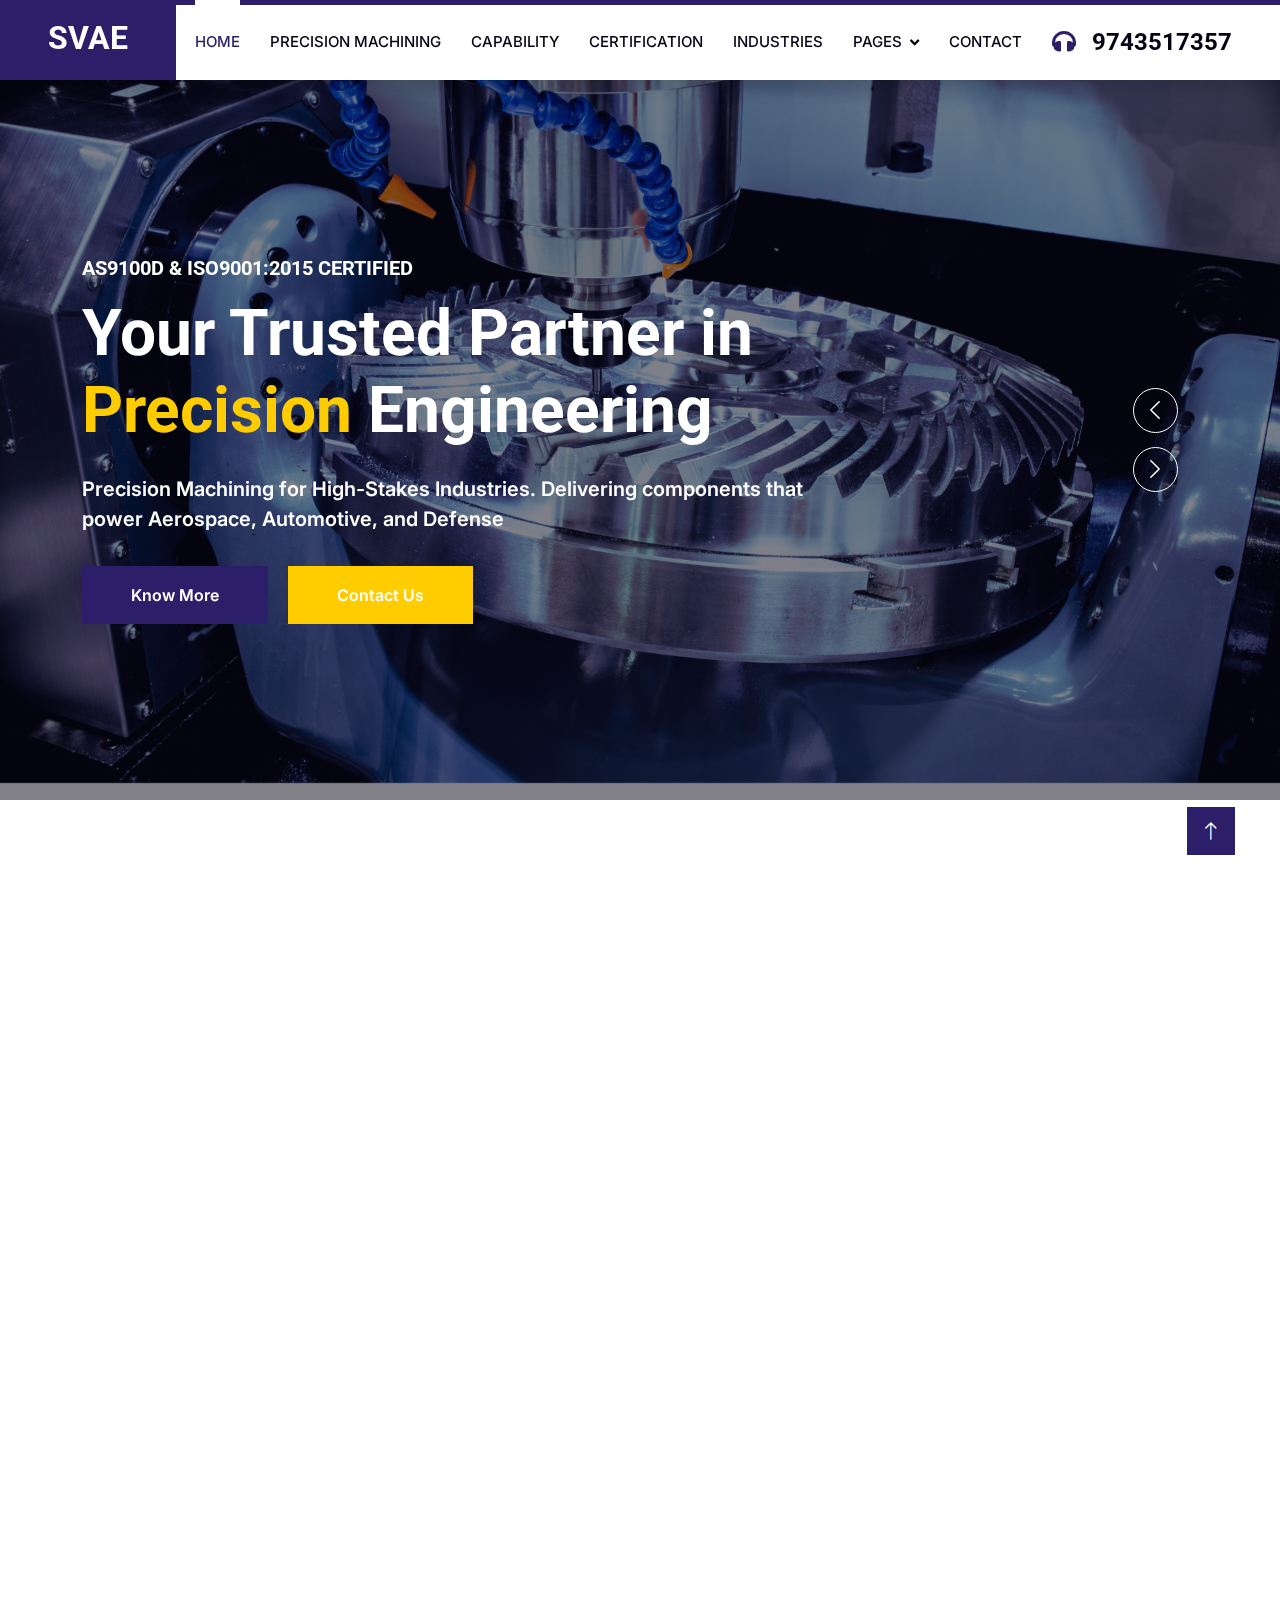
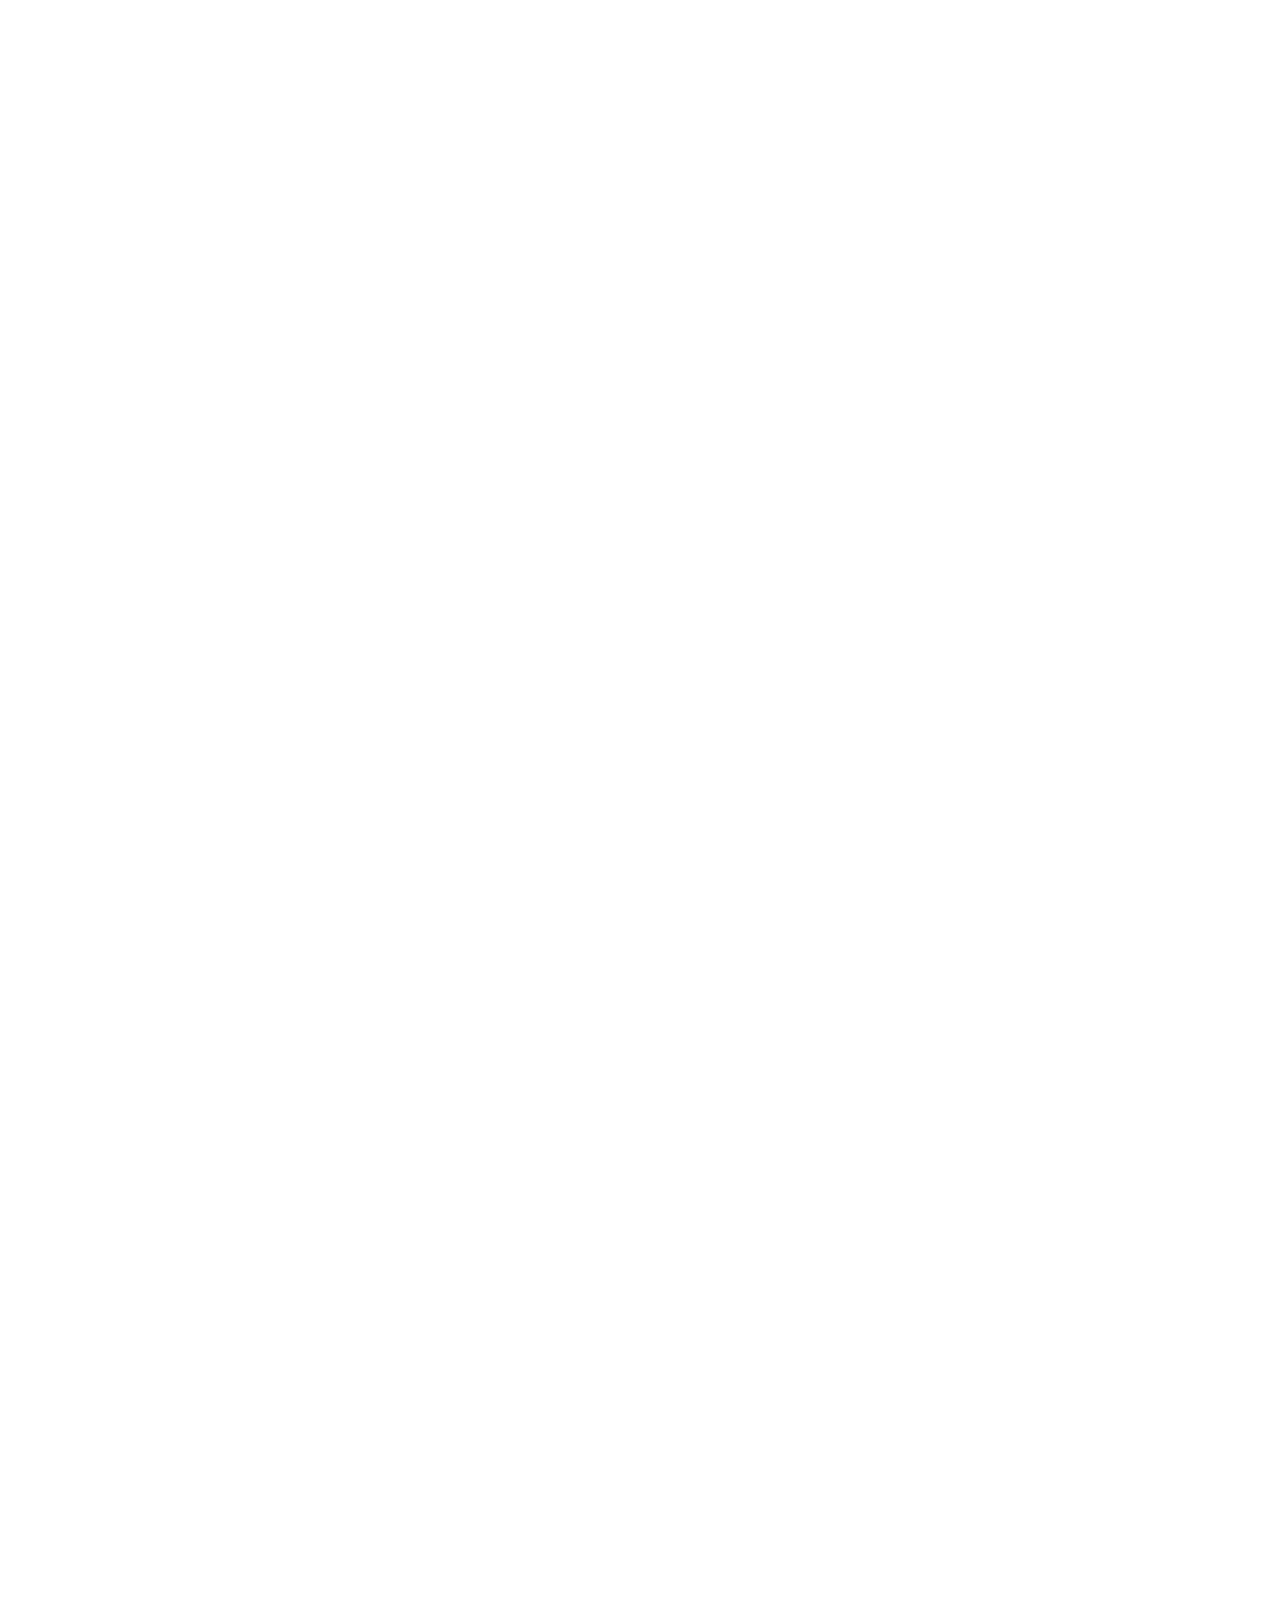
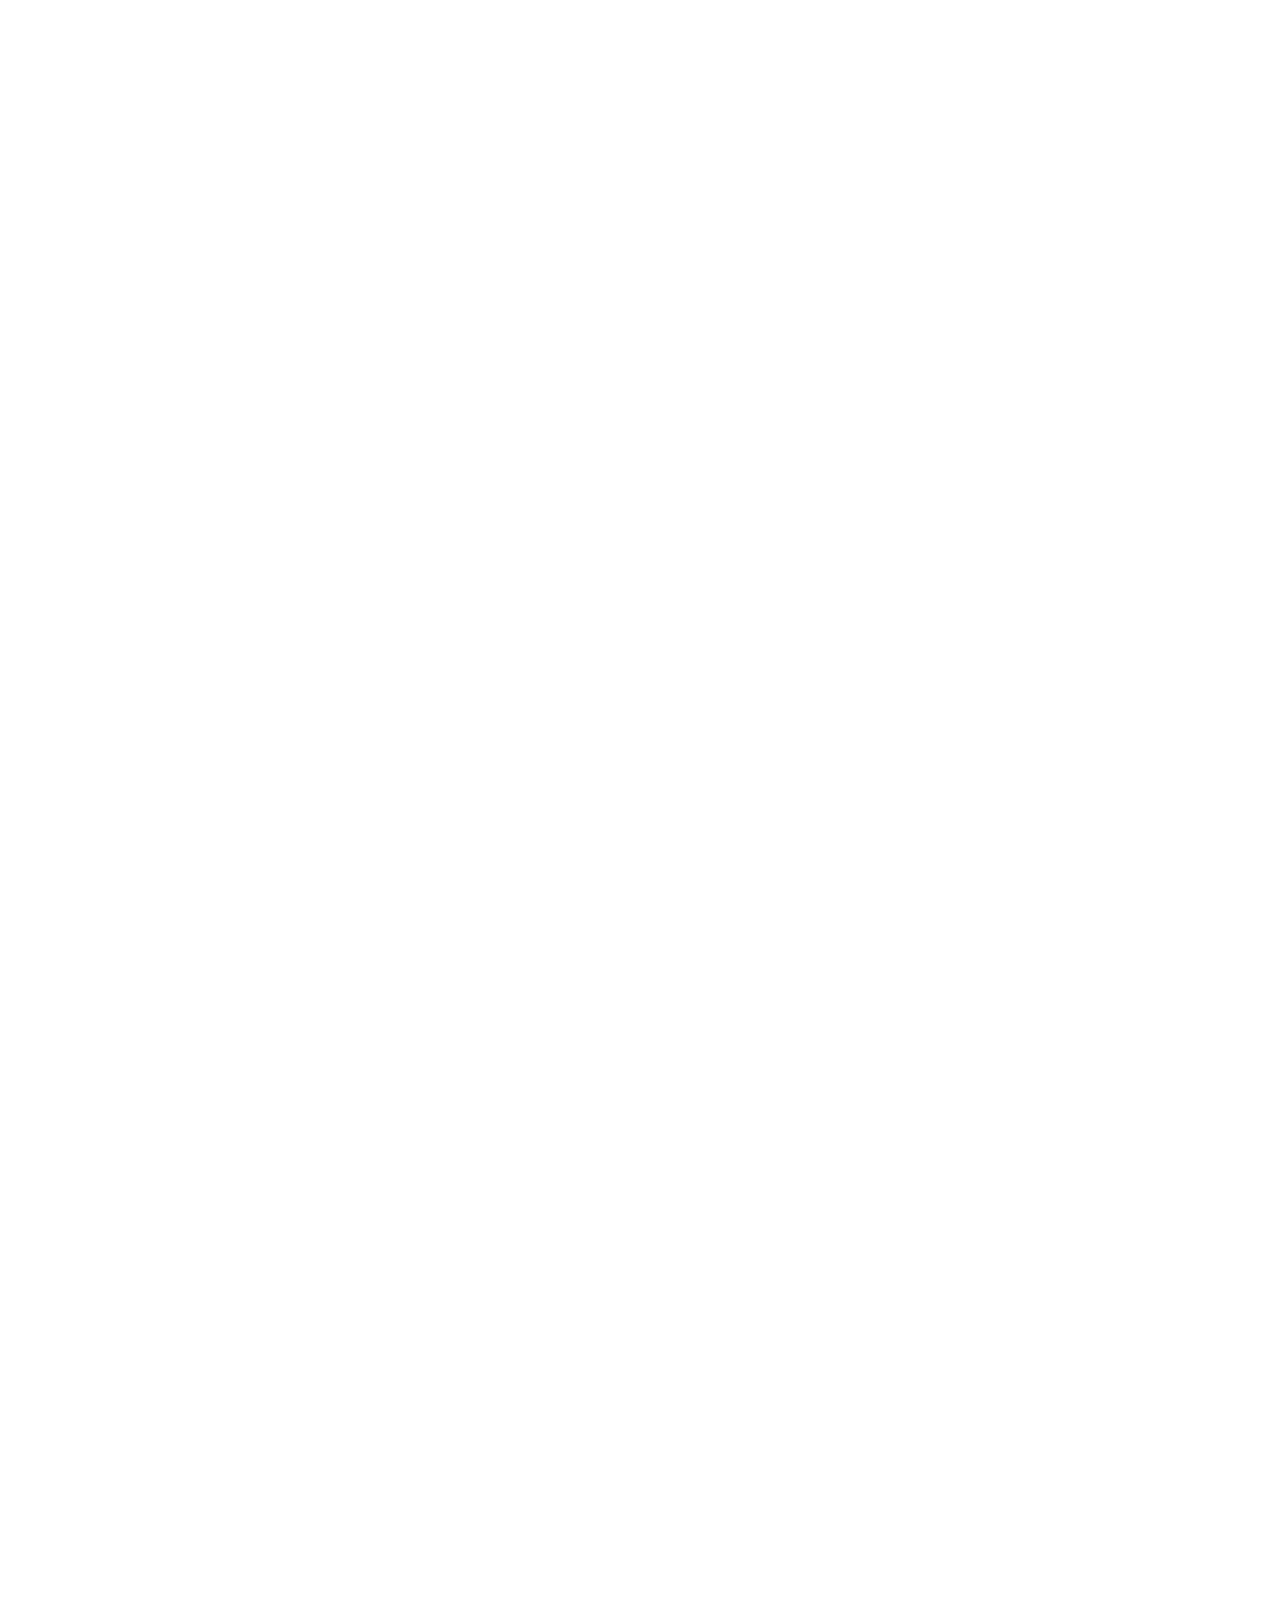
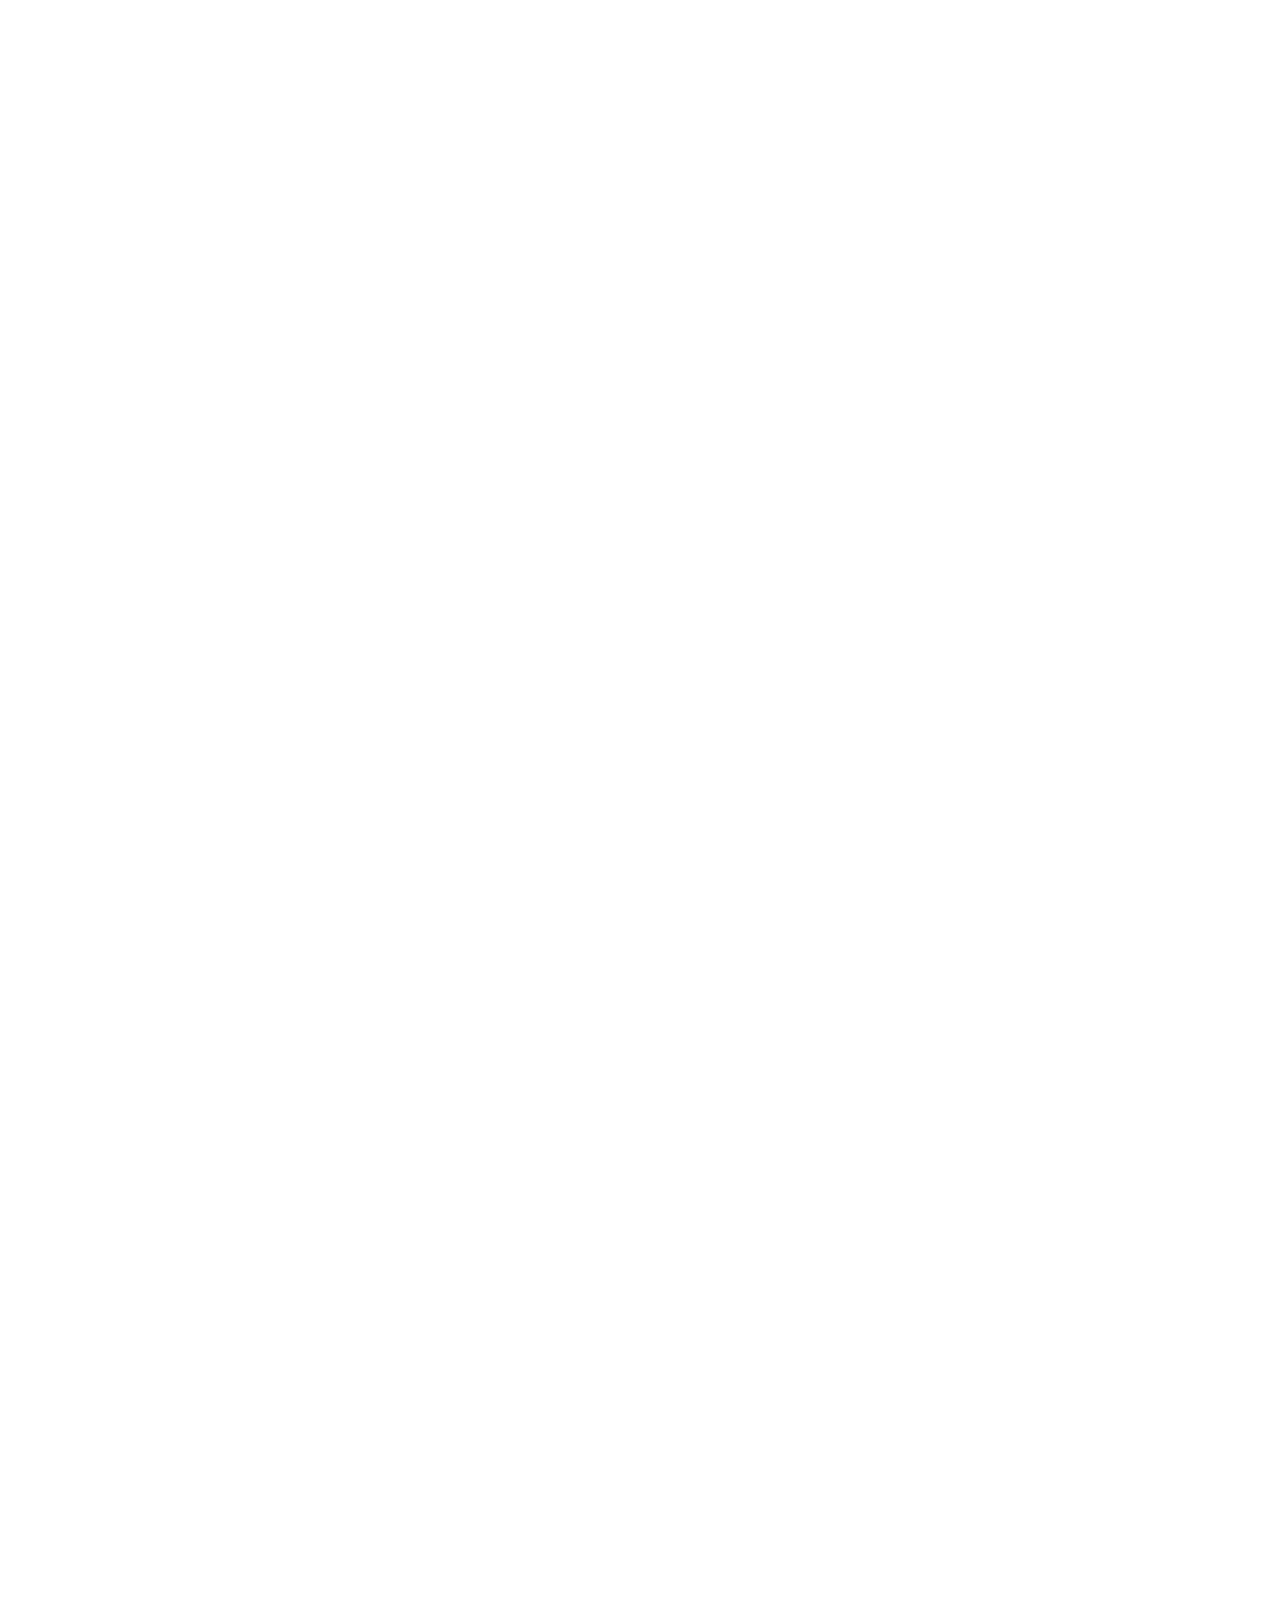
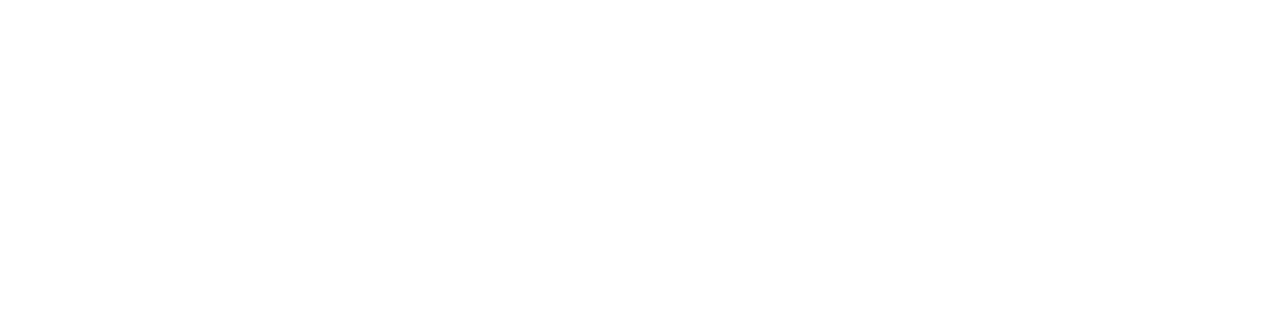
<file: index.html>
<!DOCTYPE html>
<html lang="en">

<head>
    <meta charset="utf-8">
    <title>Logistica - Shipping Company Website Template</title>
    <meta content="width=device-width, initial-scale=1.0" name="viewport">
    <meta content="" name="keywords">
    <meta content="" name="description">

    <!-- Favicon -->
    <link href="img/favicon.ico" rel="icon">

    <!-- Google Web Fonts -->
    <link rel="preconnect" href="https://fonts.googleapis.com">
    <link rel="preconnect" href="https://fonts.gstatic.com" crossorigin>
    <link href="https://fonts.googleapis.com/css2?family=Inter:wght@400;600&family=Roboto:wght@500;700&display=swap" rel="stylesheet">

    <!-- Icon Font Stylesheet -->
    <link href="https://cdnjs.cloudflare.com/ajax/libs/font-awesome/5.10.0/css/all.min.css" rel="stylesheet">
    <link href="https://cdn.jsdelivr.net/npm/bootstrap-icons@1.4.1/font/bootstrap-icons.css" rel="stylesheet">

    <!-- Libraries Stylesheet -->
    <link href="lib/animate/animate.min.css" rel="stylesheet">
    <link href="lib/owlcarousel/assets/owl.carousel.min.css" rel="stylesheet">

    <!-- Customized Bootstrap Stylesheet -->
    <link href="css/bootstrap.min.css" rel="stylesheet">

    <!-- Template Stylesheet -->
    <link href="css/style.css" rel="stylesheet">
</head>

<body>
    <!-- Spinner Start -->
    <div id="spinner" class="show bg-white position-fixed translate-middle w-100 vh-100 top-50 start-50 d-flex align-items-center justify-content-center">
        <div class="spinner-grow text-primary" style="width: 3rem; height: 3rem;" role="status">
            <span class="sr-only">Loading...</span>
        </div>
    </div>
    <!-- Spinner End -->


    <!-- Navbar Start -->
    <nav class="navbar navbar-expand-lg bg-white navbar-light shadow border-top border-5 border-primary sticky-top p-0">
        <a href="index.html" class="navbar-brand bg-primary d-flex align-items-center px-4 px-lg-5">
            <h2 class="mb-2 text-white">SVAE</h2>
            <!-- <img class="img-fluid" src="img/WhatsApp Image 2024-11-06 at 14.45.41_1ffcbfac.jpg" alt=""> -->

        </a>
        <button type="button" class="navbar-toggler me-4" data-bs-toggle="collapse" data-bs-target="#navbarCollapse">
            <span class="navbar-toggler-icon"></span>
        </button>
        <div class="collapse navbar-collapse" id="navbarCollapse">
            <div class="navbar-nav ms-auto p-4 p-lg-0">
                <a href="index.html" class="nav-item nav-link active">Home</a>
                <a href="about.html" class="nav-item nav-link">Precision Machining</a>
                <a href="service.html" class="nav-item nav-link">Capability</a>
                <a href="service.html" class="nav-item nav-link">Certification</a>
                <a href="service.html" class="nav-item nav-link">Industries</a>
                <div class="nav-item dropdown">
                    <a href="#" class="nav-link dropdown-toggle" data-bs-toggle="dropdown">Pages</a>
                    <div class="dropdown-menu fade-up m-0">
                        <a href="price.html" class="dropdown-item">Pricing Plan</a>
                        <a href="feature.html" class="dropdown-item">Features</a>
                        <a href="quote.html" class="dropdown-item">Free Quote</a>
                        <a href="team.html" class="dropdown-item">Our Team</a>
                        <a href="testimonial.html" class="dropdown-item">Testimonial</a>
                        <a href="404.html" class="dropdown-item">404 Page</a>
                    </div>
                </div>
                <a href="contact.html" class="nav-item nav-link">Contact</a>
            </div>
            <h4 class="m-0 pe-lg-5 d-none d-lg-block"><i class="fa fa-headphones text-primary me-3"></i>9743517357</h4>
        </div>
    </nav>
    <!-- Navbar End -->


    <!-- Carousel Start -->
    <div class="container-fluid p-0 pb-5">
        <div class="owl-carousel header-carousel position-relative mb-5">
            <div class="owl-carousel-item position-relative">
                <img class="img-fluid" src="img/Untitled design.png" alt="">
                <div class="position-absolute top-0 start-0 w-100 h-100 d-flex align-items-center" style="background: rgba(6, 3, 21, .5);">
                    <div class="container">
                        <div class="row justify-content-start">
                            <div class="col-10 col-lg-8">
                                <h5 class="text-white text-uppercase mb-3 animated slideInDown">AS9100D & ISO9001:2015 Certified</h5>
                                <h1 class="display-3 text-white animated slideInDown mb-4">Your Trusted Partner in <span class="text-secondary">Precision</span> Engineering</h1>
                                <p class="fs-5 fw-medium text-white mb-4 pb-2">Precision Machining for High-Stakes Industries. Delivering components that power Aerospace, Automotive, and Defense</p>
                                <a href="" class="btn btn-primary py-md-3 px-md-5 me-3 animated slideInLeft">Know More</a>
                                <a href="" class="btn btn-secondary py-md-3 px-md-5 animated slideInRight">Contact Us</a>
                            </div>
                        </div>
                    </div>
                </div>
            </div>
            <div class="owl-carousel-item position-relative">
                <img class="img-fluid" src="img/carousel-2.jpg" alt="">
                <div class="position-absolute top-0 start-0 w-100 h-100 d-flex align-items-center" style="background: rgba(6, 3, 21, .5);">
                    <div class="container">
                        <div class="row justify-content-start">
                            <div class="col-10 col-lg-8">
                                <h5 class="text-white text-uppercase mb-3 animated slideInDown">Transport & Logistics Solution</h5>
                                <h1 class="display-3 text-white animated slideInDown mb-4">#1 Place For Your <span class="text-primary">Transport</span> Solution</h1>
                                <p class="fs-5 fw-medium text-white mb-4 pb-2">Vero elitr justo clita lorem. Ipsum dolor at sed stet sit diam no. Kasd rebum ipsum et diam justo clita et kasd rebum sea elitr.</p>
                                <a href="" class="btn btn-primary py-md-3 px-md-5 me-3 animated slideInLeft">Read More</a>
                                <a href="" class="btn btn-secondary py-md-3 px-md-5 animated slideInRight">Free Quote</a>
                            </div>
                        </div>
                    </div>
                </div>
            </div>
        </div>
    </div>
    <!-- Carousel End -->


    <!-- About Start -->
    <div class="container-fluid overflow-hidden py-5 px-lg-0">
        <div class="container about py-5 px-lg-0">
            <div class="row g-5 mx-lg-0">
                <div class="col-lg-6 ps-lg-0 wow fadeInLeft" data-wow-delay="0.1s" style="min-height: 400px;">
                    <div class="position-relative h-100">
                        <img class="position-absolute img-fluid w-100 h-100" src="img/SVAEcnc.png" style="object-fit: cover;" alt="">
                    </div>
                </div>
                <div class="col-lg-6 about-text wow fadeInUp" data-wow-delay="0.3s">
                    <h6 class="text-secondary text-uppercase mb-3">About Us</h6>
                    <h1 class="mb-5">Precision CNC Turning & Milling</h1>
                    <p class="mb-5">Founded in 2018 by industry experts with over 20 years of experience, SVAE delivers high-quality, precision components and assemblies. Serving aerospace, defense, automotive, oil & gas, healthcare, and beyond, we are a trusted partner for mission-critical solutions.</p>
                    <div class="row g-4 mb-5">
                        <div class="col-sm-6 wow fadeIn" data-wow-delay="0.5s">
                            <i class="fa fa-globe fa-3x text-primary mb-3"></i>
                            <h5>100% Quality</h5>
                            <p class="m-0">Delivering 100% quality, every time, for mission-critical precision.</p>
                        </div>
                        <div class="col-sm-6 wow fadeIn" data-wow-delay="0.7s">
                            <i class="fa fa-shipping-fast fa-3x text-primary mb-3"></i>
                            <h5>On Time Delivery</h5>
                            <p class="m-0">Ensuring on-time delivery, every time, in all situations.</p>
                        </div>
                    </div>
                    <a href="" class="btn btn-primary py-3 px-5">Explore More</a>
                </div>
            </div>
        </div>
    </div>
    <!-- About End -->


    <!-- Fact Start -->
    <div class="container-xxl py-5">
        <div class="container py-5">
            <div class="row g-5">
                <div class="col-lg-6 wow fadeInUp" data-wow-delay="0.1s">
                    <h6 class="text-secondary text-uppercase mb-3">SVAE</h6>
                    <h1 class="mb-5">One Place For All Your Machining Needs</h1>
                    <p class="mb-5">SVAE provides a full range of services, including CNC milling, CNC turning, precision inspections, and complex assemblies, specializing in highly precise, mission-critical components.</p>
                    <div class="d-flex align-items-center">
                        <i class="fa fa-headphones fa-2x flex-shrink-0 bg-primary p-3 text-white"></i>
                        <div class="ps-4">
                            <h6>Contact Us!</h6>
                            <h3 class="text-primary m-0">+91 9743517357</h3>
                        </div>
                    </div>
                </div>
                <div class="col-lg-6">
                    <div class="row g-4 align-items-center">
                        <div class="col-sm-6">
                            <div class="bg-primary p-4 mb-4 wow fadeIn" data-wow-delay="0.3s">
                                <i class="fa fa-users fa-2x text-white mb-3"></i>
                                <h2 class="text-white mb-2" data-toggle="counter-up">150</h2>
                                <p class="text-white mb-0">Happy Customers</p>
                            </div>
                            <div class="bg-secondary p-4 wow fadeIn" data-wow-delay="0.5s">
                                <i class="fa fa-ship fa-2x text-white mb-3"></i>
                                <h2 class="text-white mb-2" data-toggle="counter-up">800</h2>
                                <p class="text-white mb-0">Completed Projects</p>
                            </div>
                        </div>
                        <div class="col-sm-6">
                            <div class="bg-success p-4 wow fadeIn" data-wow-delay="0.7s">
                                <i class="fa fa-star fa-2x text-white mb-3"></i>
                                <h2 class="text-white mb-2" data-toggle="counter-up">300</h2>
                                <p class="text-white mb-0">New Developments</p>
                            </div>
                        </div>
                    </div>
                </div>
            </div>
        </div>
    </div>
    <!-- Fact End -->


    <!-- Service Start -->
    <div class="container-xxl py-5">
        <div class="container py-5">
            <div class="text-center wow fadeInUp" data-wow-delay="0.1s">
                <h6 class="text-secondary text-uppercase">Sri Venkateswara Aero Engineering</h6>
                <h1 class="mb-5">Explore Our Services</h1>
            </div>
            <div class="row g-4">
                <div class="col-md-6 col-lg-4 wow fadeInUp" data-wow-delay="0.3s">
                    <div class="service-item p-4">
                        <div class="overflow-hidden mb-4">
                            <img class="img-fluid" src="img/SVAEcncMilling.png" alt="">
                        </div>
                        <h4 class="mb-3">Advanced CNC Miling</h4>
                        <p>Precision-driven CNC milling solutions for complex, high-tolerance parts.</p>
                        <a class="btn-slide mt-2" href=""><i class="fa fa-arrow-right"></i><span>Read More</span></a>
                    </div>
                </div>
                <div class="col-md-6 col-lg-4 wow fadeInUp" data-wow-delay="0.5s">
                    <div class="service-item p-4">
                        <div class="overflow-hidden mb-4">
                            <img class="img-fluid" src="img/SVAEcncTurning.png" alt="">
                        </div>
                        <h4 class="mb-3">Advanced CNC Turning</h4>
                        <p>Expert CNC turning services for exacting component specifications.</p>
                        <a class="btn-slide mt-2" href=""><i class="fa fa-arrow-right"></i><span>Read More</span></a>
                    </div>
                </div>
                <div class="col-md-6 col-lg-4 wow fadeInUp" data-wow-delay="0.7s">
                    <div class="service-item p-4">
                        <div class="overflow-hidden mb-4">
                            <img class="img-fluid" src="img/SVAENewProductDevelopment.png" alt="">
                        </div>
                        <h4 class="mb-3">New Product Developments</h4>
                        <p>Innovative support from concept to production for cutting-edge products.</p>
                        <a class="btn-slide mt-2" href=""><i class="fa fa-arrow-right"></i><span>Read More</span></a>
                    </div>
                </div>
                <div class="col-md-6 col-lg-4 wow fadeInUp" data-wow-delay="0.3s">
                    <div class="service-item p-4">
                        <div class="overflow-hidden mb-4">
                            <img class="img-fluid" src="img/Critical Assemblies.png" alt="">
                        </div>
                        <h4 class="mb-3">Critical Assemblies</h4>
                        <p>Precision assemblies built to meet mission-critical performance demands.</p>
                        <a class="btn-slide mt-2" href=""><i class="fa fa-arrow-right"></i><span>Read More</span></a>
                    </div>
                </div>
                <div class="col-md-6 col-lg-4 wow fadeInUp" data-wow-delay="0.5s">
                    <div class="service-item p-4">
                        <div class="overflow-hidden mb-4">
                            <img class="img-fluid" src="img/NADACPsp.png" alt="">
                        </div>
                        <h4 class="mb-3">NADCAP Special Process</h4>
                        <p>Access to NADCAP-certified special processes for industry-compliant components.</p>
                        <a class="btn-slide mt-2" href=""><i class="fa fa-arrow-right"></i><span>Read More</span></a>
                    </div>
                </div>
                <div class="col-md-6 col-lg-4 wow fadeInUp" data-wow-delay="0.7s">
                    <div class="service-item p-4">
                        <div class="overflow-hidden mb-4">
                            <img class="img-fluid" src="img/QualityInspectionSVAE.png" alt="">
                        </div>
                        <h4 class="mb-3">High Precision Inspections</h4>
                        <p>Comprehensive inspections with CMM, VMM,for impeccable accuracy.</p>
                        <a class="btn-slide mt-2" href=""><i class="fa fa-arrow-right"></i><span>Read More</span></a>
                    </div>
                </div>
            </div>
        </div>
    </div>
    <!-- Service End -->


    <!-- Feature Start -->
    <div class="container-fluid overflow-hidden py-5 px-lg-0">
        <div class="container feature py-5 px-lg-0">
            <div class="row g-5 mx-lg-0">
                <div class="col-lg-6 feature-text wow fadeInUp" data-wow-delay="0.1s">
                    <h6 class="text-secondary text-uppercase mb-3">AT SVAE</h6>
                    <h1 class="mb-5">We adopt Customized approach for prototype and production orders</h1>
                    <div class="d-flex mb-5 wow fadeInUp" data-wow-delay="0.3s">
                        <i class="fa fa-globe text-primary fa-3x flex-shrink-0"></i>
                        <div class="ms-4">
                            <h5>Top Notch Quality</h5>
                            <p class="mb-0">Certified to AS9100D standards, we deliver aerospace-grade quality and precision in every component we produce.
                            </p>
                        </div>
                    </div>
                    <div class="d-flex mb-5 wow fadeIn" data-wow-delay="0.5s">
                        <i class="fa fa-shipping-fast text-primary fa-3x flex-shrink-0"></i>
                        <div class="ms-4">
                            <h5>Faster Turnaround</h5>
                            <p class="mb-0">Count on our streamlined processes for faster, reliable turnaround times, ensuring your projects stay on track.
                            </p>
                        </div>
                    </div>
                    <div class="d-flex mb-0 wow fadeInUp" data-wow-delay="0.7s">
                        <i class="fa fa-headphones text-primary fa-3x flex-shrink-0"></i>
                        <div class="ms-4">
                            <h5>Batch Quantity Production</h5>
                            <p class="mb-0">Efficient and flexible batch production tailored to meet your specific quantity and quality requirements, from prototypes to full-scale manufacturing.</p>
                        </div>
                    </div>
                </div>
                <div class="col-lg-6 pe-lg-0 wow fadeInRight" data-wow-delay="0.1s" style="min-height: 400px;">
                    <div class="position-relative h-100">
                        <img class="position-absolute img-fluid w-100 h-100" src="img/CNCmachiningSVAE.png" style="object-fit: cover;" alt="">
                    </div>
                </div>
            </div>
        </div>
    </div>
    <!-- Feature End -->

    <!-- Quote Start -->
    <div class="container-xxl py-5">
        <div class="container py-5">
            <div class="row g-5 align-items-center">
                <div class="col-lg-5 wow fadeInUp" data-wow-delay="0.1s">
                    <h6 class="text-secondary text-uppercase mb-3">Contact SVAE</h6>
                    <h1 class="mb-5">Request A Qoute!</h1>
                    <p class="mb-5">Ready to start your project? Request a custom quote today to see how our precision, quality, and efficiency can meet your needs. Get in touch for tailored solutions and competitive pricing!</p>
                    <div class="d-flex align-items-center">
                        <i class="fa fa-headphones fa-2x flex-shrink-0 bg-primary p-3 text-white"></i>
                        <div class="ps-4">
                            <h6>Call for any query!</h6>
                            <h3 class="text-primary m-0">9743517357</h3>
                        </div>
                    </div>
                </div>
                <div class="col-lg-7">
                    <div class="bg-light text-center p-5 wow fadeIn" data-wow-delay="0.5s">
                        <form>
                            <div class="row g-3">
                                <div class="col-12 col-sm-6">
                                    <input type="text" class="form-control border-0" placeholder="Your Name" style="height: 55px;">
                                </div>
                                <div class="col-12 col-sm-6">
                                    <input type="email" class="form-control border-0" placeholder="Your Email" style="height: 55px;">
                                </div>
                                <div class="col-12 col-sm-6">
                                    <input type="text" class="form-control border-0" placeholder="Your Mobile" style="height: 55px;">
                                </div>
                                <div class="col-12 col-sm-6">
                                    <select class="form-select border-0" style="height: 55px;">
                                        <option selected>Select A Freight</option>
                                        <option value="1">Freight 1</option>
                                        <option value="2">Freight 2</option>
                                        <option value="3">Freight 3</option>
                                    </select>
                                </div>
                                <div class="col-12">
                                    <textarea class="form-control border-0" placeholder="Special Note"></textarea>
                                </div>
                                <div class="col-12">
                                    <button class="btn btn-primary w-100 py-3" type="submit">Submit</button>
                                </div>
                            </div>
                        </form>
                    </div>
                </div>
            </div>
        </div>
    </div>
    <!-- Quote End -->


    <!-- Team Start -->
    <div class="container-xxl py-5">
        <div class="container py-5">
            <div class="text-center wow fadeInUp" data-wow-delay="0.1s">
                <h6 class="text-secondary text-uppercase">Our Team</h6>
                <h1 class="mb-5">Expert Team Members</h1>
            </div>
            <div class="row g-4">
                <div class="col-lg-3 col-md-6 wow fadeInUp" data-wow-delay="0.3s">
                    <div class="team-item p-4">
                        <div class="overflow-hidden mb-4">
                            <img class="img-fluid" src="img/team-1.jpg" alt="">
                        </div>
                        <h5 class="mb-0">Mr.MUNIBYRAPPA</h5>
                        <p>Managing Partner</p>
                        <div class="btn-slide mt-1">
                            <i class="fa fa-share"></i>
                            <span>
                                <a href=""><i class="fab fa-facebook-f"></i></a>
                                <a href=""><i class="fab fa-twitter"></i></a>
                                <a href=""><i class="fab fa-instagram"></i></a>
                            </span>
                        </div>
                    </div>
                </div>
                <div class="col-lg-3 col-md-6 wow fadeInUp" data-wow-delay="0.5s">
                    <div class="team-item p-4">
                        <div class="overflow-hidden mb-4">
                            <img class="img-fluid" src="img/team-2.jpg" alt="">
                        </div>
                        <h5 class="mb-0">Mr. MOHANRAJ</h5>
                        <p>Managing Partner</p>
                        <div class="btn-slide mt-1">
                            <i class="fa fa-share"></i>
                            <span>
                                <a href=""><i class="fab fa-facebook-f"></i></a>
                                <a href=""><i class="fab fa-twitter"></i></a>
                                <a href=""><i class="fab fa-instagram"></i></a>
                            </span>
                        </div>
                    </div>
                </div>
                <div class="col-lg-3 col-md-6 wow fadeInUp" data-wow-delay="0.7s">
                    <div class="team-item p-4">
                        <div class="overflow-hidden mb-4">
                            <img class="img-fluid" src="img/team-3.jpg" alt="">
                        </div>
                        <h5 class="mb-0">Mr. HARISH.M</h5>
                        <p>Managing Partner</p>
                        <div class="btn-slide mt-1">
                            <i class="fa fa-share"></i>
                            <span>
                                <a href=""><i class="fab fa-facebook-f"></i></a>
                                <a href=""><i class="fab fa-twitter"></i></a>
                                <a href=""><i class="fab fa-instagram"></i></a>
                            </span>
                        </div>
                    </div>
                </div>
                <div class="col-lg-3 col-md-6 wow fadeInUp" data-wow-delay="0.9s">
                    <div class="team-item p-4">
                        <div class="overflow-hidden mb-4">
                            <img class="img-fluid" src="img/team-4.jpg" alt="">
                        </div>
                        <h5 class="mb-0">Mr. MAHADEVASWAMY HS</h5>
                        <p>Managing Partner</p>
                        <div class="btn-slide mt-1">
                            <i class="fa fa-share"></i>
                            <span>
                                <a href=""><i class="fab fa-facebook-f"></i></a>
                                <a href=""><i class="fab fa-twitter"></i></a>
                                <a href=""><i class="fab fa-instagram"></i></a>
                            </span>
                        </div>
                    </div>
                </div>
            </div>
        </div>
    </div>
    <!-- Team End -->


    <!-- Testimonial Start -->
    <div class="container-xxl py-5 wow fadeInUp" data-wow-delay="0.1s">
        <div class="container py-5">
            <div class="text-center">
                <h6 class="text-secondary text-uppercase">Testimonial</h6>
                <h1 class="mb-0">Our Clients Say!</h1>
            </div>
            <div class="owl-carousel testimonial-carousel wow fadeInUp" data-wow-delay="0.1s">
                <div class="testimonial-item p-4 my-5">
                    <i class="fa fa-quote-right fa-3x text-light position-absolute top-0 end-0 mt-n3 me-4"></i>
                    <div class="d-flex align-items-end mb-4">
                        <img class="img-fluid flex-shrink-0" src="img/testimonial-1.jpg" style="width: 80px; height: 80px;">
                        <div class="ms-4">
                            <h5 class="mb-1">Client Name</h5>
                            <p class="m-0">Profession</p>
                        </div>
                    </div>
                    <p class="mb-0">Tempor erat elitr rebum at clita. Diam dolor diam ipsum sit diam amet diam et eos. Clita erat ipsum et lorem et sit.</p>
                </div>
                <div class="testimonial-item p-4 my-5">
                    <i class="fa fa-quote-right fa-3x text-light position-absolute top-0 end-0 mt-n3 me-4"></i>
                    <div class="d-flex align-items-end mb-4">
                        <img class="img-fluid flex-shrink-0" src="img/testimonial-2.jpg" style="width: 80px; height: 80px;">
                        <div class="ms-4">
                            <h5 class="mb-1">Client Name</h5>
                            <p class="m-0">Profession</p>
                        </div>
                    </div>
                    <p class="mb-0">Tempor erat elitr rebum at clita. Diam dolor diam ipsum sit diam amet diam et eos. Clita erat ipsum et lorem et sit.</p>
                </div>
                <div class="testimonial-item p-4 my-5">
                    <i class="fa fa-quote-right fa-3x text-light position-absolute top-0 end-0 mt-n3 me-4"></i>
                    <div class="d-flex align-items-end mb-4">
                        <img class="img-fluid flex-shrink-0" src="img/testimonial-3.jpg" style="width: 80px; height: 80px;">
                        <div class="ms-4">
                            <h5 class="mb-1">Client Name</h5>
                            <p class="m-0">Profession</p>
                        </div>
                    </div>
                    <p class="mb-0">Tempor erat elitr rebum at clita. Diam dolor diam ipsum sit diam amet diam et eos. Clita erat ipsum et lorem et sit.</p>
                </div>
                <div class="testimonial-item p-4 my-5">
                    <i class="fa fa-quote-right fa-3x text-light position-absolute top-0 end-0 mt-n3 me-4"></i>
                    <div class="d-flex align-items-end mb-4">
                        <img class="img-fluid flex-shrink-0" src="img/testimonial-4.jpg" style="width: 80px; height: 80px;">
                        <div class="ms-4">
                            <h5 class="mb-1">Client Name</h5>
                            <p class="m-0">Profession</p>
                        </div>
                    </div>
                    <p class="mb-0">Tempor erat elitr rebum at clita. Diam dolor diam ipsum sit diam amet diam et eos. Clita erat ipsum et lorem et sit.</p>
                </div>
            </div>
        </div>
    </div>
    <!-- Testimonial End -->


    <!-- Footer Start -->
    <div class="container-fluid bg-dark text-light footer pt-5 wow fadeIn" data-wow-delay="0.1s" style="margin-top: 6rem;">
        <div class="container py-5">
            <div class="row g-5">
                <div class="col-lg-3 col-md-6">
                    <h4 class="text-light mb-4">Address</h4>
                    <!-- <p class="mb-2"><i class="fa fa-map-marker-alt me-3"></i>SRI VENKATESHWARA AERO ENGINEERING -->
                        <p>SRI VENKATESHWARA AERO ENGINEERING
                        <br>71 & 72, Magadi Main Road
                        <br>Srigandakavalu, Sunkadakatte
                        <br> Bengaluru, Karnataka 560091
                        </p>
                    <p class="mb-2"><i class="fa fa-phone-alt me-3"></i>9743517357</p>
                    <p class="mb-2"><i class="fa fa-envelope me-3"></i>sv.aeroengg@gmail.com</p>
                    <div class="d-flex pt-2">
                        <a class="btn btn-outline-light btn-social" href=""><i class="fab fa-twitter"></i></a>
                        <a class="btn btn-outline-light btn-social" href=""><i class="fab fa-facebook-f"></i></a>
                        <a class="btn btn-outline-light btn-social" href=""><i class="fab fa-youtube"></i></a>
                        <a class="btn btn-outline-light btn-social" href=""><i class="fab fa-linkedin-in"></i></a>
                    </div>
                </div>
                <div class="col-lg-3 col-md-6">
                    <h4 class="text-light mb-4">Services</h4>
                    <a class="btn btn-link" href="">Air Freight</a>
                    <a class="btn btn-link" href="">Sea Freight</a>
                    <a class="btn btn-link" href="">Road Freight</a>
                    <a class="btn btn-link" href="">Logistic Solutions</a>
                    <a class="btn btn-link" href="">Industry solutions</a>
                </div>
                <div class="col-lg-3 col-md-6">
                    <h4 class="text-light mb-4">Quick Links</h4>
                    <a class="btn btn-link" href="">About Us</a>
                    <a class="btn btn-link" href="">Contact Us</a>
                    <a class="btn btn-link" href="">Our Services</a>
                    <a class="btn btn-link" href="">Terms & Condition</a>
                    <a class="btn btn-link" href="">Support</a>
                </div>
                <!-- <div class="col-lg-3 col-md-6">
                    <h4 class="text-light mb-4">Newsletter</h4>
                    <p>Dolor amet sit justo amet elitr clita ipsum elitr est.</p>
                    <div class="position-relative mx-auto" style="max-width: 400px;">
                        <input class="form-control border-0 w-100 py-3 ps-4 pe-5" type="text" placeholder="Your email">
                        <button type="button" class="btn btn-primary py-2 position-absolute top-0 end-0 mt-2 me-2">SignUp</button>
                    </div>
                </div> -->
            </div>
        </div>
        <div class="container">
            <div class="copyright">
                <div class="row">
                    <div class="col-md-6 text-center text-md-start mb-3 mb-md-0">
                        &copy; <a class="border-bottom" href="#">SRI VENKATESHWARA AERO ENGINEERING</a>, All Right Reserved.
                    </div>
                    <div class="col-md-6 text-center text-md-end">
                        <!--/*** This template is free as long as you keep the footer author’s credit link/attribution link/backlink. If you'd like to use the template without the footer author’s credit link/attribution link/backlink, you can purchase the Credit Removal License from "https://htmlcodex.com/credit-removal". Thank you for your support. ***/-->
                        Designed By <a class="border-bottom" href="https://Broadbeach.in">Karthik G/Broadbeach</a>
                    </div>
                </div>
            </div>
        </div>
    </div>
    <!-- Footer End -->


    <!-- Back to Top -->
    <a href="#" class="btn btn-lg btn-primary btn-lg-square rounded-0 back-to-top"><i class="bi bi-arrow-up"></i></a>


    <!-- JavaScript Libraries -->
    <script src="https://code.jquery.com/jquery-3.4.1.min.js"></script>
    <script src="https://cdn.jsdelivr.net/npm/bootstrap@5.0.0/dist/js/bootstrap.bundle.min.js"></script>
    <script src="lib/wow/wow.min.js"></script>
    <script src="lib/easing/easing.min.js"></script>
    <script src="lib/waypoints/waypoints.min.js"></script>
    <script src="lib/counterup/counterup.min.js"></script>
    <script src="lib/owlcarousel/owl.carousel.min.js"></script>

    <!-- Template Javascript -->
    <script src="js/main.js"></script>
</body>
</html>
</file>
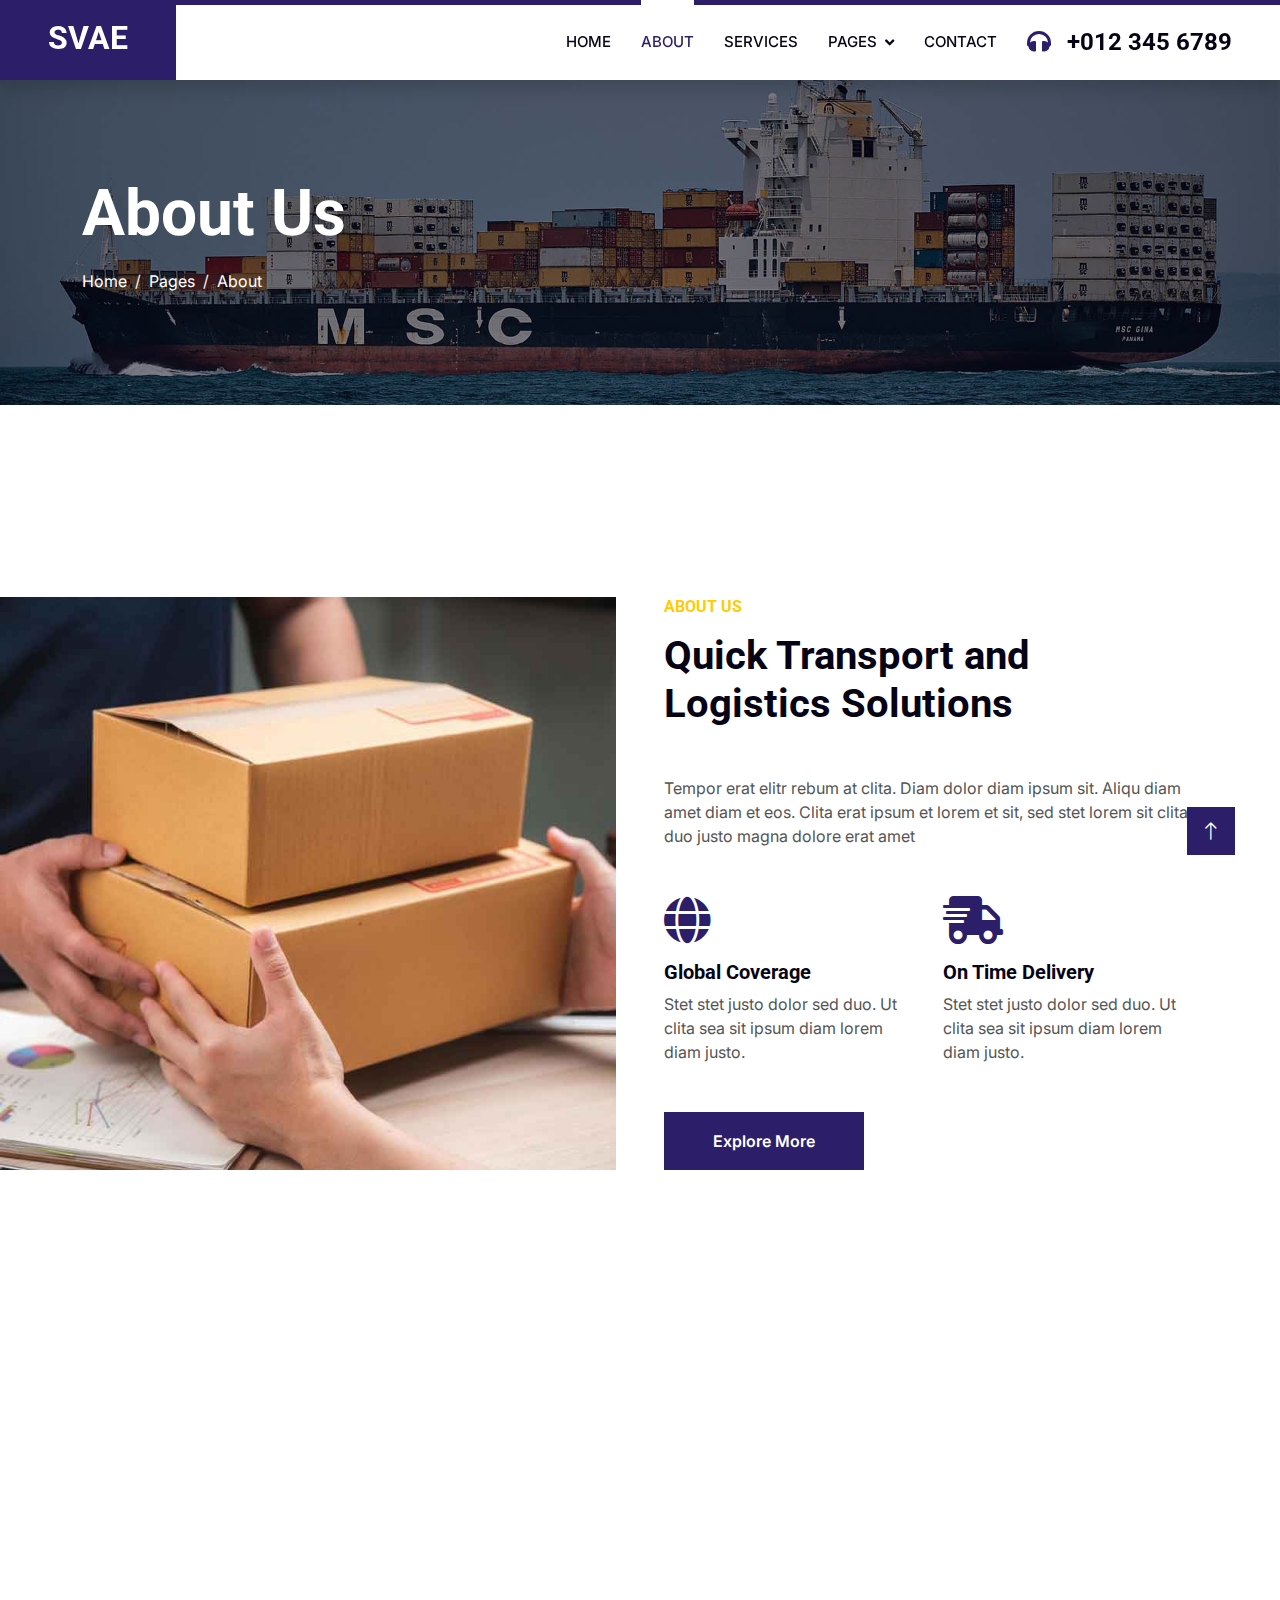
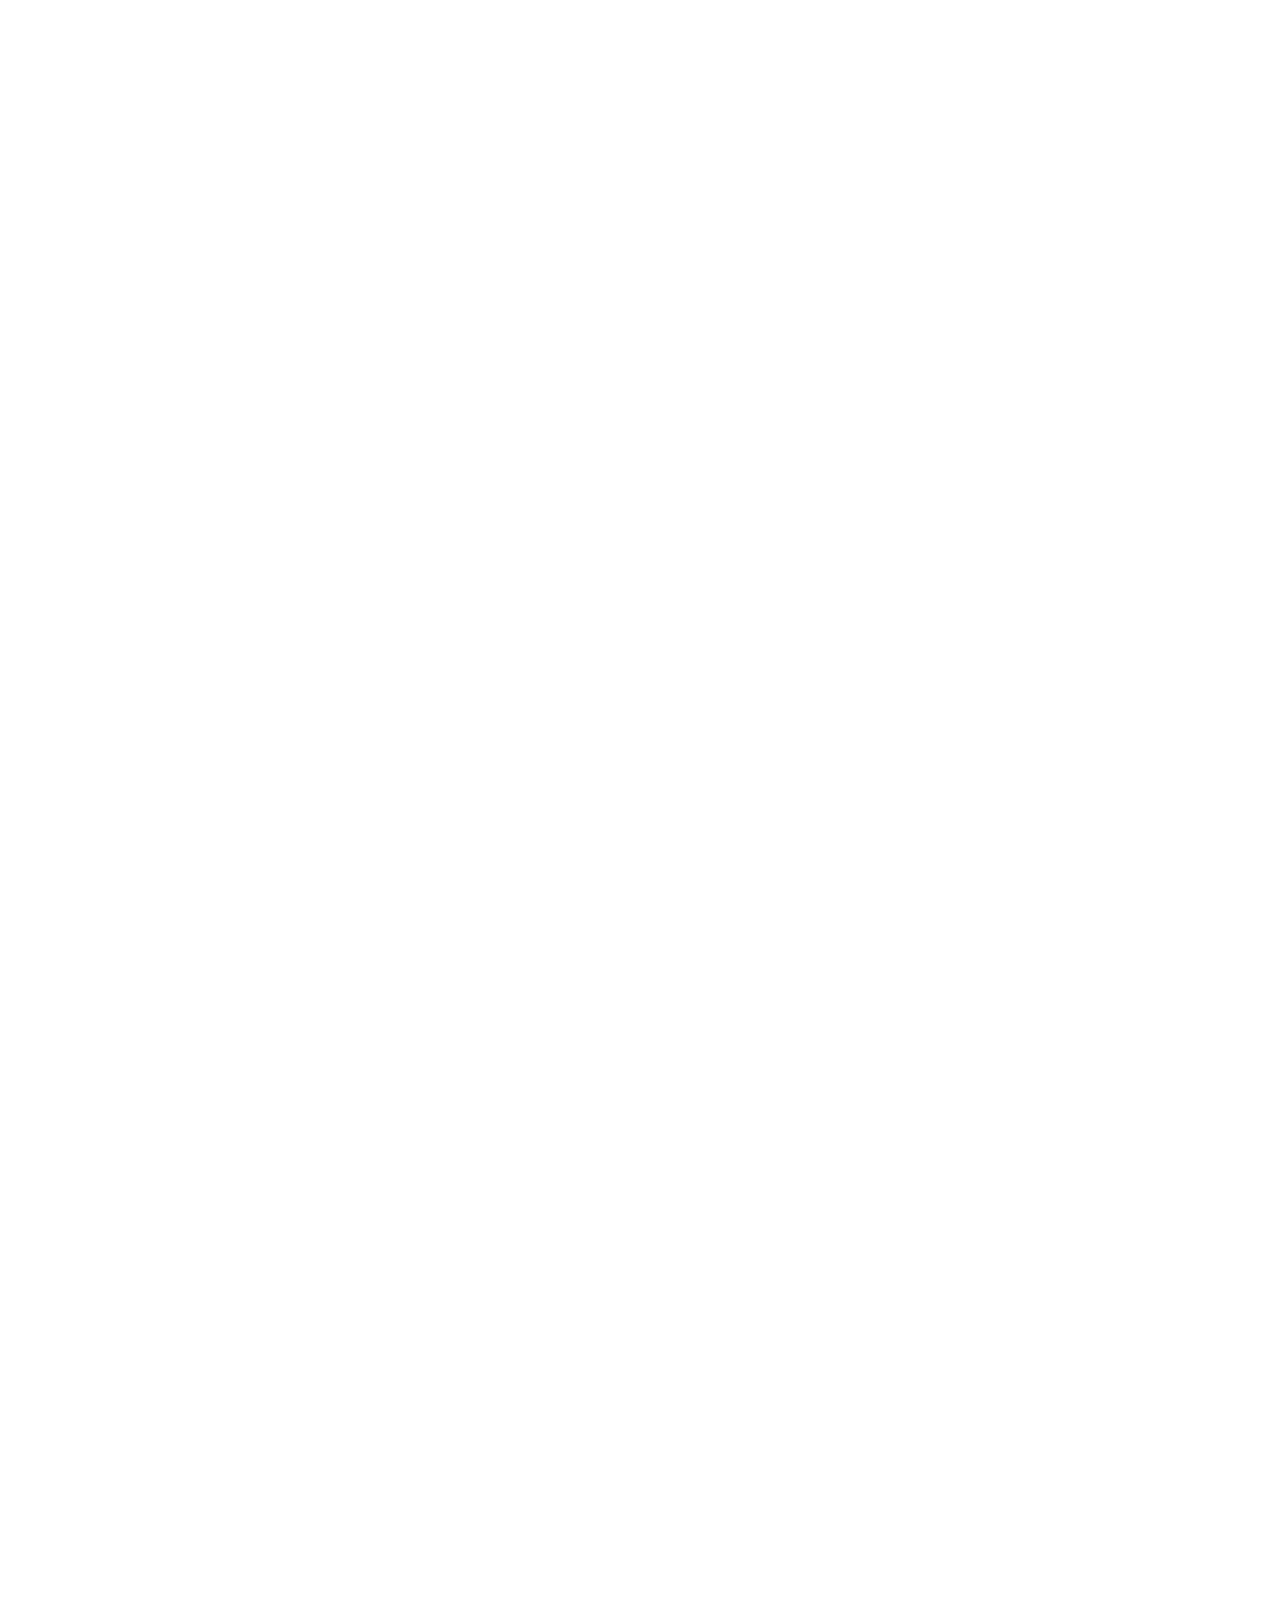
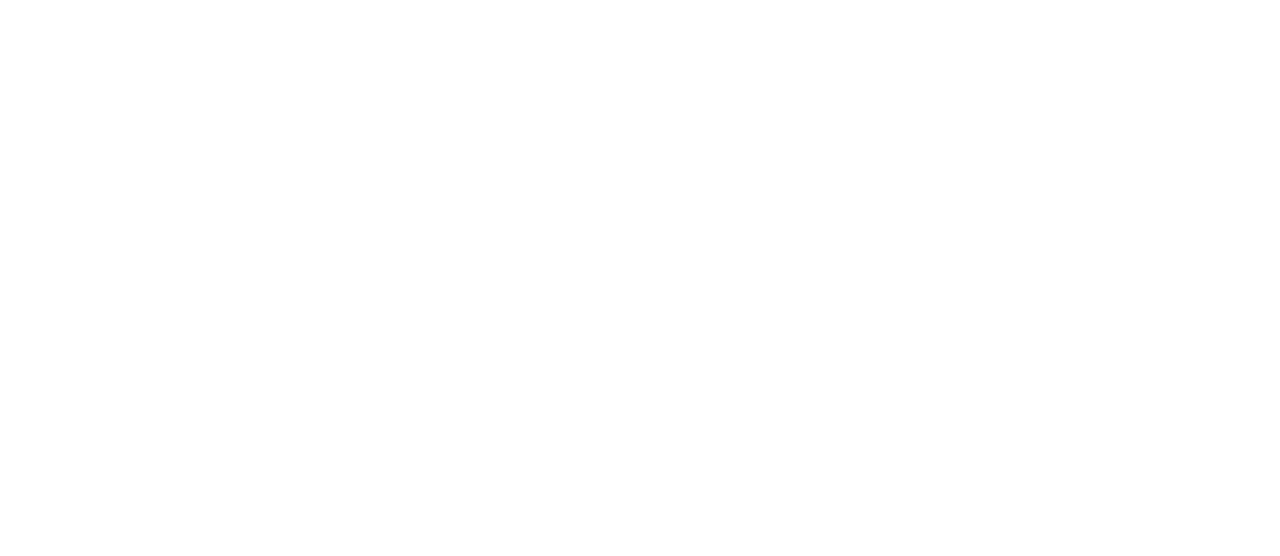
<file: about.html>
<!DOCTYPE html>
<html lang="en">

<head>
    <meta charset="utf-8">
    <title>Logistica - Shipping Company Website Template</title>
    <meta content="width=device-width, initial-scale=1.0" name="viewport">
    <meta content="" name="keywords">
    <meta content="" name="description">

    <!-- Favicon -->
    <link href="img/favicon.ico" rel="icon">

    <!-- Google Web Fonts -->
    <link rel="preconnect" href="https://fonts.googleapis.com">
    <link rel="preconnect" href="https://fonts.gstatic.com" crossorigin>
    <link href="https://fonts.googleapis.com/css2?family=Inter:wght@400;600&family=Roboto:wght@500;700&display=swap" rel="stylesheet">

    <!-- Icon Font Stylesheet -->
    <link href="https://cdnjs.cloudflare.com/ajax/libs/font-awesome/5.10.0/css/all.min.css" rel="stylesheet">
    <link href="https://cdn.jsdelivr.net/npm/bootstrap-icons@1.4.1/font/bootstrap-icons.css" rel="stylesheet">

    <!-- Libraries Stylesheet -->
    <link href="lib/animate/animate.min.css" rel="stylesheet">
    <link href="lib/owlcarousel/assets/owl.carousel.min.css" rel="stylesheet">

    <!-- Customized Bootstrap Stylesheet -->
    <link href="css/bootstrap.min.css" rel="stylesheet">

    <!-- Template Stylesheet -->
    <link href="css/style.css" rel="stylesheet">
</head>

<body>
    <!-- Spinner Start -->
    <div id="spinner" class="show bg-white position-fixed translate-middle w-100 vh-100 top-50 start-50 d-flex align-items-center justify-content-center">
        <div class="spinner-grow text-primary" style="width: 3rem; height: 3rem;" role="status">
            <span class="sr-only">Loading...</span>
        </div>
    </div>
    <!-- Spinner End -->


    <!-- Navbar Start -->
    <nav class="navbar navbar-expand-lg bg-white navbar-light shadow border-top border-5 border-primary sticky-top p-0">
        <a href="index.html" class="navbar-brand bg-primary d-flex align-items-center px-4 px-lg-5">
            <h2 class="mb-2 text-white">SVAE</h2>
        </a>
        <button type="button" class="navbar-toggler me-4" data-bs-toggle="collapse" data-bs-target="#navbarCollapse">
            <span class="navbar-toggler-icon"></span>
        </button>
        <div class="collapse navbar-collapse" id="navbarCollapse">
            <div class="navbar-nav ms-auto p-4 p-lg-0">
                <a href="index.html" class="nav-item nav-link">Home</a>
                <a href="about.html" class="nav-item nav-link active">About</a>
                <a href="service.html" class="nav-item nav-link">Services</a>
                <div class="nav-item dropdown">
                    <a href="#" class="nav-link dropdown-toggle" data-bs-toggle="dropdown">Pages</a>
                    <div class="dropdown-menu fade-up m-0">
                        <a href="price.html" class="dropdown-item">Pricing Plan</a>
                        <a href="feature.html" class="dropdown-item">Features</a>
                        <a href="quote.html" class="dropdown-item">Free Quote</a>
                        <a href="team.html" class="dropdown-item">Our Team</a>
                        <a href="testimonial.html" class="dropdown-item">Testimonial</a>
                        <a href="404.html" class="dropdown-item">404 Page</a>
                    </div>
                </div>
                <a href="contact.html" class="nav-item nav-link">Contact</a>
            </div>
            <h4 class="m-0 pe-lg-5 d-none d-lg-block"><i class="fa fa-headphones text-primary me-3"></i>+012 345 6789</h4>
        </div>
    </nav>
    <!-- Navbar End -->


    <!-- Page Header Start -->
    <div class="container-fluid page-header py-5" style="margin-bottom: 6rem;">
        <div class="container py-5">
            <h1 class="display-3 text-white mb-3 animated slideInDown">About Us</h1>
            <nav aria-label="breadcrumb animated slideInDown">
                <ol class="breadcrumb">
                    <li class="breadcrumb-item"><a class="text-white" href="#">Home</a></li>
                    <li class="breadcrumb-item"><a class="text-white" href="#">Pages</a></li>
                    <li class="breadcrumb-item text-white active" aria-current="page">About</li>
                </ol>
            </nav>
        </div>
    </div>
    <!-- Page Header End -->


    <!-- About Start -->
    <div class="container-fluid overflow-hidden py-5 px-lg-0">
        <div class="container about py-5 px-lg-0">
            <div class="row g-5 mx-lg-0">
                <div class="col-lg-6 ps-lg-0 wow fadeInLeft" data-wow-delay="0.1s" style="min-height: 400px;">
                    <div class="position-relative h-100">
                        <img class="position-absolute img-fluid w-100 h-100" src="img/about.jpg" style="object-fit: cover;" alt="">
                    </div>
                </div>
                <div class="col-lg-6 about-text wow fadeInUp" data-wow-delay="0.3s">
                    <h6 class="text-secondary text-uppercase mb-3">About Us</h6>
                    <h1 class="mb-5">Quick Transport and Logistics Solutions</h1>
                    <p class="mb-5">Tempor erat elitr rebum at clita. Diam dolor diam ipsum sit. Aliqu diam amet diam et eos. Clita erat ipsum et lorem et sit, sed stet lorem sit clita duo justo magna dolore erat amet</p>
                    <div class="row g-4 mb-5">
                        <div class="col-sm-6 wow fadeIn" data-wow-delay="0.5s">
                            <i class="fa fa-globe fa-3x text-primary mb-3"></i>
                            <h5>Global Coverage</h5>
                            <p class="m-0">Stet stet justo dolor sed duo. Ut clita sea sit ipsum diam lorem diam justo.</p>
                        </div>
                        <div class="col-sm-6 wow fadeIn" data-wow-delay="0.7s">
                            <i class="fa fa-shipping-fast fa-3x text-primary mb-3"></i>
                            <h5>On Time Delivery</h5>
                            <p class="m-0">Stet stet justo dolor sed duo. Ut clita sea sit ipsum diam lorem diam justo.</p>
                        </div>
                    </div>
                    <a href="" class="btn btn-primary py-3 px-5">Explore More</a>
                </div>
            </div>
        </div>
    </div>
    <!-- About End -->


    <!-- Fact Start -->
    <div class="container-xxl py-5">
        <div class="container py-5">
            <div class="row g-5">
                <div class="col-lg-6 wow fadeInUp" data-wow-delay="0.1s">
                    <h6 class="text-secondary text-uppercase mb-3">Some Facts</h6>
                    <h1 class="mb-5">#1 Place To Manage All Of Your Shipments</h1>
                    <p class="mb-5">Tempor erat elitr rebum at clita. Diam dolor diam ipsum sit. Aliqu diam amet diam et eos. Clita erat ipsum et lorem et sit, sed stet lorem sit clita duo justo magna dolore erat amet</p>
                    <div class="d-flex align-items-center">
                        <i class="fa fa-headphones fa-2x flex-shrink-0 bg-primary p-3 text-white"></i>
                        <div class="ps-4">
                            <h6>Call for any query!</h6>
                            <h3 class="text-primary m-0">+012 345 6789</h3>
                        </div>
                    </div>
                </div>
                <div class="col-lg-6">
                    <div class="row g-4 align-items-center">
                        <div class="col-sm-6">
                            <div class="bg-primary p-4 mb-4 wow fadeIn" data-wow-delay="0.3s">
                                <i class="fa fa-users fa-2x text-white mb-3"></i>
                                <h2 class="text-white mb-2" data-toggle="counter-up">1234</h2>
                                <p class="text-white mb-0">Happy Clients</p>
                            </div>
                            <div class="bg-secondary p-4 wow fadeIn" data-wow-delay="0.5s">
                                <i class="fa fa-ship fa-2x text-white mb-3"></i>
                                <h2 class="text-white mb-2" data-toggle="counter-up">1234</h2>
                                <p class="text-white mb-0">Complete Shipments</p>
                            </div>
                        </div>
                        <div class="col-sm-6">
                            <div class="bg-success p-4 wow fadeIn" data-wow-delay="0.7s">
                                <i class="fa fa-star fa-2x text-white mb-3"></i>
                                <h2 class="text-white mb-2" data-toggle="counter-up">1234</h2>
                                <p class="text-white mb-0">Customer Reviews</p>
                            </div>
                        </div>
                    </div>
                </div>
            </div>
        </div>
    </div>
    <!-- Fact End -->


    <!-- Feature Start -->
    <div class="container-fluid overflow-hidden py-5 px-lg-0">
        <div class="container feature py-5 px-lg-0">
            <div class="row g-5 mx-lg-0">
                <div class="col-lg-6 feature-text wow fadeInUp" data-wow-delay="0.1s">
                    <h6 class="text-secondary text-uppercase mb-3">Our Features</h6>
                    <h1 class="mb-5">We Are Trusted Logistics Company Since 1990</h1>
                    <div class="d-flex mb-5 wow fadeInUp" data-wow-delay="0.3s">
                        <i class="fa fa-globe text-primary fa-3x flex-shrink-0"></i>
                        <div class="ms-4">
                            <h5>Worldwide Service</h5>
                            <p class="mb-0">Diam dolor ipsum sit amet eos erat ipsum lorem sed stet lorem sit clita duo justo magna erat amet</p>
                        </div>
                    </div>
                    <div class="d-flex mb-5 wow fadeIn" data-wow-delay="0.5s">
                        <i class="fa fa-shipping-fast text-primary fa-3x flex-shrink-0"></i>
                        <div class="ms-4">
                            <h5>On Time Delivery</h5>
                            <p class="mb-0">Diam dolor ipsum sit amet eos erat ipsum lorem sed stet lorem sit clita duo justo magna erat amet</p>
                        </div>
                    </div>
                    <div class="d-flex mb-0 wow fadeInUp" data-wow-delay="0.7s">
                        <i class="fa fa-headphones text-primary fa-3x flex-shrink-0"></i>
                        <div class="ms-4">
                            <h5>24/7 Telephone Support</h5>
                            <p class="mb-0">Diam dolor ipsum sit amet eos erat ipsum lorem sed stet lorem sit clita duo justo magna erat amet</p>
                        </div>
                    </div>
                </div>
                <div class="col-lg-6 pe-lg-0 wow fadeInRight" data-wow-delay="0.1s" style="min-height: 400px;">
                    <div class="position-relative h-100">
                        <img class="position-absolute img-fluid w-100 h-100" src="img/feature.jpg" style="object-fit: cover;" alt="">
                    </div>
                </div>
            </div>
        </div>
    </div>
    <!-- Feature End -->


    <!-- Team Start -->
    <div class="container-xxl py-5">
        <div class="container py-5">
            <div class="text-center wow fadeInUp" data-wow-delay="0.1s">
                <h6 class="text-secondary text-uppercase">Our Team</h6>
                <h1 class="mb-5">Expert Team Members</h1>
            </div>
            <div class="row g-4">
                <div class="col-lg-3 col-md-6 wow fadeInUp" data-wow-delay="0.3s">
                    <div class="team-item p-4">
                        <div class="overflow-hidden mb-4">
                            <img class="img-fluid" src="img/team-1.jpg" alt="">
                        </div>
                        <h5 class="mb-0">Full Name</h5>
                        <p>Designation</p>
                        <div class="btn-slide mt-1">
                            <i class="fa fa-share"></i>
                            <span>
                                <a href=""><i class="fab fa-facebook-f"></i></a>
                                <a href=""><i class="fab fa-twitter"></i></a>
                                <a href=""><i class="fab fa-instagram"></i></a>
                            </span>
                        </div>
                    </div>
                </div>
                <div class="col-lg-3 col-md-6 wow fadeInUp" data-wow-delay="0.5s">
                    <div class="team-item p-4">
                        <div class="overflow-hidden mb-4">
                            <img class="img-fluid" src="img/team-2.jpg" alt="">
                        </div>
                        <h5 class="mb-0">Full Name</h5>
                        <p>Designation</p>
                        <div class="btn-slide mt-1">
                            <i class="fa fa-share"></i>
                            <span>
                                <a href=""><i class="fab fa-facebook-f"></i></a>
                                <a href=""><i class="fab fa-twitter"></i></a>
                                <a href=""><i class="fab fa-instagram"></i></a>
                            </span>
                        </div>
                    </div>
                </div>
                <div class="col-lg-3 col-md-6 wow fadeInUp" data-wow-delay="0.7s">
                    <div class="team-item p-4">
                        <div class="overflow-hidden mb-4">
                            <img class="img-fluid" src="img/team-3.jpg" alt="">
                        </div>
                        <h5 class="mb-0">Full Name</h5>
                        <p>Designation</p>
                        <div class="btn-slide mt-1">
                            <i class="fa fa-share"></i>
                            <span>
                                <a href=""><i class="fab fa-facebook-f"></i></a>
                                <a href=""><i class="fab fa-twitter"></i></a>
                                <a href=""><i class="fab fa-instagram"></i></a>
                            </span>
                        </div>
                    </div>
                </div>
                <div class="col-lg-3 col-md-6 wow fadeInUp" data-wow-delay="0.9s">
                    <div class="team-item p-4">
                        <div class="overflow-hidden mb-4">
                            <img class="img-fluid" src="img/team-4.jpg" alt="">
                        </div>
                        <h5 class="mb-0">Full Name</h5>
                        <p>Designation</p>
                        <div class="btn-slide mt-1">
                            <i class="fa fa-share"></i>
                            <span>
                                <a href=""><i class="fab fa-facebook-f"></i></a>
                                <a href=""><i class="fab fa-twitter"></i></a>
                                <a href=""><i class="fab fa-instagram"></i></a>
                            </span>
                        </div>
                    </div>
                </div>
            </div>
        </div>
    </div>
    <!-- Team End -->
        

    <!-- Footer Start -->
    <div class="container-fluid bg-dark text-light footer pt-5 wow fadeIn" data-wow-delay="0.1s" style="margin-top: 6rem;">
        <div class="container py-5">
            <div class="row g-5">
                <div class="col-lg-3 col-md-6">
                    <h4 class="text-light mb-4">Address</h4>
                    <p class="mb-2"><i class="fa fa-map-marker-alt me-3"></i>123 Street, New York, USA</p>
                    <p class="mb-2"><i class="fa fa-phone-alt me-3"></i>+012 345 67890</p>
                    <p class="mb-2"><i class="fa fa-envelope me-3"></i>info@example.com</p>
                    <div class="d-flex pt-2">
                        <a class="btn btn-outline-light btn-social" href=""><i class="fab fa-twitter"></i></a>
                        <a class="btn btn-outline-light btn-social" href=""><i class="fab fa-facebook-f"></i></a>
                        <a class="btn btn-outline-light btn-social" href=""><i class="fab fa-youtube"></i></a>
                        <a class="btn btn-outline-light btn-social" href=""><i class="fab fa-linkedin-in"></i></a>
                    </div>
                </div>
                <div class="col-lg-3 col-md-6">
                    <h4 class="text-light mb-4">Services</h4>
                    <a class="btn btn-link" href="">Air Freight</a>
                    <a class="btn btn-link" href="">Sea Freight</a>
                    <a class="btn btn-link" href="">Road Freight</a>
                    <a class="btn btn-link" href="">Logistic Solutions</a>
                    <a class="btn btn-link" href="">Industry solutions</a>
                </div>
                <div class="col-lg-3 col-md-6">
                    <h4 class="text-light mb-4">Quick Links</h4>
                    <a class="btn btn-link" href="">About Us</a>
                    <a class="btn btn-link" href="">Contact Us</a>
                    <a class="btn btn-link" href="">Our Services</a>
                    <a class="btn btn-link" href="">Terms & Condition</a>
                    <a class="btn btn-link" href="">Support</a>
                </div>
                <div class="col-lg-3 col-md-6">
                    <h4 class="text-light mb-4">Newsletter</h4>
                    <p>Dolor amet sit justo amet elitr clita ipsum elitr est.</p>
                    <div class="position-relative mx-auto" style="max-width: 400px;">
                        <input class="form-control border-0 w-100 py-3 ps-4 pe-5" type="text" placeholder="Your email">
                        <button type="button" class="btn btn-primary py-2 position-absolute top-0 end-0 mt-2 me-2">SignUp</button>
                    </div>
                </div>
            </div>
        </div>
        <div class="container">
            <div class="copyright">
                <div class="row">
                    <div class="col-md-6 text-center text-md-start mb-3 mb-md-0">
                        &copy; <a class="border-bottom" href="#">Your Site Name</a>, All Right Reserved.
                    </div>
                    <div class="col-md-6 text-center text-md-end">
                        <!--/*** This template is free as long as you keep the footer author’s credit link/attribution link/backlink. If you'd like to use the template without the footer author’s credit link/attribution link/backlink, you can purchase the Credit Removal License from "https://htmlcodex.com/credit-removal". Thank you for your support. ***/-->
                        Designed By <a class="border-bottom" href="https://htmlcodex.com">HTML Codex</a>
                    </div>
                </div>
            </div>
        </div>
    </div>
    <!-- Footer End -->


    <!-- Back to Top -->
    <a href="#" class="btn btn-lg btn-primary btn-lg-square rounded-0 back-to-top"><i class="bi bi-arrow-up"></i></a>


    <!-- JavaScript Libraries -->
    <script src="https://code.jquery.com/jquery-3.4.1.min.js"></script>
    <script src="https://cdn.jsdelivr.net/npm/bootstrap@5.0.0/dist/js/bootstrap.bundle.min.js"></script>
    <script src="lib/wow/wow.min.js"></script>
    <script src="lib/easing/easing.min.js"></script>
    <script src="lib/waypoints/waypoints.min.js"></script>
    <script src="lib/counterup/counterup.min.js"></script>
    <script src="lib/owlcarousel/owl.carousel.min.js"></script>

    <!-- Template Javascript -->
    <script src="js/main.js"></script>
</body>

</html>
</file>
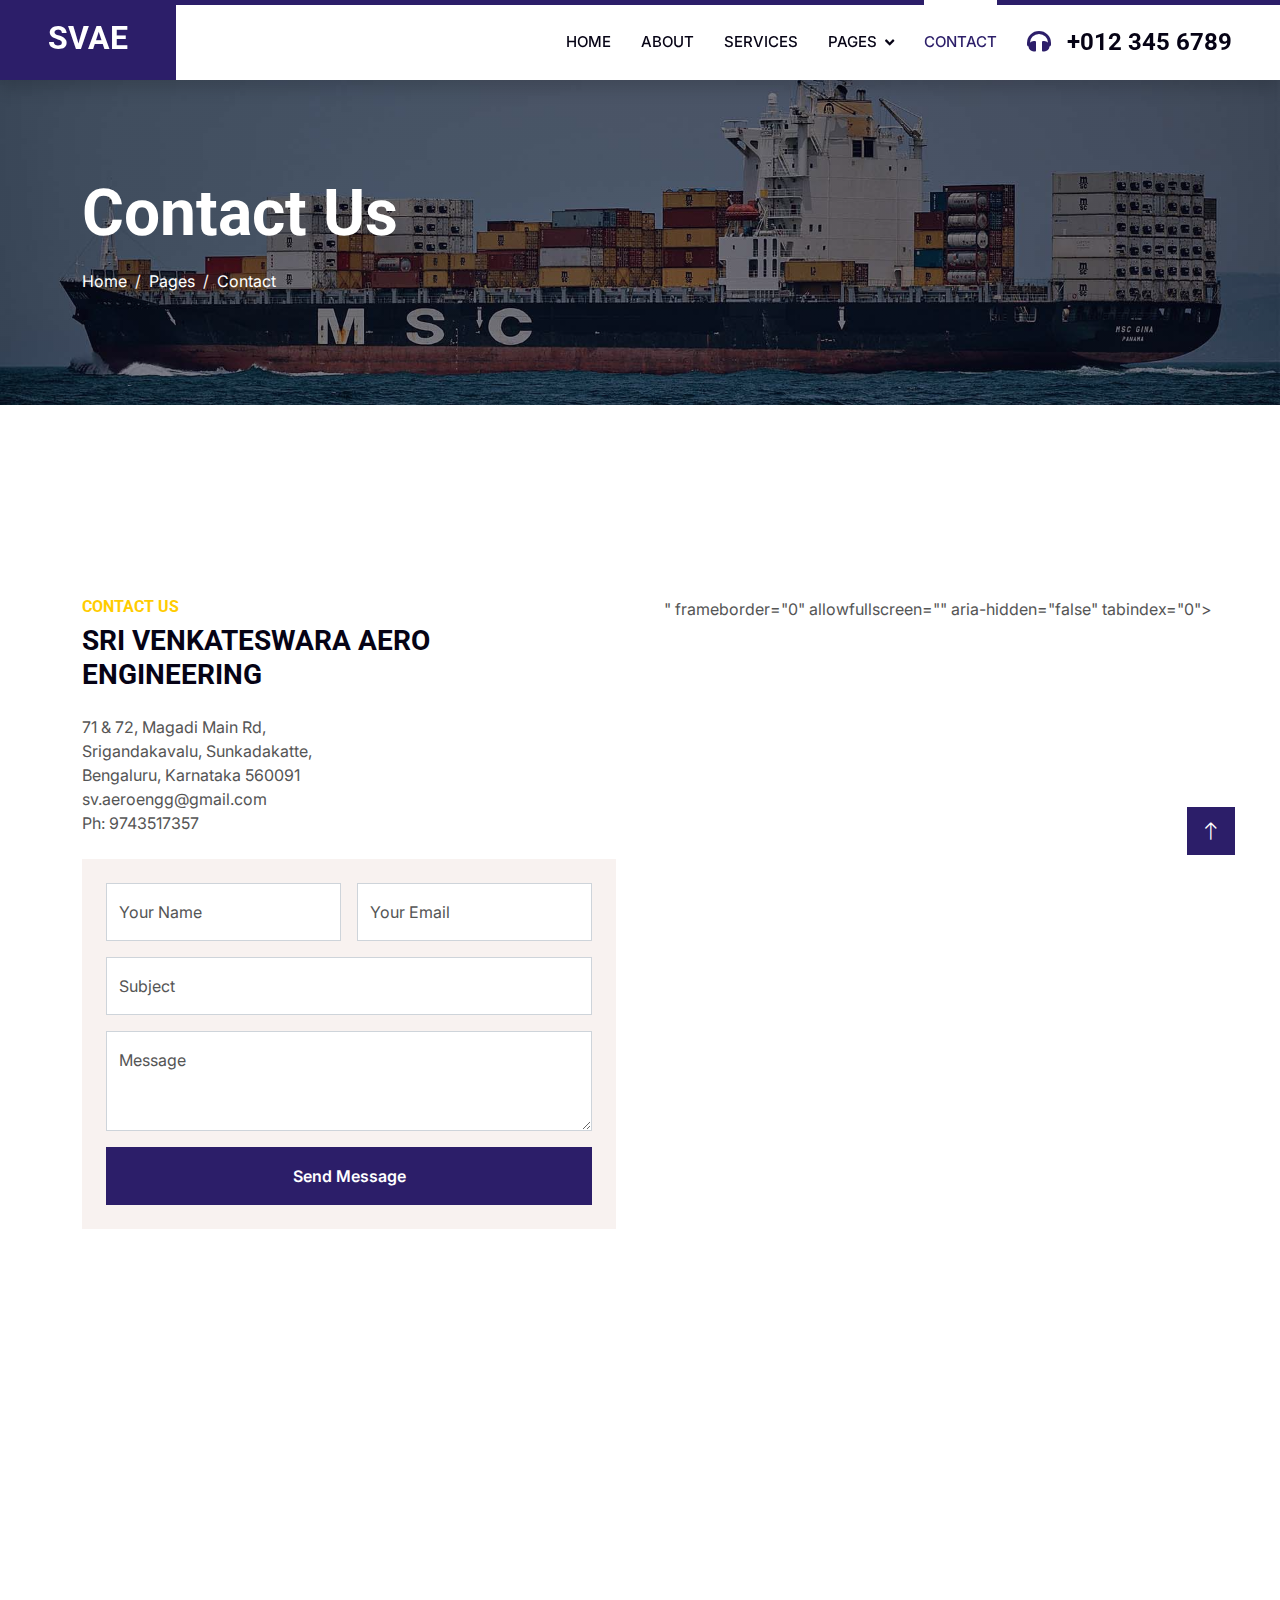
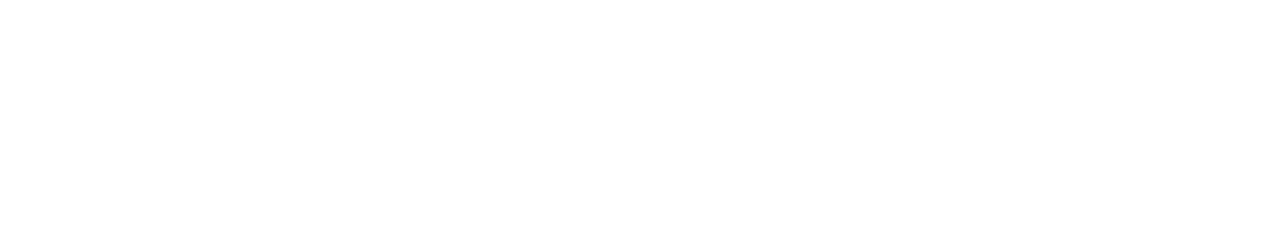
<file: contact.html>
<!DOCTYPE html>
<html lang="en">

<head>
    <meta charset="utf-8">
    <title>Logistica - Shipping Company Website Template</title>
    <meta content="width=device-width, initial-scale=1.0" name="viewport">
    <meta content="" name="keywords">
    <meta content="" name="description">

    <!-- Favicon -->
    <link href="img/favicon.ico" rel="icon">

    <!-- Google Web Fonts -->
    <link rel="preconnect" href="https://fonts.googleapis.com">
    <link rel="preconnect" href="https://fonts.gstatic.com" crossorigin>
    <link href="https://fonts.googleapis.com/css2?family=Inter:wght@400;600&family=Roboto:wght@500;700&display=swap" rel="stylesheet">

    <!-- Icon Font Stylesheet -->
    <link href="https://cdnjs.cloudflare.com/ajax/libs/font-awesome/5.10.0/css/all.min.css" rel="stylesheet">
    <link href="https://cdn.jsdelivr.net/npm/bootstrap-icons@1.4.1/font/bootstrap-icons.css" rel="stylesheet">

    <!-- Libraries Stylesheet -->
    <link href="lib/animate/animate.min.css" rel="stylesheet">
    <link href="lib/owlcarousel/assets/owl.carousel.min.css" rel="stylesheet">

    <!-- Customized Bootstrap Stylesheet -->
    <link href="css/bootstrap.min.css" rel="stylesheet">

    <!-- Template Stylesheet -->
    <link href="css/style.css" rel="stylesheet">
</head>

<body>
    <!-- Spinner Start -->
    <div id="spinner" class="show bg-white position-fixed translate-middle w-100 vh-100 top-50 start-50 d-flex align-items-center justify-content-center">
        <div class="spinner-grow text-primary" style="width: 3rem; height: 3rem;" role="status">
            <span class="sr-only">Loading...</span>
        </div>
    </div>
    <!-- Spinner End -->


    <!-- Navbar Start -->
    <nav class="navbar navbar-expand-lg bg-white navbar-light shadow border-top border-5 border-primary sticky-top p-0">
        <a href="index.html" class="navbar-brand bg-primary d-flex align-items-center px-4 px-lg-5">
            <h2 class="mb-2 text-white">SVAE</h2>
        </a>
        <button type="button" class="navbar-toggler me-4" data-bs-toggle="collapse" data-bs-target="#navbarCollapse">
            <span class="navbar-toggler-icon"></span>
        </button>
        <div class="collapse navbar-collapse" id="navbarCollapse">
            <div class="navbar-nav ms-auto p-4 p-lg-0">
                <a href="index.html" class="nav-item nav-link">Home</a>
                <a href="about.html" class="nav-item nav-link">About</a>
                <a href="service.html" class="nav-item nav-link">Services</a>
                <div class="nav-item dropdown">
                    <a href="#" class="nav-link dropdown-toggle" data-bs-toggle="dropdown">Pages</a>
                    <div class="dropdown-menu fade-up m-0">
                        <a href="price.html" class="dropdown-item">Pricing Plan</a>
                        <a href="feature.html" class="dropdown-item">Features</a>
                        <a href="quote.html" class="dropdown-item">Free Quote</a>
                        <a href="team.html" class="dropdown-item">Our Team</a>
                        <a href="testimonial.html" class="dropdown-item">Testimonial</a>
                        <a href="404.html" class="dropdown-item">404 Page</a>
                    </div>
                </div>
                <a href="contact.html" class="nav-item nav-link active">Contact</a>
            </div>
            <h4 class="m-0 pe-lg-5 d-none d-lg-block"><i class="fa fa-headphones text-primary me-3"></i>+012 345 6789</h4>
        </div>
    </nav>
    <!-- Navbar End -->


    <!-- Page Header Start -->
    <div class="container-fluid page-header py-5" style="margin-bottom: 6rem;">
        <div class="container py-5">
            <h1 class="display-3 text-white mb-3 animated slideInDown">Contact Us</h1>
            <nav aria-label="breadcrumb animated slideInDown">
                <ol class="breadcrumb">
                    <li class="breadcrumb-item"><a class="text-white" href="#">Home</a></li>
                    <li class="breadcrumb-item"><a class="text-white" href="#">Pages</a></li>
                    <li class="breadcrumb-item text-white active" aria-current="page">Contact</li>
                </ol>
            </nav>
        </div>
    </div>
    <!-- Page Header End -->


    <!-- Contact Start -->
    <div class="container-fluid overflow-hidden py-5 px-lg-0">
        <div class="container contact-page py-5 px-lg-0">
            <div class="row g-5 mx-lg-0">
                <div class="col-md-6 contact-form wow fadeIn" data-wow-delay="0.1s">
                    <h6 class="text-secondary text-uppercase">Contact Us</h6>
                    <h3 class="mb-4">SRI VENKATESWARA AERO ENGINEERING</h3>
                    <p class="mb-4"> 71 & 72, Magadi Main Rd,
                        <br>
                         Srigandakavalu, Sunkadakatte, 
                         <br>
                         Bengaluru, Karnataka 560091
                         <br>
                        sv.aeroengg@gmail.com
                        <br>
                        Ph: 9743517357 <a href="https://htmlcodex.com/contact-form"></a></p>
                    <div class="bg-light p-4">
                        <form>
                            <div class="row g-3">
                                <div class="col-md-6">
                                    <div class="form-floating">
                                        <input type="text" class="form-control" id="name" placeholder="Your Name">
                                        <label for="name">Your Name</label>
                                    </div>
                                </div>
                                <div class="col-md-6">
                                    <div class="form-floating">
                                        <input type="email" class="form-control" id="email" placeholder="Your Email">
                                        <label for="email">Your Email</label>
                                    </div>
                                </div>
                                <div class="col-12">
                                    <div class="form-floating">
                                        <input type="text" class="form-control" id="subject" placeholder="Subject">
                                        <label for="subject">Subject</label>
                                    </div>
                                </div>
                                <div class="col-12">
                                    <div class="form-floating">
                                        <textarea class="form-control" placeholder="Leave a message here" id="message" style="height: 100px"></textarea>
                                        <label for="message">Message</label>
                                    </div>
                                </div>
                                <div class="col-12">
                                    <button class="btn btn-primary w-100 py-3" type="submit">Send Message</button>
                                </div>
                            </div>
                        </form>
                    </div>
                </div>
                <div class="col-md-6 pe-lg-0 wow fadeInRight" data-wow-delay="0.1s">
                    <div class="position-relative h-100">
                        <iframe class="position-absolute w-100 h-100" style="object-fit: cover;"
                        src="https://www.google.com/maps/embed?pb=!1m18!1m12!1m3!1d3887.762081109264!2d77.50408737490599!3d12.987063487329749!2m3!1f0!2f0!3f0!3m2!1i1024!2i768!4f13.1!3m3!1m2!1s0x3bae3d6add21037d%3A0xa2a911039b513c17!2sSRI%20VENKATESHWARA%20AERO%20ENGINEERING!5e0!3m2!1sen!2sin!4v1730884554083!5m2!1sen!2sin" width="600" height="450" style="border:0;" allowfullscreen="" loading="lazy" referrerpolicy="no-referrer-when-downgrade"></iframe>"
                        frameborder="0" allowfullscreen="" aria-hidden="false"
                        tabindex="0"></iframe>
                    </div>
                </div>
            </div>
        </div>
    </div>
    <!-- Contact End -->


    <!-- Footer Start -->
    <div class="container-fluid bg-dark text-light footer pt-5 wow fadeIn" data-wow-delay="0.1s" style="margin-top: 6rem;">
        <div class="container py-5">
            <div class="row g-5">
                <div class="col-lg-3 col-md-6">
                    <h4 class="text-light mb-4">Address</h4>
                    <p class="mb-2"><i class="fa fa-map-marker-alt me-3"></i>123 Street, New York, USA</p>
                    <p class="mb-2"><i class="fa fa-phone-alt me-3"></i>+012 345 67890</p>
                    <p class="mb-2"><i class="fa fa-envelope me-3"></i>info@example.com</p>
                    <div class="d-flex pt-2">
                        <a class="btn btn-outline-light btn-social" href=""><i class="fab fa-twitter"></i></a>
                        <a class="btn btn-outline-light btn-social" href=""><i class="fab fa-facebook-f"></i></a>
                        <a class="btn btn-outline-light btn-social" href=""><i class="fab fa-youtube"></i></a>
                        <a class="btn btn-outline-light btn-social" href=""><i class="fab fa-linkedin-in"></i></a>
                    </div>
                </div>
                <div class="col-lg-3 col-md-6">
                    <h4 class="text-light mb-4">Services</h4>
                    <a class="btn btn-link" href="">Air Freight</a>
                    <a class="btn btn-link" href="">Sea Freight</a>
                    <a class="btn btn-link" href="">Road Freight</a>
                    <a class="btn btn-link" href="">Logistic Solutions</a>
                    <a class="btn btn-link" href="">Industry solutions</a>
                </div>
                <div class="col-lg-3 col-md-6">
                    <h4 class="text-light mb-4">Quick Links</h4>
                    <a class="btn btn-link" href="">About Us</a>
                    <a class="btn btn-link" href="">Contact Us</a>
                    <a class="btn btn-link" href="">Our Services</a>
                    <a class="btn btn-link" href="">Terms & Condition</a>
                    <a class="btn btn-link" href="">Support</a>
                </div>
                <div class="col-lg-3 col-md-6">
                    <h4 class="text-light mb-4">Newsletter</h4>
                    <p>Dolor amet sit justo amet elitr clita ipsum elitr est.</p>
                    <div class="position-relative mx-auto" style="max-width: 400px;">
                        <input class="form-control border-0 w-100 py-3 ps-4 pe-5" type="text" placeholder="Your email">
                        <button type="button" class="btn btn-primary py-2 position-absolute top-0 end-0 mt-2 me-2">SignUp</button>
                    </div>
                </div>
            </div>
        </div>
        <div class="container">
            <div class="copyright">
                <div class="row">
                    <div class="col-md-6 text-center text-md-start mb-3 mb-md-0">
                        &copy; <a class="border-bottom" href="#">Your Site Name</a>, All Right Reserved.
                    </div>
                    <div class="col-md-6 text-center text-md-end">
                        <!--/*** This template is free as long as you keep the footer author’s credit link/attribution link/backlink. If you'd like to use the template without the footer author’s credit link/attribution link/backlink, you can purchase the Credit Removal License from "https://htmlcodex.com/credit-removal". Thank you for your support. ***/-->
                        Designed By <a class="border-bottom" href="https://htmlcodex.com">HTML Codex</a>
                    </div>
                </div>
            </div>
        </div>
    </div>
    <!-- Footer End -->


    <!-- Back to Top -->
    <a href="#" class="btn btn-lg btn-primary btn-lg-square rounded-0 back-to-top"><i class="bi bi-arrow-up"></i></a>


    <!-- JavaScript Libraries -->
    <script src="https://code.jquery.com/jquery-3.4.1.min.js"></script>
    <script src="https://cdn.jsdelivr.net/npm/bootstrap@5.0.0/dist/js/bootstrap.bundle.min.js"></script>
    <script src="lib/wow/wow.min.js"></script>
    <script src="lib/easing/easing.min.js"></script>
    <script src="lib/waypoints/waypoints.min.js"></script>
    <script src="lib/counterup/counterup.min.js"></script>
    <script src="lib/owlcarousel/owl.carousel.min.js"></script>

    <!-- Template Javascript -->
    <script src="js/main.js"></script>
</body>

</html>
</file>
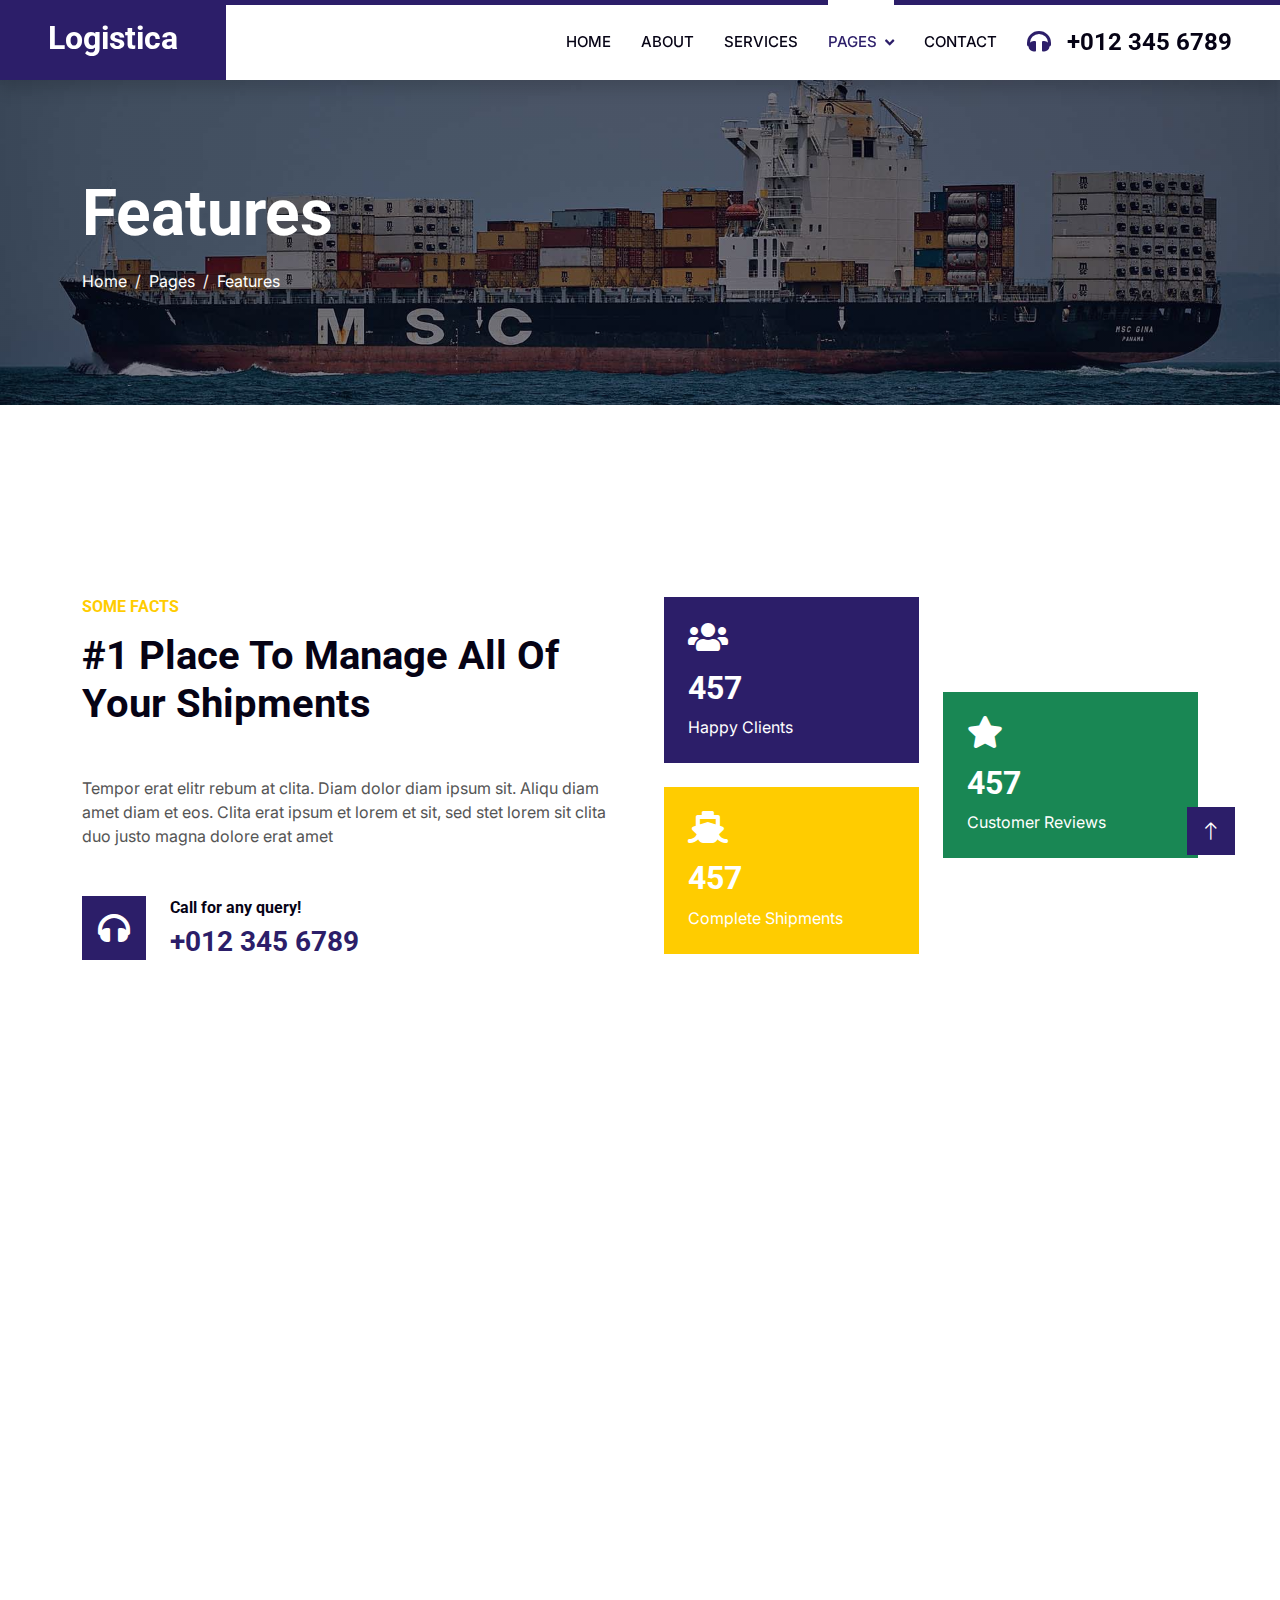
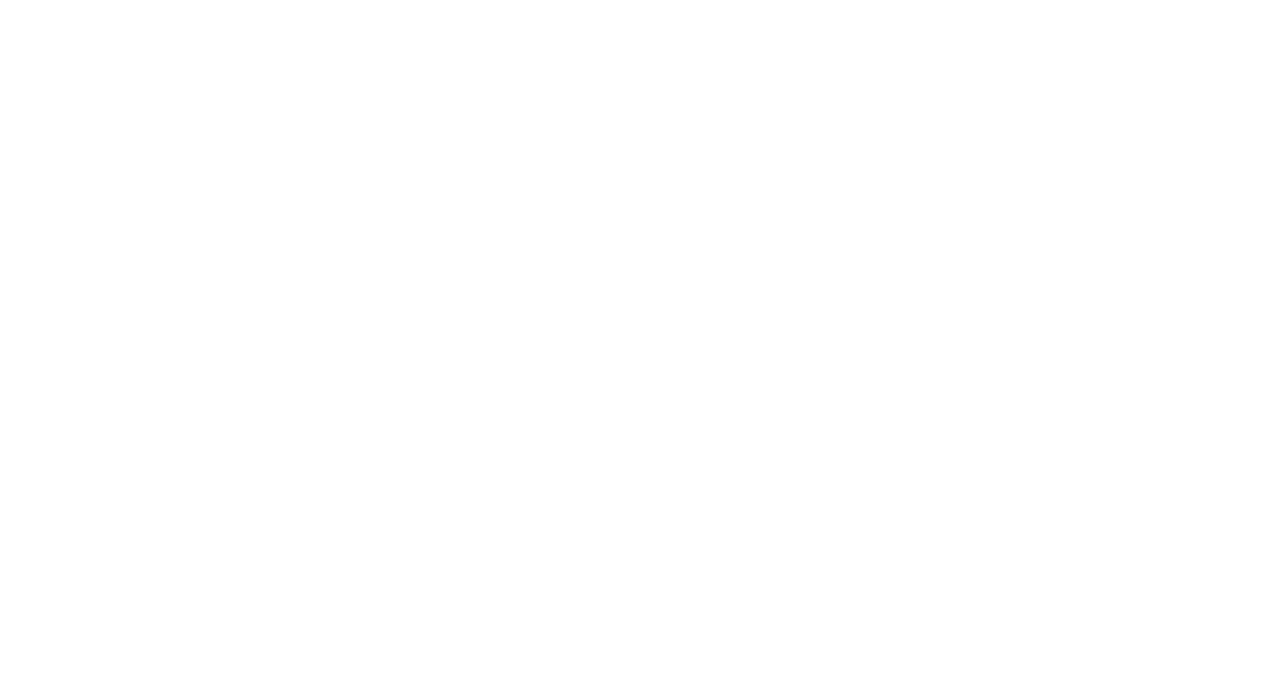
<file: feature.html>
<!DOCTYPE html>
<html lang="en">

<head>
    <meta charset="utf-8">
    <title>Logistica - Shipping Company Website Template</title>
    <meta content="width=device-width, initial-scale=1.0" name="viewport">
    <meta content="" name="keywords">
    <meta content="" name="description">

    <!-- Favicon -->
    <link href="img/favicon.ico" rel="icon">

    <!-- Google Web Fonts -->
    <link rel="preconnect" href="https://fonts.googleapis.com">
    <link rel="preconnect" href="https://fonts.gstatic.com" crossorigin>
    <link href="https://fonts.googleapis.com/css2?family=Inter:wght@400;600&family=Roboto:wght@500;700&display=swap" rel="stylesheet">

    <!-- Icon Font Stylesheet -->
    <link href="https://cdnjs.cloudflare.com/ajax/libs/font-awesome/5.10.0/css/all.min.css" rel="stylesheet">
    <link href="https://cdn.jsdelivr.net/npm/bootstrap-icons@1.4.1/font/bootstrap-icons.css" rel="stylesheet">

    <!-- Libraries Stylesheet -->
    <link href="lib/animate/animate.min.css" rel="stylesheet">
    <link href="lib/owlcarousel/assets/owl.carousel.min.css" rel="stylesheet">

    <!-- Customized Bootstrap Stylesheet -->
    <link href="css/bootstrap.min.css" rel="stylesheet">

    <!-- Template Stylesheet -->
    <link href="css/style.css" rel="stylesheet">
</head>

<body>
    <!-- Spinner Start -->
    <div id="spinner" class="show bg-white position-fixed translate-middle w-100 vh-100 top-50 start-50 d-flex align-items-center justify-content-center">
        <div class="spinner-grow text-primary" style="width: 3rem; height: 3rem;" role="status">
            <span class="sr-only">Loading...</span>
        </div>
    </div>
    <!-- Spinner End -->


    <!-- Navbar Start -->
    <nav class="navbar navbar-expand-lg bg-white navbar-light shadow border-top border-5 border-primary sticky-top p-0">
        <a href="index.html" class="navbar-brand bg-primary d-flex align-items-center px-4 px-lg-5">
            <h2 class="mb-2 text-white">Logistica</h2>
        </a>
        <button type="button" class="navbar-toggler me-4" data-bs-toggle="collapse" data-bs-target="#navbarCollapse">
            <span class="navbar-toggler-icon"></span>
        </button>
        <div class="collapse navbar-collapse" id="navbarCollapse">
            <div class="navbar-nav ms-auto p-4 p-lg-0">
                <a href="index.html" class="nav-item nav-link">Home</a>
                <a href="about.html" class="nav-item nav-link">About</a>
                <a href="service.html" class="nav-item nav-link">Services</a>
                <div class="nav-item dropdown">
                    <a href="#" class="nav-link dropdown-toggle active" data-bs-toggle="dropdown">Pages</a>
                    <div class="dropdown-menu fade-up m-0">
                        <a href="price.html" class="dropdown-item">Pricing Plan</a>
                        <a href="feature.html" class="dropdown-item active">Features</a>
                        <a href="quote.html" class="dropdown-item">Free Quote</a>
                        <a href="team.html" class="dropdown-item">Our Team</a>
                        <a href="testimonial.html" class="dropdown-item">Testimonial</a>
                        <a href="404.html" class="dropdown-item">404 Page</a>
                    </div>
                </div>
                <a href="contact.html" class="nav-item nav-link">Contact</a>
            </div>
            <h4 class="m-0 pe-lg-5 d-none d-lg-block"><i class="fa fa-headphones text-primary me-3"></i>+012 345 6789</h4>
        </div>
    </nav>
    <!-- Navbar End -->


    <!-- Page Header Start -->
    <div class="container-fluid page-header py-5" style="margin-bottom: 6rem;">
        <div class="container py-5">
            <h1 class="display-3 text-white mb-3 animated slideInDown">Features</h1>
            <nav aria-label="breadcrumb animated slideInDown">
                <ol class="breadcrumb">
                    <li class="breadcrumb-item"><a class="text-white" href="#">Home</a></li>
                    <li class="breadcrumb-item"><a class="text-white" href="#">Pages</a></li>
                    <li class="breadcrumb-item text-white active" aria-current="page">Features</li>
                </ol>
            </nav>
        </div>
    </div>
    <!-- Page Header End -->


    <!-- Fact Start -->
    <div class="container-xxl py-5">
        <div class="container py-5">
            <div class="row g-5">
                <div class="col-lg-6 wow fadeInUp" data-wow-delay="0.1s">
                    <h6 class="text-secondary text-uppercase mb-3">Some Facts</h6>
                    <h1 class="mb-5">#1 Place To Manage All Of Your Shipments</h1>
                    <p class="mb-5">Tempor erat elitr rebum at clita. Diam dolor diam ipsum sit. Aliqu diam amet diam et eos. Clita erat ipsum et lorem et sit, sed stet lorem sit clita duo justo magna dolore erat amet</p>
                    <div class="d-flex align-items-center">
                        <i class="fa fa-headphones fa-2x flex-shrink-0 bg-primary p-3 text-white"></i>
                        <div class="ps-4">
                            <h6>Call for any query!</h6>
                            <h3 class="text-primary m-0">+012 345 6789</h3>
                        </div>
                    </div>
                </div>
                <div class="col-lg-6">
                    <div class="row g-4 align-items-center">
                        <div class="col-sm-6">
                            <div class="bg-primary p-4 mb-4 wow fadeIn" data-wow-delay="0.3s">
                                <i class="fa fa-users fa-2x text-white mb-3"></i>
                                <h2 class="text-white mb-2" data-toggle="counter-up">1234</h2>
                                <p class="text-white mb-0">Happy Clients</p>
                            </div>
                            <div class="bg-secondary p-4 wow fadeIn" data-wow-delay="0.5s">
                                <i class="fa fa-ship fa-2x text-white mb-3"></i>
                                <h2 class="text-white mb-2" data-toggle="counter-up">1234</h2>
                                <p class="text-white mb-0">Complete Shipments</p>
                            </div>
                        </div>
                        <div class="col-sm-6">
                            <div class="bg-success p-4 wow fadeIn" data-wow-delay="0.7s">
                                <i class="fa fa-star fa-2x text-white mb-3"></i>
                                <h2 class="text-white mb-2" data-toggle="counter-up">1234</h2>
                                <p class="text-white mb-0">Customer Reviews</p>
                            </div>
                        </div>
                    </div>
                </div>
            </div>
        </div>
    </div>
    <!-- Fact End -->


    <!-- Feature Start -->
    <div class="container-fluid overflow-hidden py-5 px-lg-0">
        <div class="container feature py-5 px-lg-0">
            <div class="row g-5 mx-lg-0">
                <div class="col-lg-6 feature-text wow fadeInUp" data-wow-delay="0.1s">
                    <h6 class="text-secondary text-uppercase mb-3">Our Features</h6>
                    <h1 class="mb-5">We Are Trusted Logistics Company Since 1990</h1>
                    <div class="d-flex mb-5 wow fadeInUp" data-wow-delay="0.3s">
                        <i class="fa fa-globe text-primary fa-3x flex-shrink-0"></i>
                        <div class="ms-4">
                            <h5>Worldwide Service</h5>
                            <p class="mb-0">Diam dolor ipsum sit amet eos erat ipsum lorem sed stet lorem sit clita duo justo magna erat amet</p>
                        </div>
                    </div>
                    <div class="d-flex mb-5 wow fadeIn" data-wow-delay="0.5s">
                        <i class="fa fa-shipping-fast text-primary fa-3x flex-shrink-0"></i>
                        <div class="ms-4">
                            <h5>On Time Delivery</h5>
                            <p class="mb-0">Diam dolor ipsum sit amet eos erat ipsum lorem sed stet lorem sit clita duo justo magna erat amet</p>
                        </div>
                    </div>
                    <div class="d-flex mb-0 wow fadeInUp" data-wow-delay="0.7s">
                        <i class="fa fa-headphones text-primary fa-3x flex-shrink-0"></i>
                        <div class="ms-4">
                            <h5>24/7 Telephone Support</h5>
                            <p class="mb-0">Diam dolor ipsum sit amet eos erat ipsum lorem sed stet lorem sit clita duo justo magna erat amet</p>
                        </div>
                    </div>
                </div>
                <div class="col-lg-6 pe-lg-0 wow fadeInRight" data-wow-delay="0.1s" style="min-height: 400px;">
                    <div class="position-relative h-100">
                        <img class="position-absolute img-fluid w-100 h-100" src="img/feature.jpg" style="object-fit: cover;" alt="">
                    </div>
                </div>
            </div>
        </div>
    </div>
    <!-- Feature End -->
        

    <!-- Footer Start -->
    <div class="container-fluid bg-dark text-light footer pt-5 wow fadeIn" data-wow-delay="0.1s" style="margin-top: 6rem;">
        <div class="container py-5">
            <div class="row g-5">
                <div class="col-lg-3 col-md-6">
                    <h4 class="text-light mb-4">Address</h4>
                    <p class="mb-2"><i class="fa fa-map-marker-alt me-3"></i>123 Street, New York, USA</p>
                    <p class="mb-2"><i class="fa fa-phone-alt me-3"></i>+012 345 67890</p>
                    <p class="mb-2"><i class="fa fa-envelope me-3"></i>info@example.com</p>
                    <div class="d-flex pt-2">
                        <a class="btn btn-outline-light btn-social" href=""><i class="fab fa-twitter"></i></a>
                        <a class="btn btn-outline-light btn-social" href=""><i class="fab fa-facebook-f"></i></a>
                        <a class="btn btn-outline-light btn-social" href=""><i class="fab fa-youtube"></i></a>
                        <a class="btn btn-outline-light btn-social" href=""><i class="fab fa-linkedin-in"></i></a>
                    </div>
                </div>
                <div class="col-lg-3 col-md-6">
                    <h4 class="text-light mb-4">Services</h4>
                    <a class="btn btn-link" href="">Air Freight</a>
                    <a class="btn btn-link" href="">Sea Freight</a>
                    <a class="btn btn-link" href="">Road Freight</a>
                    <a class="btn btn-link" href="">Logistic Solutions</a>
                    <a class="btn btn-link" href="">Industry solutions</a>
                </div>
                <div class="col-lg-3 col-md-6">
                    <h4 class="text-light mb-4">Quick Links</h4>
                    <a class="btn btn-link" href="">About Us</a>
                    <a class="btn btn-link" href="">Contact Us</a>
                    <a class="btn btn-link" href="">Our Services</a>
                    <a class="btn btn-link" href="">Terms & Condition</a>
                    <a class="btn btn-link" href="">Support</a>
                </div>
                <div class="col-lg-3 col-md-6">
                    <h4 class="text-light mb-4">Newsletter</h4>
                    <p>Dolor amet sit justo amet elitr clita ipsum elitr est.</p>
                    <div class="position-relative mx-auto" style="max-width: 400px;">
                        <input class="form-control border-0 w-100 py-3 ps-4 pe-5" type="text" placeholder="Your email">
                        <button type="button" class="btn btn-primary py-2 position-absolute top-0 end-0 mt-2 me-2">SignUp</button>
                    </div>
                </div>
            </div>
        </div>
        <div class="container">
            <div class="copyright">
                <div class="row">
                    <div class="col-md-6 text-center text-md-start mb-3 mb-md-0">
                        &copy; <a class="border-bottom" href="#">Your Site Name</a>, All Right Reserved.
                    </div>
                    <div class="col-md-6 text-center text-md-end">
                        <!--/*** This template is free as long as you keep the footer author’s credit link/attribution link/backlink. If you'd like to use the template without the footer author’s credit link/attribution link/backlink, you can purchase the Credit Removal License from "https://htmlcodex.com/credit-removal". Thank you for your support. ***/-->
                        Designed By <a class="border-bottom" href="https://htmlcodex.com">HTML Codex</a>
                    </div>
                </div>
            </div>
        </div>
    </div>
    <!-- Footer End -->


    <!-- Back to Top -->
    <a href="#" class="btn btn-lg btn-primary btn-lg-square rounded-0 back-to-top"><i class="bi bi-arrow-up"></i></a>


    <!-- JavaScript Libraries -->
    <script src="https://code.jquery.com/jquery-3.4.1.min.js"></script>
    <script src="https://cdn.jsdelivr.net/npm/bootstrap@5.0.0/dist/js/bootstrap.bundle.min.js"></script>
    <script src="lib/wow/wow.min.js"></script>
    <script src="lib/easing/easing.min.js"></script>
    <script src="lib/waypoints/waypoints.min.js"></script>
    <script src="lib/counterup/counterup.min.js"></script>
    <script src="lib/owlcarousel/owl.carousel.min.js"></script>

    <!-- Template Javascript -->
    <script src="js/main.js"></script>
</body>

</html>
</file>
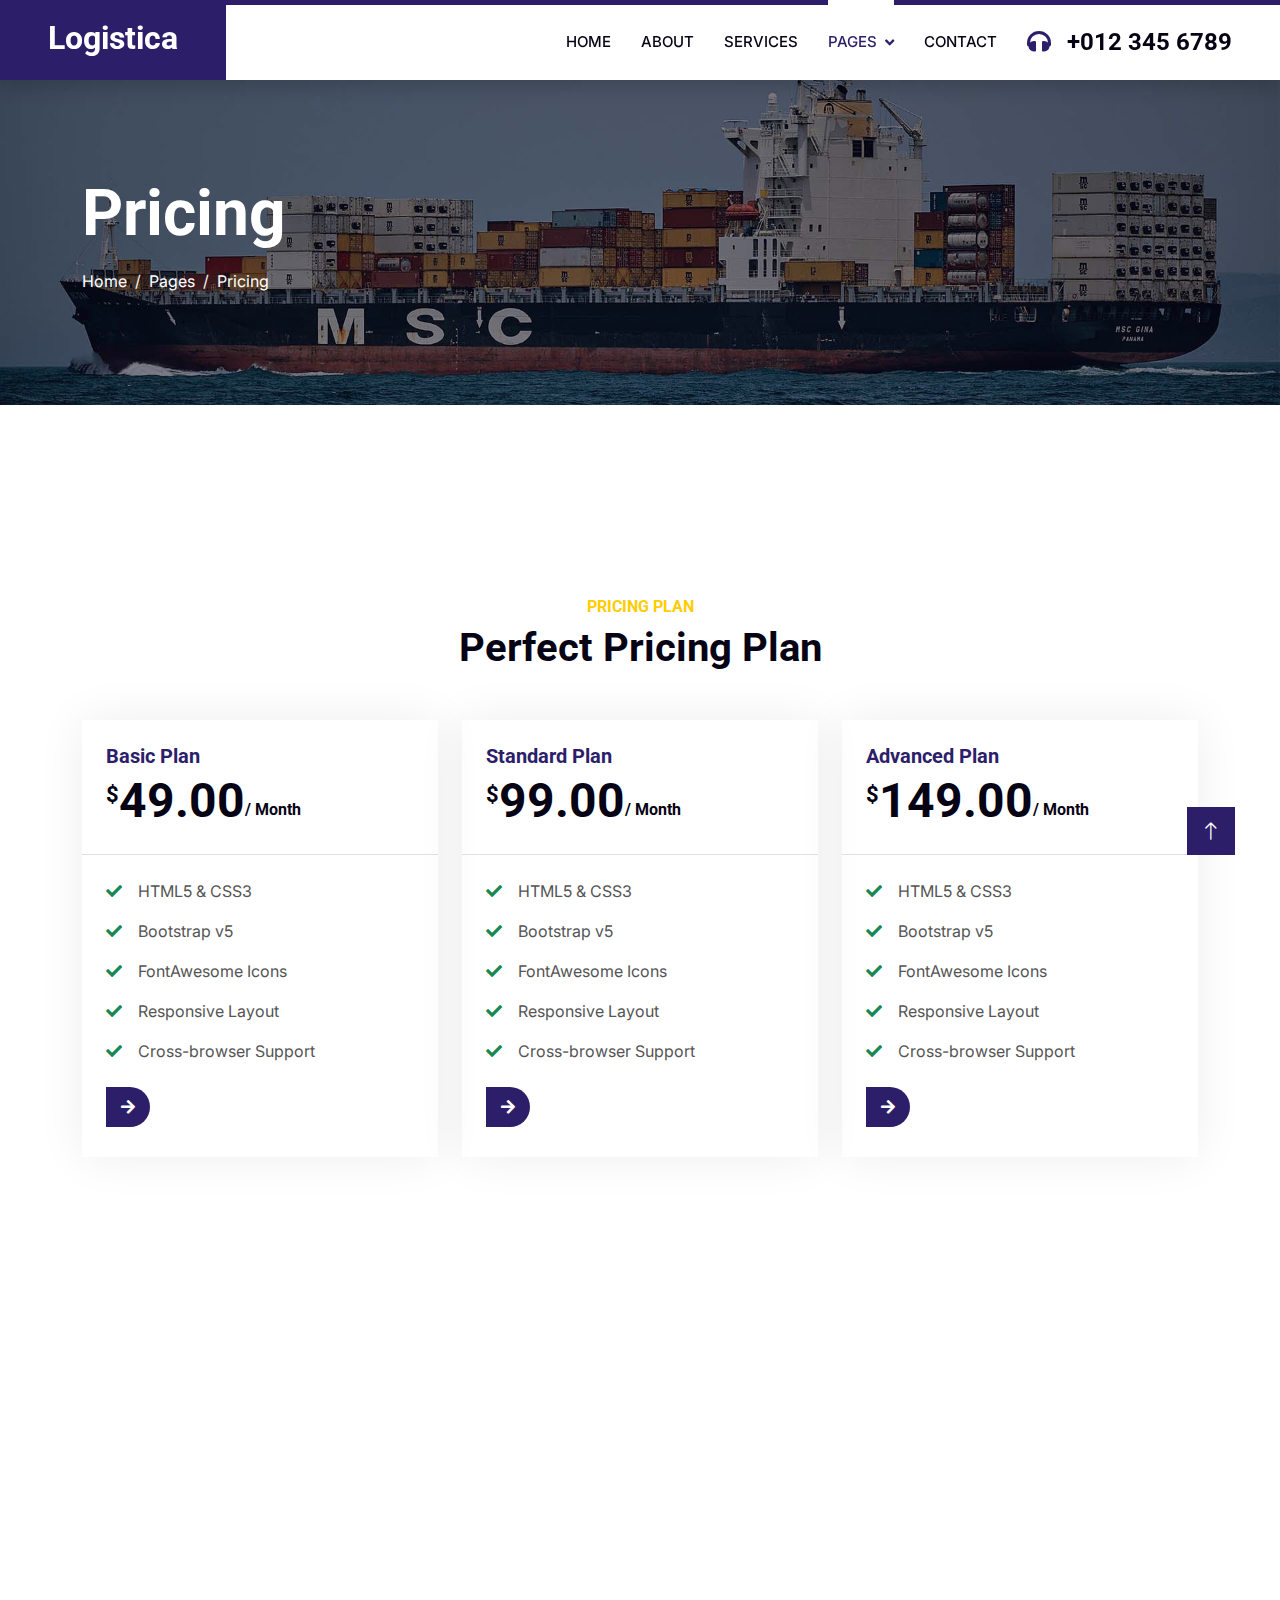
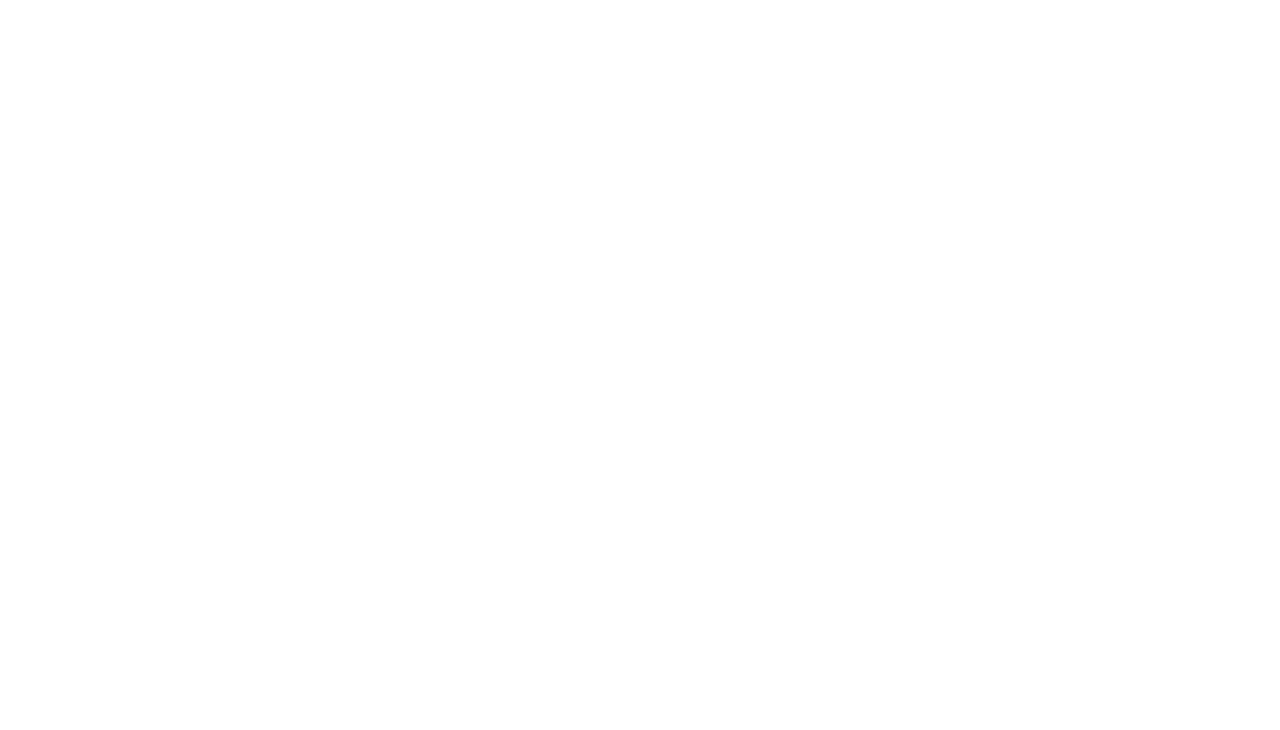
<file: price.html>
<!DOCTYPE html>
<html lang="en">

<head>
    <meta charset="utf-8">
    <title>Logistica - Shipping Company Website Template</title>
    <meta content="width=device-width, initial-scale=1.0" name="viewport">
    <meta content="" name="keywords">
    <meta content="" name="description">

    <!-- Favicon -->
    <link href="img/favicon.ico" rel="icon">

    <!-- Google Web Fonts -->
    <link rel="preconnect" href="https://fonts.googleapis.com">
    <link rel="preconnect" href="https://fonts.gstatic.com" crossorigin>
    <link href="https://fonts.googleapis.com/css2?family=Inter:wght@400;600&family=Roboto:wght@500;700&display=swap" rel="stylesheet">

    <!-- Icon Font Stylesheet -->
    <link href="https://cdnjs.cloudflare.com/ajax/libs/font-awesome/5.10.0/css/all.min.css" rel="stylesheet">
    <link href="https://cdn.jsdelivr.net/npm/bootstrap-icons@1.4.1/font/bootstrap-icons.css" rel="stylesheet">

    <!-- Libraries Stylesheet -->
    <link href="lib/animate/animate.min.css" rel="stylesheet">
    <link href="lib/owlcarousel/assets/owl.carousel.min.css" rel="stylesheet">

    <!-- Customized Bootstrap Stylesheet -->
    <link href="css/bootstrap.min.css" rel="stylesheet">

    <!-- Template Stylesheet -->
    <link href="css/style.css" rel="stylesheet">
</head>

<body>
    <!-- Spinner Start -->
    <div id="spinner" class="show bg-white position-fixed translate-middle w-100 vh-100 top-50 start-50 d-flex align-items-center justify-content-center">
        <div class="spinner-grow text-primary" style="width: 3rem; height: 3rem;" role="status">
            <span class="sr-only">Loading...</span>
        </div>
    </div>
    <!-- Spinner End -->


    <!-- Navbar Start -->
    <nav class="navbar navbar-expand-lg bg-white navbar-light shadow border-top border-5 border-primary sticky-top p-0">
        <a href="index.html" class="navbar-brand bg-primary d-flex align-items-center px-4 px-lg-5">
            <h2 class="mb-2 text-white">Logistica</h2>
        </a>
        <button type="button" class="navbar-toggler me-4" data-bs-toggle="collapse" data-bs-target="#navbarCollapse">
            <span class="navbar-toggler-icon"></span>
        </button>
        <div class="collapse navbar-collapse" id="navbarCollapse">
            <div class="navbar-nav ms-auto p-4 p-lg-0">
                <a href="index.html" class="nav-item nav-link">Home</a>
                <a href="about.html" class="nav-item nav-link">About</a>
                <a href="service.html" class="nav-item nav-link">Services</a>
                <div class="nav-item dropdown">
                    <a href="#" class="nav-link dropdown-toggle active" data-bs-toggle="dropdown">Pages</a>
                    <div class="dropdown-menu fade-up m-0">
                        <a href="price.html" class="dropdown-item active">Pricing Plan</a>
                        <a href="feature.html" class="dropdown-item">Features</a>
                        <a href="quote.html" class="dropdown-item">Free Quote</a>
                        <a href="team.html" class="dropdown-item">Our Team</a>
                        <a href="testimonial.html" class="dropdown-item">Testimonial</a>
                        <a href="404.html" class="dropdown-item">404 Page</a>
                    </div>
                </div>
                <a href="contact.html" class="nav-item nav-link">Contact</a>
            </div>
            <h4 class="m-0 pe-lg-5 d-none d-lg-block"><i class="fa fa-headphones text-primary me-3"></i>+012 345 6789</h4>
        </div>
    </nav>
    <!-- Navbar End -->


    <!-- Page Header Start -->
    <div class="container-fluid page-header py-5" style="margin-bottom: 6rem;">
        <div class="container py-5">
            <h1 class="display-3 text-white mb-3 animated slideInDown">Pricing</h1>
            <nav aria-label="breadcrumb animated slideInDown">
                <ol class="breadcrumb">
                    <li class="breadcrumb-item"><a class="text-white" href="#">Home</a></li>
                    <li class="breadcrumb-item"><a class="text-white" href="#">Pages</a></li>
                    <li class="breadcrumb-item text-white active" aria-current="page">Pricing</li>
                </ol>
            </nav>
        </div>
    </div>
    <!-- Page Header End -->


    <!-- Pricing Start -->
    <div class="container-xxl py-5">
        <div class="container py-5">
            <div class="text-center wow fadeInUp" data-wow-delay="0.1s">
                <h6 class="text-secondary text-uppercase">Pricing Plan</h6>
                <h1 class="mb-5">Perfect Pricing Plan</h1>
            </div>
            <div class="row g-4">
                <div class="col-md-6 col-lg-4 wow fadeInUp" data-wow-delay="0.3s">
                    <div class="price-item">
                        <div class="border-bottom p-4 mb-4">
                            <h5 class="text-primary mb-1">Basic Plan</h5>
                            <h1 class="display-5 mb-0">
                                <small class="align-top" style="font-size: 22px; line-height: 45px;">$</small>49.00<small
                                    class="align-bottom" style="font-size: 16px; line-height: 40px;">/ Month</small>
                            </h1>
                        </div>
                        <div class="p-4 pt-0">
                            <p><i class="fa fa-check text-success me-3"></i>HTML5 & CSS3</p>
                            <p><i class="fa fa-check text-success me-3"></i>Bootstrap v5</p>
                            <p><i class="fa fa-check text-success me-3"></i>FontAwesome Icons</p>
                            <p><i class="fa fa-check text-success me-3"></i>Responsive Layout</p>
                            <p><i class="fa fa-check text-success me-3"></i>Cross-browser Support</p>
                            <a class="btn-slide mt-2" href=""><i class="fa fa-arrow-right"></i><span >Order Now</span></a>
                        </div>
                    </div>
                </div>
                <div class="col-md-6 col-lg-4 wow fadeInUp" data-wow-delay="0.5s">
                    <div class="price-item">
                        <div class="border-bottom p-4 mb-4">
                            <h5 class="text-primary mb-1">Standard Plan</h5>
                            <h1 class="display-5 mb-0">
                                <small class="align-top" style="font-size: 22px; line-height: 45px;">$</small>99.00<small
                                    class="align-bottom" style="font-size: 16px; line-height: 40px;">/ Month</small>
                            </h1>
                        </div>
                        <div class="p-4 pt-0">
                            <p><i class="fa fa-check text-success me-3"></i>HTML5 & CSS3</p>
                            <p><i class="fa fa-check text-success me-3"></i>Bootstrap v5</p>
                            <p><i class="fa fa-check text-success me-3"></i>FontAwesome Icons</p>
                            <p><i class="fa fa-check text-success me-3"></i>Responsive Layout</p>
                            <p><i class="fa fa-check text-success me-3"></i>Cross-browser Support</p>
                            <a class="btn-slide mt-2" href=""><i class="fa fa-arrow-right"></i><span >Order Now</span></a>
                        </div>
                    </div>
                </div>
                <div class="col-md-6 col-lg-4 wow fadeInUp" data-wow-delay="0.7s">
                    <div class="price-item">
                        <div class="border-bottom p-4 mb-4">
                            <h5 class="text-primary mb-1">Advanced Plan</h5>
                            <h1 class="display-5 mb-0">
                                <small class="align-top" style="font-size: 22px; line-height: 45px;">$</small>149.00<small
                                    class="align-bottom" style="font-size: 16px; line-height: 40px;">/ Month</small>
                            </h1>
                        </div>
                        <div class="p-4 pt-0">
                            <p><i class="fa fa-check text-success me-3"></i>HTML5 & CSS3</p>
                            <p><i class="fa fa-check text-success me-3"></i>Bootstrap v5</p>
                            <p><i class="fa fa-check text-success me-3"></i>FontAwesome Icons</p>
                            <p><i class="fa fa-check text-success me-3"></i>Responsive Layout</p>
                            <p><i class="fa fa-check text-success me-3"></i>Cross-browser Support</p>
                            <a class="btn-slide mt-2" href=""><i class="fa fa-arrow-right"></i><span >Order Now</span></a>
                        </div>
                    </div>
                </div>
            </div>
        </div>
    </div>
    <!-- Pricing End -->


    <!-- Quote Start -->
    <div class="container-xxl py-5">
        <div class="container py-5">
            <div class="row g-5 align-items-center">
                <div class="col-lg-5 wow fadeInUp" data-wow-delay="0.1s">
                    <h6 class="text-secondary text-uppercase mb-3">Get A Quote</h6>
                    <h1 class="mb-5">Request A Free Qoute!</h1>
                    <p class="mb-5">Tempor erat elitr rebum at clita. Diam dolor diam ipsum sit. Aliqu diam amet diam et eos. Clita erat ipsum et lorem et sit, sed stet lorem sit clita duo justo erat amet</p>
                    <div class="d-flex align-items-center">
                        <i class="fa fa-headphones fa-2x flex-shrink-0 bg-primary p-3 text-white"></i>
                        <div class="ps-4">
                            <h6>Call for any query!</h6>
                            <h3 class="text-primary m-0">+012 345 6789</h3>
                        </div>
                    </div>
                </div>
                <div class="col-lg-7">
                    <div class="bg-light text-center p-5 wow fadeIn" data-wow-delay="0.5s">
                        <form>
                            <div class="row g-3">
                                <div class="col-12 col-sm-6">
                                    <input type="text" class="form-control border-0" placeholder="Your Name" style="height: 55px;">
                                </div>
                                <div class="col-12 col-sm-6">
                                    <input type="email" class="form-control border-0" placeholder="Your Email" style="height: 55px;">
                                </div>
                                <div class="col-12 col-sm-6">
                                    <input type="text" class="form-control border-0" placeholder="Your Mobile" style="height: 55px;">
                                </div>
                                <div class="col-12 col-sm-6">
                                    <select class="form-select border-0" style="height: 55px;">
                                        <option selected>Select A Freight</option>
                                        <option value="1">Freight 1</option>
                                        <option value="2">Freight 2</option>
                                        <option value="3">Freight 3</option>
                                    </select>
                                </div>
                                <div class="col-12">
                                    <textarea class="form-control border-0" placeholder="Special Note"></textarea>
                                </div>
                                <div class="col-12">
                                    <button class="btn btn-primary w-100 py-3" type="submit">Submit</button>
                                </div>
                            </div>
                        </form>
                    </div>
                </div>
            </div>
        </div>
    </div>
    <!-- Quote End -->
        

    <!-- Footer Start -->
    <div class="container-fluid bg-dark text-light footer pt-5 wow fadeIn" data-wow-delay="0.1s" style="margin-top: 6rem;">
        <div class="container py-5">
            <div class="row g-5">
                <div class="col-lg-3 col-md-6">
                    <h4 class="text-light mb-4">Address</h4>
                    <p class="mb-2"><i class="fa fa-map-marker-alt me-3"></i>123 Street, New York, USA</p>
                    <p class="mb-2"><i class="fa fa-phone-alt me-3"></i>+012 345 67890</p>
                    <p class="mb-2"><i class="fa fa-envelope me-3"></i>info@example.com</p>
                    <div class="d-flex pt-2">
                        <a class="btn btn-outline-light btn-social" href=""><i class="fab fa-twitter"></i></a>
                        <a class="btn btn-outline-light btn-social" href=""><i class="fab fa-facebook-f"></i></a>
                        <a class="btn btn-outline-light btn-social" href=""><i class="fab fa-youtube"></i></a>
                        <a class="btn btn-outline-light btn-social" href=""><i class="fab fa-linkedin-in"></i></a>
                    </div>
                </div>
                <div class="col-lg-3 col-md-6">
                    <h4 class="text-light mb-4">Services</h4>
                    <a class="btn btn-link" href="">Air Freight</a>
                    <a class="btn btn-link" href="">Sea Freight</a>
                    <a class="btn btn-link" href="">Road Freight</a>
                    <a class="btn btn-link" href="">Logistic Solutions</a>
                    <a class="btn btn-link" href="">Industry solutions</a>
                </div>
                <div class="col-lg-3 col-md-6">
                    <h4 class="text-light mb-4">Quick Links</h4>
                    <a class="btn btn-link" href="">About Us</a>
                    <a class="btn btn-link" href="">Contact Us</a>
                    <a class="btn btn-link" href="">Our Services</a>
                    <a class="btn btn-link" href="">Terms & Condition</a>
                    <a class="btn btn-link" href="">Support</a>
                </div>
                <div class="col-lg-3 col-md-6">
                    <h4 class="text-light mb-4">Newsletter</h4>
                    <p>Dolor amet sit justo amet elitr clita ipsum elitr est.</p>
                    <div class="position-relative mx-auto" style="max-width: 400px;">
                        <input class="form-control border-0 w-100 py-3 ps-4 pe-5" type="text" placeholder="Your email">
                        <button type="button" class="btn btn-primary py-2 position-absolute top-0 end-0 mt-2 me-2">SignUp</button>
                    </div>
                </div>
            </div>
        </div>
        <div class="container">
            <div class="copyright">
                <div class="row">
                    <div class="col-md-6 text-center text-md-start mb-3 mb-md-0">
                        &copy; <a class="border-bottom" href="#">Your Site Name</a>, All Right Reserved.
                    </div>
                    <div class="col-md-6 text-center text-md-end">
                        <!--/*** This template is free as long as you keep the footer author’s credit link/attribution link/backlink. If you'd like to use the template without the footer author’s credit link/attribution link/backlink, you can purchase the Credit Removal License from "https://htmlcodex.com/credit-removal". Thank you for your support. ***/-->
                        Designed By <a class="border-bottom" href="https://htmlcodex.com">HTML Codex</a>
                    </div>
                </div>
            </div>
        </div>
    </div>
    <!-- Footer End -->


    <!-- Back to Top -->
    <a href="#" class="btn btn-lg btn-primary btn-lg-square rounded-0 back-to-top"><i class="bi bi-arrow-up"></i></a>


    <!-- JavaScript Libraries -->
    <script src="https://code.jquery.com/jquery-3.4.1.min.js"></script>
    <script src="https://cdn.jsdelivr.net/npm/bootstrap@5.0.0/dist/js/bootstrap.bundle.min.js"></script>
    <script src="lib/wow/wow.min.js"></script>
    <script src="lib/easing/easing.min.js"></script>
    <script src="lib/waypoints/waypoints.min.js"></script>
    <script src="lib/counterup/counterup.min.js"></script>
    <script src="lib/owlcarousel/owl.carousel.min.js"></script>

    <!-- Template Javascript -->
    <script src="js/main.js"></script>
</body>

</html>
</file>
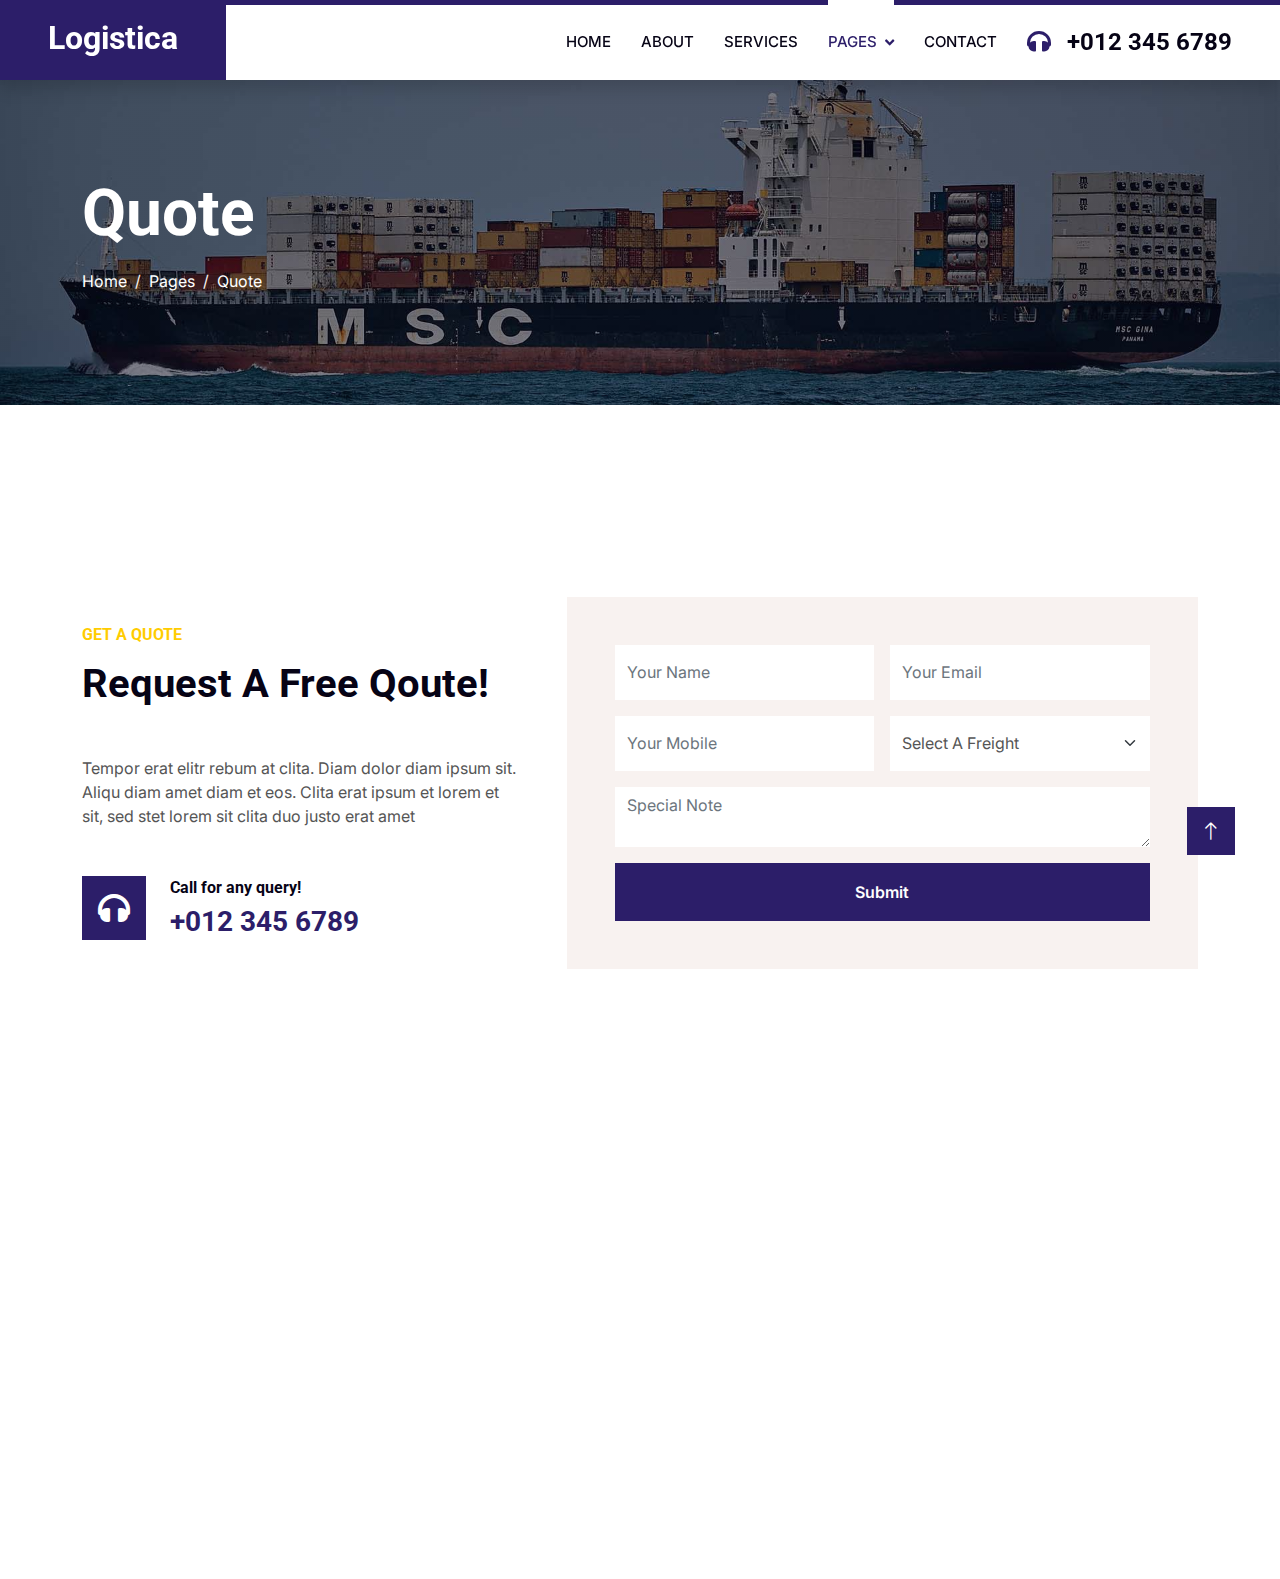
<file: quote.html>
<!DOCTYPE html>
<html lang="en">

<head>
    <meta charset="utf-8">
    <title>Logistica - Shipping Company Website Template</title>
    <meta content="width=device-width, initial-scale=1.0" name="viewport">
    <meta content="" name="keywords">
    <meta content="" name="description">

    <!-- Favicon -->
    <link href="img/favicon.ico" rel="icon">

    <!-- Google Web Fonts -->
    <link rel="preconnect" href="https://fonts.googleapis.com">
    <link rel="preconnect" href="https://fonts.gstatic.com" crossorigin>
    <link href="https://fonts.googleapis.com/css2?family=Inter:wght@400;600&family=Roboto:wght@500;700&display=swap" rel="stylesheet">

    <!-- Icon Font Stylesheet -->
    <link href="https://cdnjs.cloudflare.com/ajax/libs/font-awesome/5.10.0/css/all.min.css" rel="stylesheet">
    <link href="https://cdn.jsdelivr.net/npm/bootstrap-icons@1.4.1/font/bootstrap-icons.css" rel="stylesheet">

    <!-- Libraries Stylesheet -->
    <link href="lib/animate/animate.min.css" rel="stylesheet">
    <link href="lib/owlcarousel/assets/owl.carousel.min.css" rel="stylesheet">

    <!-- Customized Bootstrap Stylesheet -->
    <link href="css/bootstrap.min.css" rel="stylesheet">

    <!-- Template Stylesheet -->
    <link href="css/style.css" rel="stylesheet">
</head>

<body>
    <!-- Spinner Start -->
    <div id="spinner" class="show bg-white position-fixed translate-middle w-100 vh-100 top-50 start-50 d-flex align-items-center justify-content-center">
        <div class="spinner-grow text-primary" style="width: 3rem; height: 3rem;" role="status">
            <span class="sr-only">Loading...</span>
        </div>
    </div>
    <!-- Spinner End -->


    <!-- Navbar Start -->
    <nav class="navbar navbar-expand-lg bg-white navbar-light shadow border-top border-5 border-primary sticky-top p-0">
        <a href="index.html" class="navbar-brand bg-primary d-flex align-items-center px-4 px-lg-5">
            <h2 class="mb-2 text-white">Logistica</h2>
        </a>
        <button type="button" class="navbar-toggler me-4" data-bs-toggle="collapse" data-bs-target="#navbarCollapse">
            <span class="navbar-toggler-icon"></span>
        </button>
        <div class="collapse navbar-collapse" id="navbarCollapse">
            <div class="navbar-nav ms-auto p-4 p-lg-0">
                <a href="index.html" class="nav-item nav-link">Home</a>
                <a href="about.html" class="nav-item nav-link">About</a>
                <a href="service.html" class="nav-item nav-link">Services</a>
                <div class="nav-item dropdown">
                    <a href="#" class="nav-link dropdown-toggle active" data-bs-toggle="dropdown">Pages</a>
                    <div class="dropdown-menu fade-up m-0">
                        <a href="price.html" class="dropdown-item">Pricing Plan</a>
                        <a href="feature.html" class="dropdown-item">Features</a>
                        <a href="quote.html" class="dropdown-item active">Free Quote</a>
                        <a href="team.html" class="dropdown-item">Our Team</a>
                        <a href="testimonial.html" class="dropdown-item">Testimonial</a>
                        <a href="404.html" class="dropdown-item">404 Page</a>
                    </div>
                </div>
                <a href="contact.html" class="nav-item nav-link">Contact</a>
            </div>
            <h4 class="m-0 pe-lg-5 d-none d-lg-block"><i class="fa fa-headphones text-primary me-3"></i>+012 345 6789</h4>
        </div>
    </nav>
    <!-- Navbar End -->


    <!-- Page Header Start -->
    <div class="container-fluid page-header py-5" style="margin-bottom: 6rem;">
        <div class="container py-5">
            <h1 class="display-3 text-white mb-3 animated slideInDown">Quote</h1>
            <nav aria-label="breadcrumb animated slideInDown">
                <ol class="breadcrumb">
                    <li class="breadcrumb-item"><a class="text-white" href="#">Home</a></li>
                    <li class="breadcrumb-item"><a class="text-white" href="#">Pages</a></li>
                    <li class="breadcrumb-item text-white active" aria-current="page">Quote</li>
                </ol>
            </nav>
        </div>
    </div>
    <!-- Page Header End -->


    <!-- Quote Start -->
    <div class="container-xxl py-5">
        <div class="container py-5">
            <div class="row g-5 align-items-center">
                <div class="col-lg-5 wow fadeInUp" data-wow-delay="0.1s">
                    <h6 class="text-secondary text-uppercase mb-3">Get A Quote</h6>
                    <h1 class="mb-5">Request A Free Qoute!</h1>
                    <p class="mb-5">Tempor erat elitr rebum at clita. Diam dolor diam ipsum sit. Aliqu diam amet diam et eos. Clita erat ipsum et lorem et sit, sed stet lorem sit clita duo justo erat amet</p>
                    <div class="d-flex align-items-center">
                        <i class="fa fa-headphones fa-2x flex-shrink-0 bg-primary p-3 text-white"></i>
                        <div class="ps-4">
                            <h6>Call for any query!</h6>
                            <h3 class="text-primary m-0">+012 345 6789</h3>
                        </div>
                    </div>
                </div>
                <div class="col-lg-7">
                    <div class="bg-light text-center p-5 wow fadeIn" data-wow-delay="0.5s">
                        <form>
                            <div class="row g-3">
                                <div class="col-12 col-sm-6">
                                    <input type="text" class="form-control border-0" placeholder="Your Name" style="height: 55px;">
                                </div>
                                <div class="col-12 col-sm-6">
                                    <input type="email" class="form-control border-0" placeholder="Your Email" style="height: 55px;">
                                </div>
                                <div class="col-12 col-sm-6">
                                    <input type="text" class="form-control border-0" placeholder="Your Mobile" style="height: 55px;">
                                </div>
                                <div class="col-12 col-sm-6">
                                    <select class="form-select border-0" style="height: 55px;">
                                        <option selected>Select A Freight</option>
                                        <option value="1">Freight 1</option>
                                        <option value="2">Freight 2</option>
                                        <option value="3">Freight 3</option>
                                    </select>
                                </div>
                                <div class="col-12">
                                    <textarea class="form-control border-0" placeholder="Special Note"></textarea>
                                </div>
                                <div class="col-12">
                                    <button class="btn btn-primary w-100 py-3" type="submit">Submit</button>
                                </div>
                            </div>
                        </form>
                    </div>
                </div>
            </div>
        </div>
    </div>
    <!-- Quote End -->
        

    <!-- Footer Start -->
    <div class="container-fluid bg-dark text-light footer pt-5 wow fadeIn" data-wow-delay="0.1s" style="margin-top: 6rem;">
        <div class="container py-5">
            <div class="row g-5">
                <div class="col-lg-3 col-md-6">
                    <h4 class="text-light mb-4">Address</h4>
                    <p class="mb-2"><i class="fa fa-map-marker-alt me-3"></i>123 Street, New York, USA</p>
                    <p class="mb-2"><i class="fa fa-phone-alt me-3"></i>+012 345 67890</p>
                    <p class="mb-2"><i class="fa fa-envelope me-3"></i>info@example.com</p>
                    <div class="d-flex pt-2">
                        <a class="btn btn-outline-light btn-social" href=""><i class="fab fa-twitter"></i></a>
                        <a class="btn btn-outline-light btn-social" href=""><i class="fab fa-facebook-f"></i></a>
                        <a class="btn btn-outline-light btn-social" href=""><i class="fab fa-youtube"></i></a>
                        <a class="btn btn-outline-light btn-social" href=""><i class="fab fa-linkedin-in"></i></a>
                    </div>
                </div>
                <div class="col-lg-3 col-md-6">
                    <h4 class="text-light mb-4">Services</h4>
                    <a class="btn btn-link" href="">Air Freight</a>
                    <a class="btn btn-link" href="">Sea Freight</a>
                    <a class="btn btn-link" href="">Road Freight</a>
                    <a class="btn btn-link" href="">Logistic Solutions</a>
                    <a class="btn btn-link" href="">Industry solutions</a>
                </div>
                <div class="col-lg-3 col-md-6">
                    <h4 class="text-light mb-4">Quick Links</h4>
                    <a class="btn btn-link" href="">About Us</a>
                    <a class="btn btn-link" href="">Contact Us</a>
                    <a class="btn btn-link" href="">Our Services</a>
                    <a class="btn btn-link" href="">Terms & Condition</a>
                    <a class="btn btn-link" href="">Support</a>
                </div>
                <div class="col-lg-3 col-md-6">
                    <h4 class="text-light mb-4">Newsletter</h4>
                    <p>Dolor amet sit justo amet elitr clita ipsum elitr est.</p>
                    <div class="position-relative mx-auto" style="max-width: 400px;">
                        <input class="form-control border-0 w-100 py-3 ps-4 pe-5" type="text" placeholder="Your email">
                        <button type="button" class="btn btn-primary py-2 position-absolute top-0 end-0 mt-2 me-2">SignUp</button>
                    </div>
                </div>
            </div>
        </div>
        <div class="container">
            <div class="copyright">
                <div class="row">
                    <div class="col-md-6 text-center text-md-start mb-3 mb-md-0">
                        &copy; <a class="border-bottom" href="#">Your Site Name</a>, All Right Reserved.
                    </div>
                    <div class="col-md-6 text-center text-md-end">
                        <!--/*** This template is free as long as you keep the footer author’s credit link/attribution link/backlink. If you'd like to use the template without the footer author’s credit link/attribution link/backlink, you can purchase the Credit Removal License from "https://htmlcodex.com/credit-removal". Thank you for your support. ***/-->
                        Designed By <a class="border-bottom" href="https://htmlcodex.com">HTML Codex</a>
                    </div>
                </div>
            </div>
        </div>
    </div>
    <!-- Footer End -->


    <!-- Back to Top -->
    <a href="#" class="btn btn-lg btn-primary btn-lg-square rounded-0 back-to-top"><i class="bi bi-arrow-up"></i></a>


    <!-- JavaScript Libraries -->
    <script src="https://code.jquery.com/jquery-3.4.1.min.js"></script>
    <script src="https://cdn.jsdelivr.net/npm/bootstrap@5.0.0/dist/js/bootstrap.bundle.min.js"></script>
    <script src="lib/wow/wow.min.js"></script>
    <script src="lib/easing/easing.min.js"></script>
    <script src="lib/waypoints/waypoints.min.js"></script>
    <script src="lib/counterup/counterup.min.js"></script>
    <script src="lib/owlcarousel/owl.carousel.min.js"></script>

    <!-- Template Javascript -->
    <script src="js/main.js"></script>
</body>

</html>
</file>
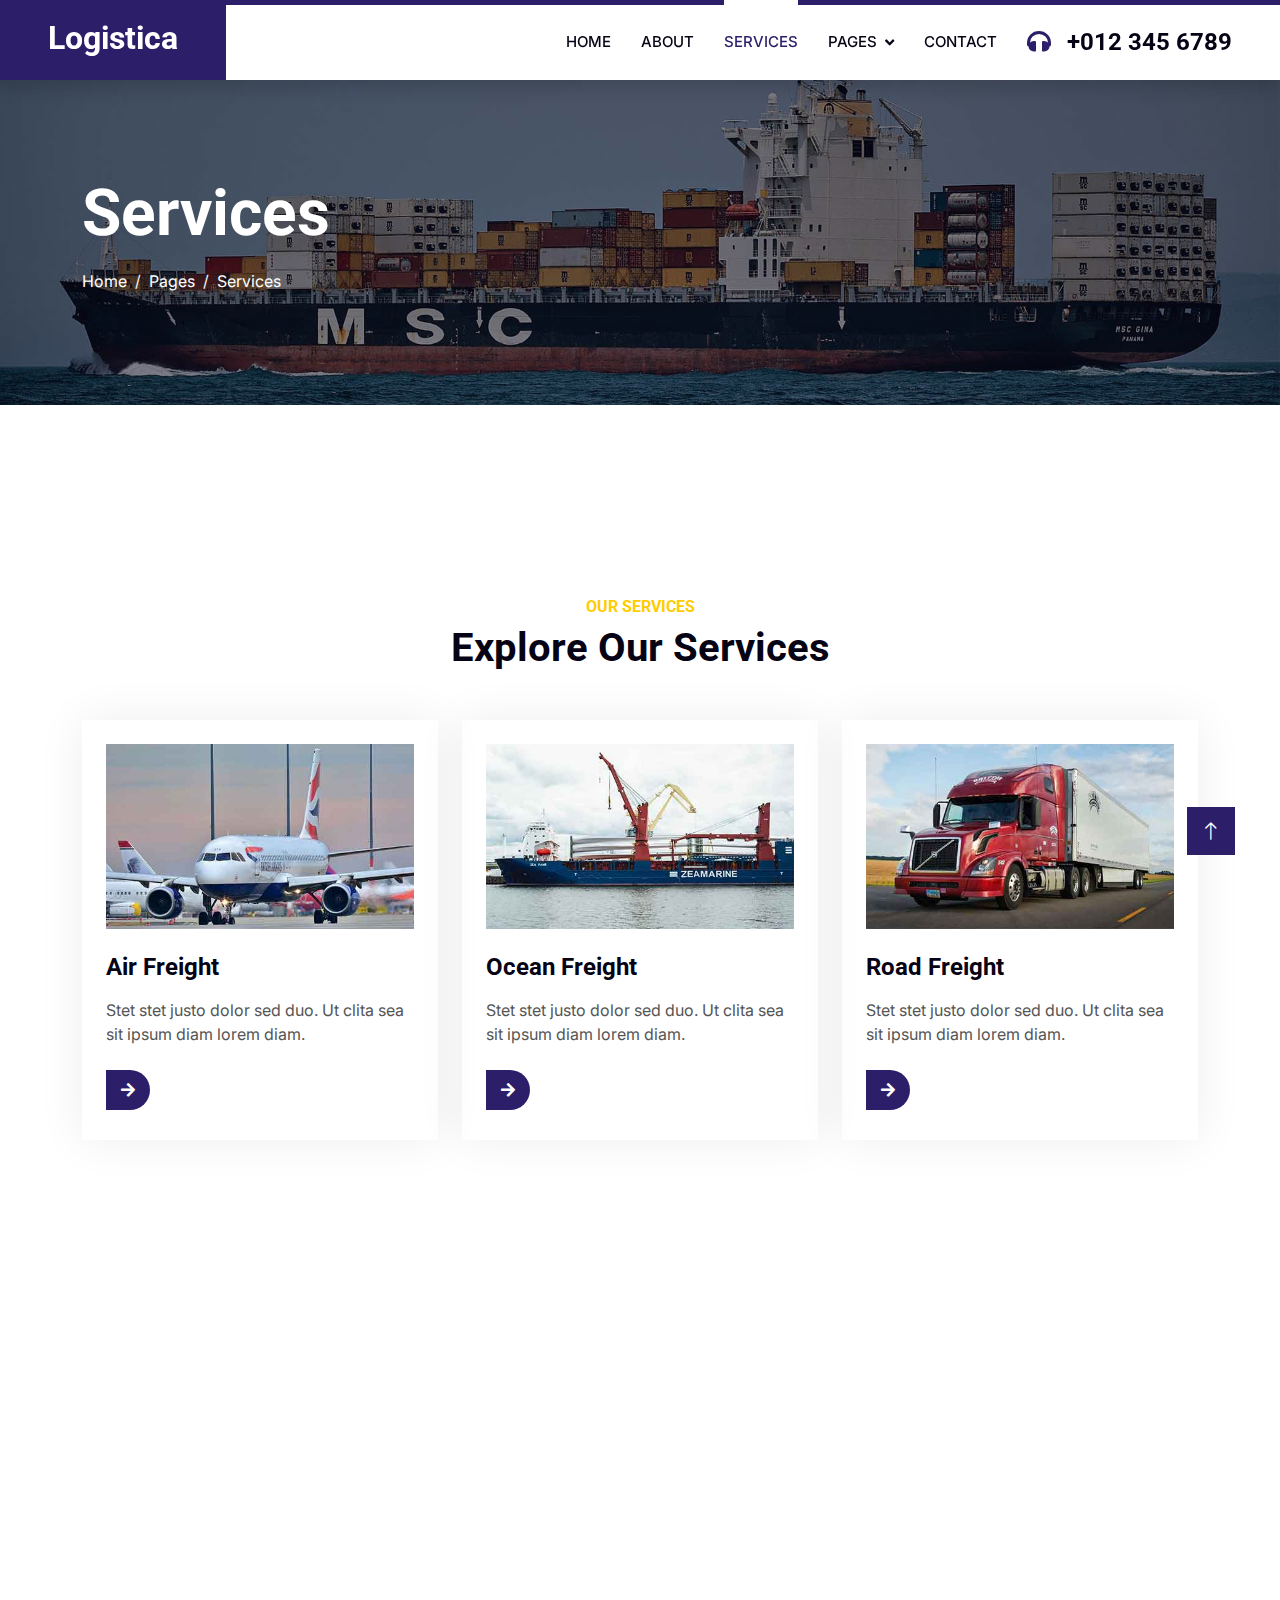
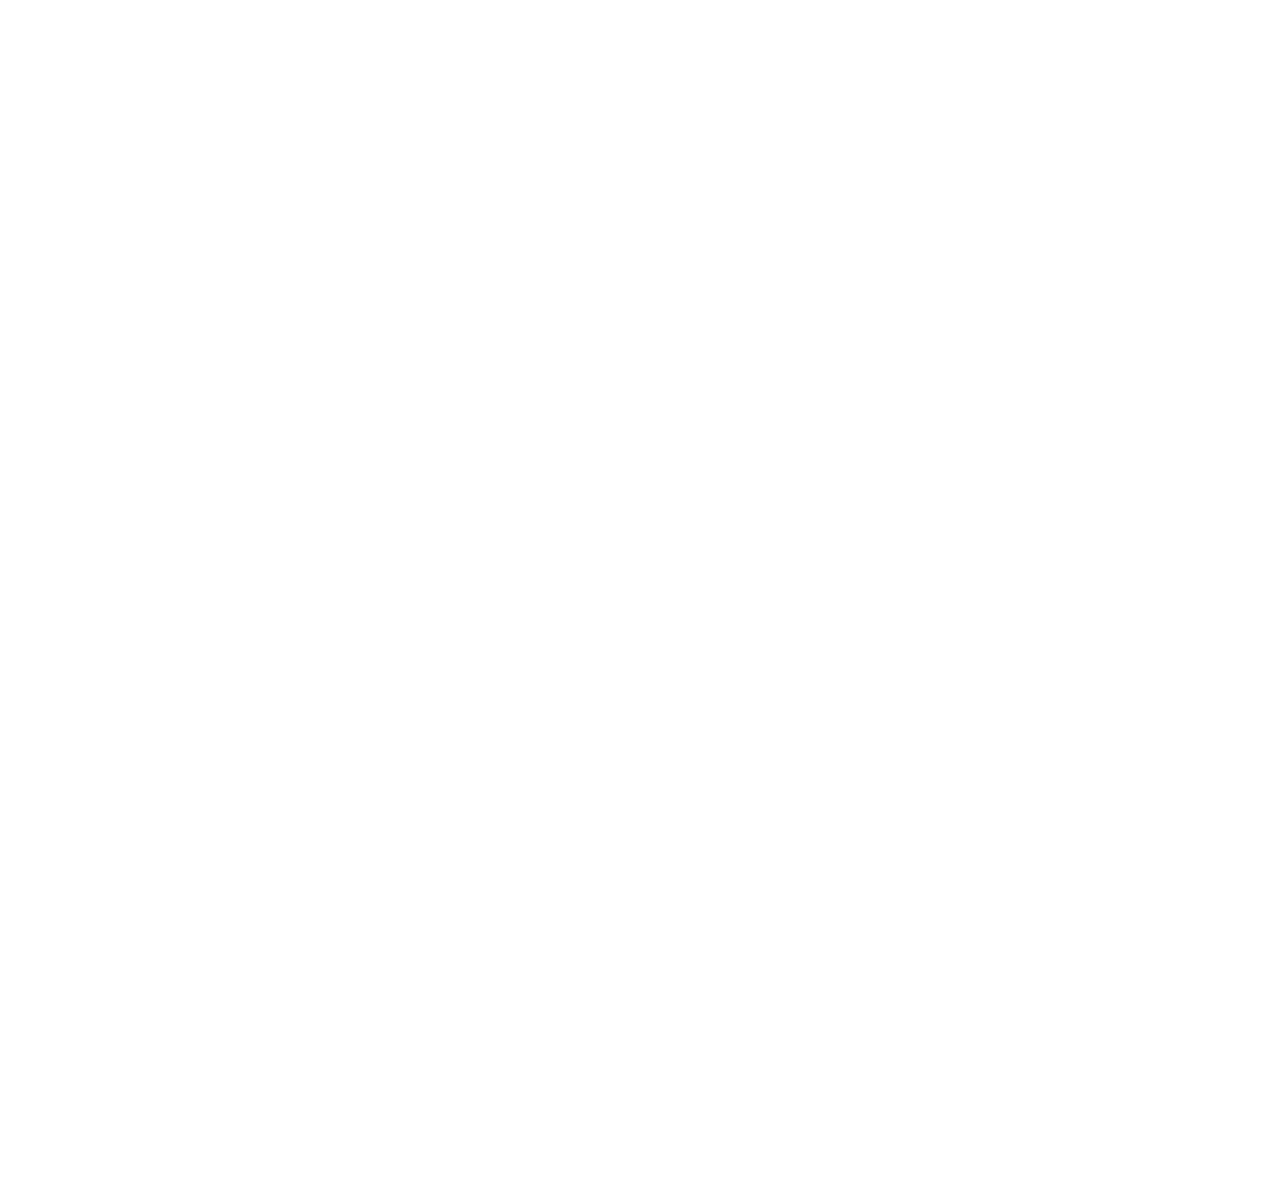
<file: service.html>
<!DOCTYPE html>
<html lang="en">

<head>
    <meta charset="utf-8">
    <title>Logistica - Shipping Company Website Template</title>
    <meta content="width=device-width, initial-scale=1.0" name="viewport">
    <meta content="" name="keywords">
    <meta content="" name="description">

    <!-- Favicon -->
    <link href="img/favicon.ico" rel="icon">

    <!-- Google Web Fonts -->
    <link rel="preconnect" href="https://fonts.googleapis.com">
    <link rel="preconnect" href="https://fonts.gstatic.com" crossorigin>
    <link href="https://fonts.googleapis.com/css2?family=Inter:wght@400;600&family=Roboto:wght@500;700&display=swap" rel="stylesheet">

    <!-- Icon Font Stylesheet -->
    <link href="https://cdnjs.cloudflare.com/ajax/libs/font-awesome/5.10.0/css/all.min.css" rel="stylesheet">
    <link href="https://cdn.jsdelivr.net/npm/bootstrap-icons@1.4.1/font/bootstrap-icons.css" rel="stylesheet">

    <!-- Libraries Stylesheet -->
    <link href="lib/animate/animate.min.css" rel="stylesheet">
    <link href="lib/owlcarousel/assets/owl.carousel.min.css" rel="stylesheet">

    <!-- Customized Bootstrap Stylesheet -->
    <link href="css/bootstrap.min.css" rel="stylesheet">

    <!-- Template Stylesheet -->
    <link href="css/style.css" rel="stylesheet">
</head>

<body>
    <!-- Spinner Start -->
    <div id="spinner" class="show bg-white position-fixed translate-middle w-100 vh-100 top-50 start-50 d-flex align-items-center justify-content-center">
        <div class="spinner-grow text-primary" style="width: 3rem; height: 3rem;" role="status">
            <span class="sr-only">Loading...</span>
        </div>
    </div>
    <!-- Spinner End -->


    <!-- Navbar Start -->
    <nav class="navbar navbar-expand-lg bg-white navbar-light shadow border-top border-5 border-primary sticky-top p-0">
        <a href="index.html" class="navbar-brand bg-primary d-flex align-items-center px-4 px-lg-5">
            <h2 class="mb-2 text-white">Logistica</h2>
        </a>
        <button type="button" class="navbar-toggler me-4" data-bs-toggle="collapse" data-bs-target="#navbarCollapse">
            <span class="navbar-toggler-icon"></span>
        </button>
        <div class="collapse navbar-collapse" id="navbarCollapse">
            <div class="navbar-nav ms-auto p-4 p-lg-0">
                <a href="index.html" class="nav-item nav-link">Home</a>
                <a href="about.html" class="nav-item nav-link">About</a>
                <a href="service.html" class="nav-item nav-link active">Services</a>
                <div class="nav-item dropdown">
                    <a href="#" class="nav-link dropdown-toggle" data-bs-toggle="dropdown">Pages</a>
                    <div class="dropdown-menu fade-up m-0">
                        <a href="price.html" class="dropdown-item">Pricing Plan</a>
                        <a href="feature.html" class="dropdown-item">Features</a>
                        <a href="quote.html" class="dropdown-item">Free Quote</a>
                        <a href="team.html" class="dropdown-item">Our Team</a>
                        <a href="testimonial.html" class="dropdown-item">Testimonial</a>
                        <a href="404.html" class="dropdown-item">404 Page</a>
                    </div>
                </div>
                <a href="contact.html" class="nav-item nav-link">Contact</a>
            </div>
            <h4 class="m-0 pe-lg-5 d-none d-lg-block"><i class="fa fa-headphones text-primary me-3"></i>+012 345 6789</h4>
        </div>
    </nav>
    <!-- Navbar End -->


    <!-- Page Header Start -->
    <div class="container-fluid page-header py-5" style="margin-bottom: 6rem;">
        <div class="container py-5">
            <h1 class="display-3 text-white mb-3 animated slideInDown">Services</h1>
            <nav aria-label="breadcrumb animated slideInDown">
                <ol class="breadcrumb">
                    <li class="breadcrumb-item"><a class="text-white" href="#">Home</a></li>
                    <li class="breadcrumb-item"><a class="text-white" href="#">Pages</a></li>
                    <li class="breadcrumb-item text-white active" aria-current="page">Services</li>
                </ol>
            </nav>
        </div>
    </div>
    <!-- Page Header End -->


    <!-- Service Start -->
    <div class="container-xxl py-5">
        <div class="container py-5">
            <div class="text-center wow fadeInUp" data-wow-delay="0.1s">
                <h6 class="text-secondary text-uppercase">Our Services</h6>
                <h1 class="mb-5">Explore Our Services</h1>
            </div>
            <div class="row g-4">
                <div class="col-md-6 col-lg-4 wow fadeInUp" data-wow-delay="0.3s">
                    <div class="service-item p-4">
                        <div class="overflow-hidden mb-4">
                            <img class="img-fluid" src="img/service-1.jpg" alt="">
                        </div>
                        <h4 class="mb-3">Air Freight</h4>
                        <p>Stet stet justo dolor sed duo. Ut clita sea sit ipsum diam lorem diam.</p>
                        <a class="btn-slide mt-2" href=""><i class="fa fa-arrow-right"></i><span>Read More</span></a>
                    </div>
                </div>
                <div class="col-md-6 col-lg-4 wow fadeInUp" data-wow-delay="0.5s">
                    <div class="service-item p-4">
                        <div class="overflow-hidden mb-4">
                            <img class="img-fluid" src="img/service-2.jpg" alt="">
                        </div>
                        <h4 class="mb-3">Ocean Freight</h4>
                        <p>Stet stet justo dolor sed duo. Ut clita sea sit ipsum diam lorem diam.</p>
                        <a class="btn-slide mt-2" href=""><i class="fa fa-arrow-right"></i><span>Read More</span></a>
                    </div>
                </div>
                <div class="col-md-6 col-lg-4 wow fadeInUp" data-wow-delay="0.7s">
                    <div class="service-item p-4">
                        <div class="overflow-hidden mb-4">
                            <img class="img-fluid" src="img/service-3.jpg" alt="">
                        </div>
                        <h4 class="mb-3">Road Freight</h4>
                        <p>Stet stet justo dolor sed duo. Ut clita sea sit ipsum diam lorem diam.</p>
                        <a class="btn-slide mt-2" href=""><i class="fa fa-arrow-right"></i><span>Read More</span></a>
                    </div>
                </div>
                <div class="col-md-6 col-lg-4 wow fadeInUp" data-wow-delay="0.3s">
                    <div class="service-item p-4">
                        <div class="overflow-hidden mb-4">
                            <img class="img-fluid" src="img/service-4.jpg" alt="">
                        </div>
                        <h4 class="mb-3">Train Freight</h4>
                        <p>Stet stet justo dolor sed duo. Ut clita sea sit ipsum diam lorem diam.</p>
                        <a class="btn-slide mt-2" href=""><i class="fa fa-arrow-right"></i><span>Read More</span></a>
                    </div>
                </div>
                <div class="col-md-6 col-lg-4 wow fadeInUp" data-wow-delay="0.5s">
                    <div class="service-item p-4">
                        <div class="overflow-hidden mb-4">
                            <img class="img-fluid" src="img/service-5.jpg" alt="">
                        </div>
                        <h4 class="mb-3">Customs Clearance</h4>
                        <p>Stet stet justo dolor sed duo. Ut clita sea sit ipsum diam lorem diam.</p>
                        <a class="btn-slide mt-2" href=""><i class="fa fa-arrow-right"></i><span>Read More</span></a>
                    </div>
                </div>
                <div class="col-md-6 col-lg-4 wow fadeInUp" data-wow-delay="0.7s">
                    <div class="service-item p-4">
                        <div class="overflow-hidden mb-4">
                            <img class="img-fluid" src="img/service-6.jpg" alt="">
                        </div>
                        <h4 class="mb-3">Warehouse Solutions</h4>
                        <p>Stet stet justo dolor sed duo. Ut clita sea sit ipsum diam lorem diam.</p>
                        <a class="btn-slide mt-2" href=""><i class="fa fa-arrow-right"></i><span>Read More</span></a>
                    </div>
                </div>
            </div>
        </div>
    </div>
    <!-- Service End -->


    <!-- Testimonial Start -->
    <div class="container-xxl py-5 wow fadeInUp" data-wow-delay="0.1s">
        <div class="container py-5">
            <div class="text-center">
                <h6 class="text-secondary text-uppercase">Testimonial</h6>
                <h1 class="mb-0">Our Clients Say!</h1>
            </div>
            <div class="owl-carousel testimonial-carousel wow fadeInUp" data-wow-delay="0.1s">
                <div class="testimonial-item p-4 my-5">
                    <i class="fa fa-quote-right fa-3x text-light position-absolute top-0 end-0 mt-n3 me-4"></i>
                    <div class="d-flex align-items-end mb-4">
                        <img class="img-fluid flex-shrink-0" src="img/testimonial-1.jpg" style="width: 80px; height: 80px;">
                        <div class="ms-4">
                            <h5 class="mb-1">Client Name</h5>
                            <p class="m-0">Profession</p>
                        </div>
                    </div>
                    <p class="mb-0">Tempor erat elitr rebum at clita. Diam dolor diam ipsum sit diam amet diam et eos. Clita erat ipsum et lorem et sit.</p>
                </div>
                <div class="testimonial-item p-4 my-5">
                    <i class="fa fa-quote-right fa-3x text-light position-absolute top-0 end-0 mt-n3 me-4"></i>
                    <div class="d-flex align-items-end mb-4">
                        <img class="img-fluid flex-shrink-0" src="img/testimonial-2.jpg" style="width: 80px; height: 80px;">
                        <div class="ms-4">
                            <h5 class="mb-1">Client Name</h5>
                            <p class="m-0">Profession</p>
                        </div>
                    </div>
                    <p class="mb-0">Tempor erat elitr rebum at clita. Diam dolor diam ipsum sit diam amet diam et eos. Clita erat ipsum et lorem et sit.</p>
                </div>
                <div class="testimonial-item p-4 my-5">
                    <i class="fa fa-quote-right fa-3x text-light position-absolute top-0 end-0 mt-n3 me-4"></i>
                    <div class="d-flex align-items-end mb-4">
                        <img class="img-fluid flex-shrink-0" src="img/testimonial-3.jpg" style="width: 80px; height: 80px;">
                        <div class="ms-4">
                            <h5 class="mb-1">Client Name</h5>
                            <p class="m-0">Profession</p>
                        </div>
                    </div>
                    <p class="mb-0">Tempor erat elitr rebum at clita. Diam dolor diam ipsum sit diam amet diam et eos. Clita erat ipsum et lorem et sit.</p>
                </div>
                <div class="testimonial-item p-4 my-5">
                    <i class="fa fa-quote-right fa-3x text-light position-absolute top-0 end-0 mt-n3 me-4"></i>
                    <div class="d-flex align-items-end mb-4">
                        <img class="img-fluid flex-shrink-0" src="img/testimonial-4.jpg" style="width: 80px; height: 80px;">
                        <div class="ms-4">
                            <h5 class="mb-1">Client Name</h5>
                            <p class="m-0">Profession</p>
                        </div>
                    </div>
                    <p class="mb-0">Tempor erat elitr rebum at clita. Diam dolor diam ipsum sit diam amet diam et eos. Clita erat ipsum et lorem et sit.</p>
                </div>
            </div>
        </div>
    </div>
    <!-- Testimonial End -->


    <!-- Footer Start -->
    <div class="container-fluid bg-dark text-light footer pt-5 wow fadeIn" data-wow-delay="0.1s" style="margin-top: 6rem;">
        <div class="container py-5">
            <div class="row g-5">
                <div class="col-lg-3 col-md-6">
                    <h4 class="text-light mb-4">Address</h4>
                    <p class="mb-2"><i class="fa fa-map-marker-alt me-3"></i>123 Street, New York, USA</p>
                    <p class="mb-2"><i class="fa fa-phone-alt me-3"></i>+012 345 67890</p>
                    <p class="mb-2"><i class="fa fa-envelope me-3"></i>info@example.com</p>
                    <div class="d-flex pt-2">
                        <a class="btn btn-outline-light btn-social" href=""><i class="fab fa-twitter"></i></a>
                        <a class="btn btn-outline-light btn-social" href=""><i class="fab fa-facebook-f"></i></a>
                        <a class="btn btn-outline-light btn-social" href=""><i class="fab fa-youtube"></i></a>
                        <a class="btn btn-outline-light btn-social" href=""><i class="fab fa-linkedin-in"></i></a>
                    </div>
                </div>
                <div class="col-lg-3 col-md-6">
                    <h4 class="text-light mb-4">Services</h4>
                    <a class="btn btn-link" href="">Air Freight</a>
                    <a class="btn btn-link" href="">Sea Freight</a>
                    <a class="btn btn-link" href="">Road Freight</a>
                    <a class="btn btn-link" href="">Logistic Solutions</a>
                    <a class="btn btn-link" href="">Industry solutions</a>
                </div>
                <div class="col-lg-3 col-md-6">
                    <h4 class="text-light mb-4">Quick Links</h4>
                    <a class="btn btn-link" href="">About Us</a>
                    <a class="btn btn-link" href="">Contact Us</a>
                    <a class="btn btn-link" href="">Our Services</a>
                    <a class="btn btn-link" href="">Terms & Condition</a>
                    <a class="btn btn-link" href="">Support</a>
                </div>
                <div class="col-lg-3 col-md-6">
                    <h4 class="text-light mb-4">Newsletter</h4>
                    <p>Dolor amet sit justo amet elitr clita ipsum elitr est.</p>
                    <div class="position-relative mx-auto" style="max-width: 400px;">
                        <input class="form-control border-0 w-100 py-3 ps-4 pe-5" type="text" placeholder="Your email">
                        <button type="button" class="btn btn-primary py-2 position-absolute top-0 end-0 mt-2 me-2">SignUp</button>
                    </div>
                </div>
            </div>
        </div>
        <div class="container">
            <div class="copyright">
                <div class="row">
                    <div class="col-md-6 text-center text-md-start mb-3 mb-md-0">
                        &copy; <a class="border-bottom" href="#">Your Site Name</a>, All Right Reserved.
                    </div>
                    <div class="col-md-6 text-center text-md-end">
                        <!--/*** This template is free as long as you keep the footer author’s credit link/attribution link/backlink. If you'd like to use the template without the footer author’s credit link/attribution link/backlink, you can purchase the Credit Removal License from "https://htmlcodex.com/credit-removal". Thank you for your support. ***/-->
                        Designed By <a class="border-bottom" href="https://htmlcodex.com">HTML Codex</a>
                    </div>
                </div>
            </div>
        </div>
    </div>
    <!-- Footer End -->


    <!-- Back to Top -->
    <a href="#" class="btn btn-lg btn-primary btn-lg-square rounded-0 back-to-top"><i class="bi bi-arrow-up"></i></a>


    <!-- JavaScript Libraries -->
    <script src="https://code.jquery.com/jquery-3.4.1.min.js"></script>
    <script src="https://cdn.jsdelivr.net/npm/bootstrap@5.0.0/dist/js/bootstrap.bundle.min.js"></script>
    <script src="lib/wow/wow.min.js"></script>
    <script src="lib/easing/easing.min.js"></script>
    <script src="lib/waypoints/waypoints.min.js"></script>
    <script src="lib/counterup/counterup.min.js"></script>
    <script src="lib/owlcarousel/owl.carousel.min.js"></script>

    <!-- Template Javascript -->
    <script src="js/main.js"></script>
</body>

</html>
</file>
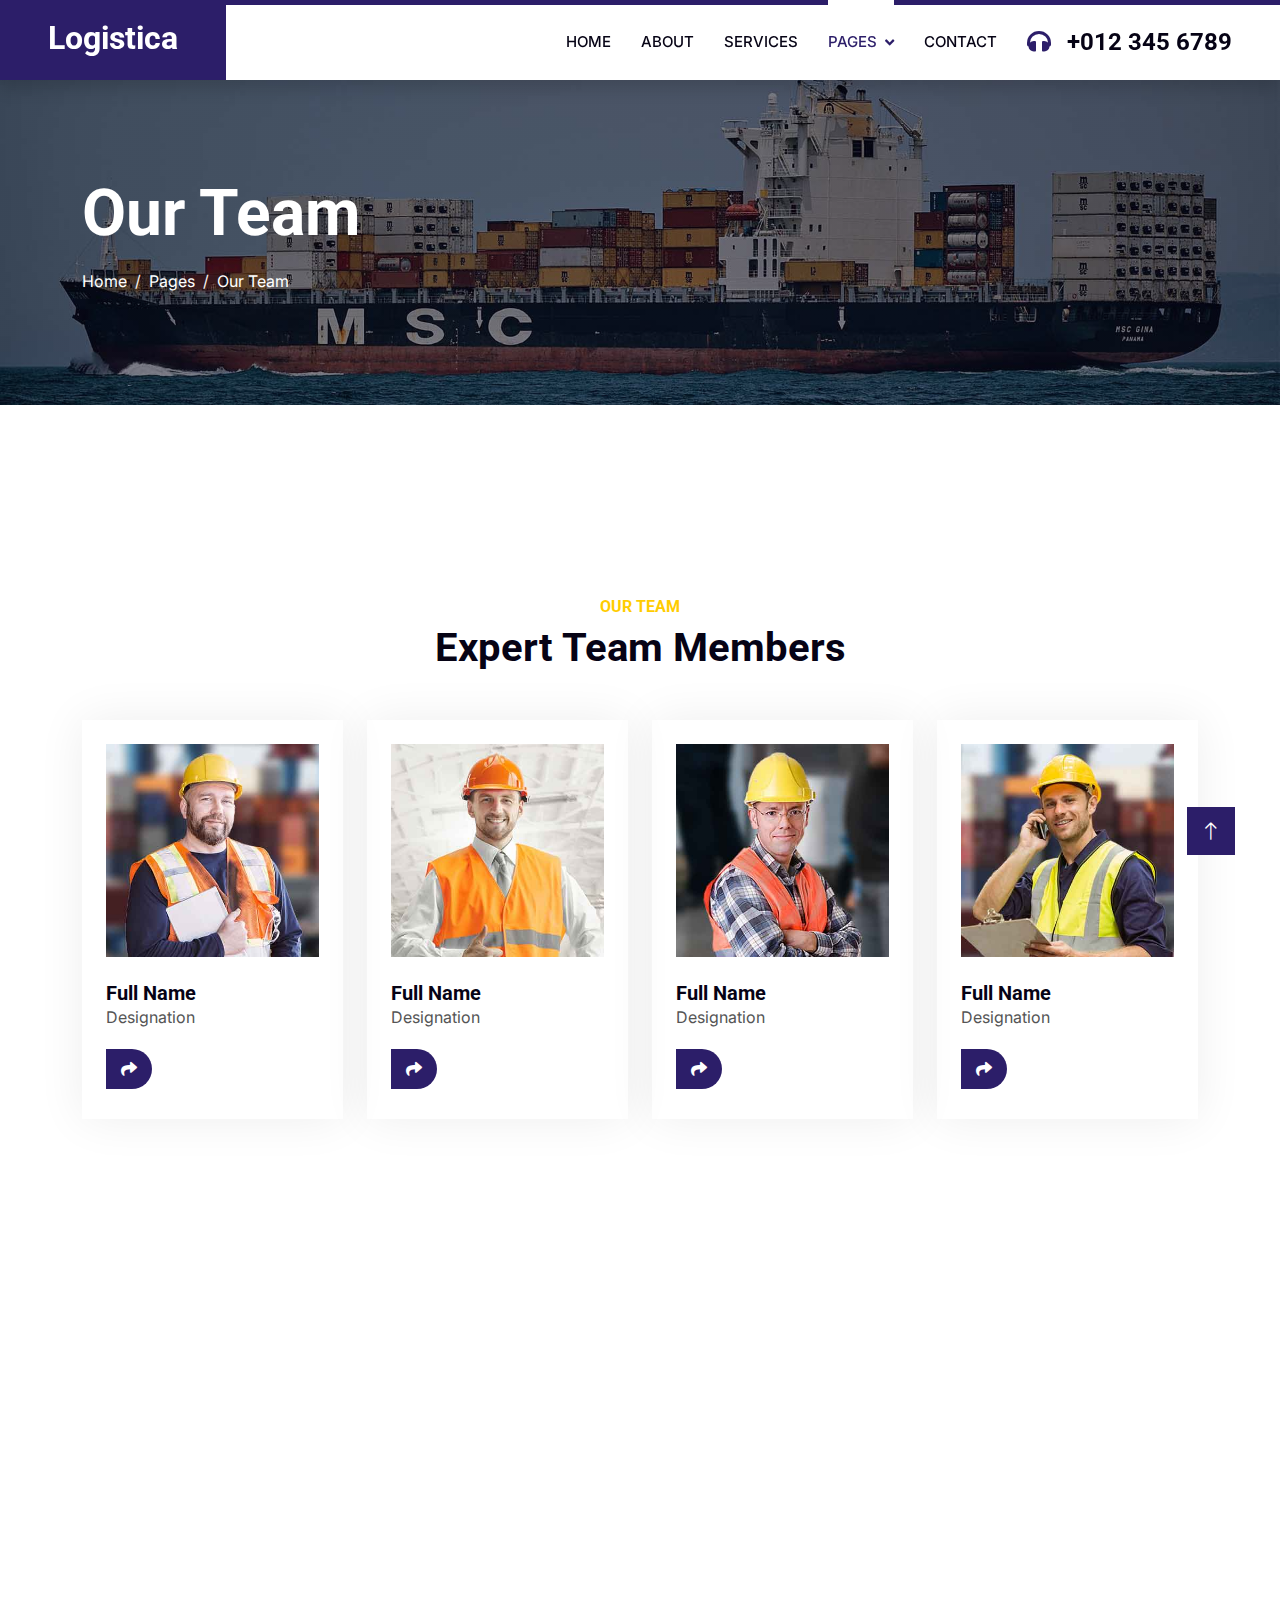
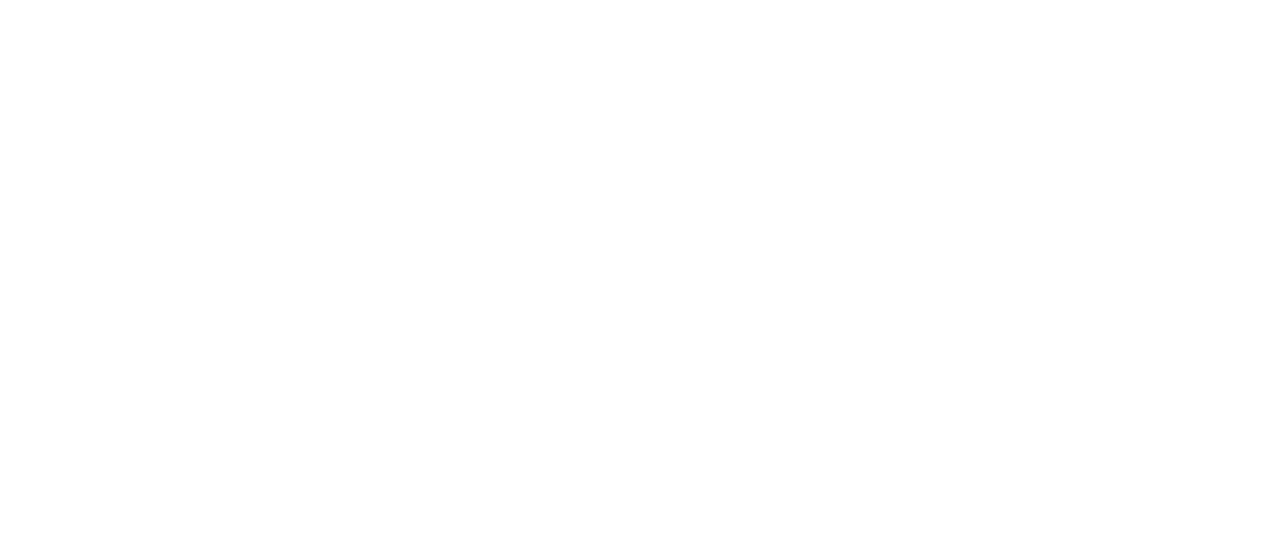
<file: team.html>
<!DOCTYPE html>
<html lang="en">

<head>
    <meta charset="utf-8">
    <title>Logistica - Shipping Company Website Template</title>
    <meta content="width=device-width, initial-scale=1.0" name="viewport">
    <meta content="" name="keywords">
    <meta content="" name="description">

    <!-- Favicon -->
    <link href="img/favicon.ico" rel="icon">

    <!-- Google Web Fonts -->
    <link rel="preconnect" href="https://fonts.googleapis.com">
    <link rel="preconnect" href="https://fonts.gstatic.com" crossorigin>
    <link href="https://fonts.googleapis.com/css2?family=Inter:wght@400;600&family=Roboto:wght@500;700&display=swap" rel="stylesheet">

    <!-- Icon Font Stylesheet -->
    <link href="https://cdnjs.cloudflare.com/ajax/libs/font-awesome/5.10.0/css/all.min.css" rel="stylesheet">
    <link href="https://cdn.jsdelivr.net/npm/bootstrap-icons@1.4.1/font/bootstrap-icons.css" rel="stylesheet">

    <!-- Libraries Stylesheet -->
    <link href="lib/animate/animate.min.css" rel="stylesheet">
    <link href="lib/owlcarousel/assets/owl.carousel.min.css" rel="stylesheet">

    <!-- Customized Bootstrap Stylesheet -->
    <link href="css/bootstrap.min.css" rel="stylesheet">

    <!-- Template Stylesheet -->
    <link href="css/style.css" rel="stylesheet">
</head>

<body>
    <!-- Spinner Start -->
    <div id="spinner" class="show bg-white position-fixed translate-middle w-100 vh-100 top-50 start-50 d-flex align-items-center justify-content-center">
        <div class="spinner-grow text-primary" style="width: 3rem; height: 3rem;" role="status">
            <span class="sr-only">Loading...</span>
        </div>
    </div>
    <!-- Spinner End -->


    <!-- Navbar Start -->
    <nav class="navbar navbar-expand-lg bg-white navbar-light shadow border-top border-5 border-primary sticky-top p-0">
        <a href="index.html" class="navbar-brand bg-primary d-flex align-items-center px-4 px-lg-5">
            <h2 class="mb-2 text-white">Logistica</h2>
        </a>
        <button type="button" class="navbar-toggler me-4" data-bs-toggle="collapse" data-bs-target="#navbarCollapse">
            <span class="navbar-toggler-icon"></span>
        </button>
        <div class="collapse navbar-collapse" id="navbarCollapse">
            <div class="navbar-nav ms-auto p-4 p-lg-0">
                <a href="index.html" class="nav-item nav-link">Home</a>
                <a href="about.html" class="nav-item nav-link">About</a>
                <a href="service.html" class="nav-item nav-link">Services</a>
                <div class="nav-item dropdown">
                    <a href="#" class="nav-link dropdown-toggle active" data-bs-toggle="dropdown">Pages</a>
                    <div class="dropdown-menu fade-up m-0">
                        <a href="price.html" class="dropdown-item">Pricing Plan</a>
                        <a href="feature.html" class="dropdown-item">Features</a>
                        <a href="quote.html" class="dropdown-item">Free Quote</a>
                        <a href="team.html" class="dropdown-item active">Our Team</a>
                        <a href="testimonial.html" class="dropdown-item">Testimonial</a>
                        <a href="404.html" class="dropdown-item">404 Page</a>
                    </div>
                </div>
                <a href="contact.html" class="nav-item nav-link">Contact</a>
            </div>
            <h4 class="m-0 pe-lg-5 d-none d-lg-block"><i class="fa fa-headphones text-primary me-3"></i>+012 345 6789</h4>
        </div>
    </nav>
    <!-- Navbar End -->


    <!-- Page Header Start -->
    <div class="container-fluid page-header py-5" style="margin-bottom: 6rem;">
        <div class="container py-5">
            <h1 class="display-3 text-white mb-3 animated slideInDown">Our Team</h1>
            <nav aria-label="breadcrumb animated slideInDown">
                <ol class="breadcrumb">
                    <li class="breadcrumb-item"><a class="text-white" href="#">Home</a></li>
                    <li class="breadcrumb-item"><a class="text-white" href="#">Pages</a></li>
                    <li class="breadcrumb-item text-white active" aria-current="page">Our Team</li>
                </ol>
            </nav>
        </div>
    </div>
    <!-- Page Header End -->


    <!-- Team Start -->
    <div class="container-xxl py-5">
        <div class="container py-5">
            <div class="text-center wow fadeInUp" data-wow-delay="0.1s">
                <h6 class="text-secondary text-uppercase">Our Team</h6>
                <h1 class="mb-5">Expert Team Members</h1>
            </div>
            <div class="row g-4">
                <div class="col-lg-3 col-md-6 wow fadeInUp" data-wow-delay="0.3s">
                    <div class="team-item p-4">
                        <div class="overflow-hidden mb-4">
                            <img class="img-fluid" src="img/team-1.jpg" alt="">
                        </div>
                        <h5 class="mb-0">Full Name</h5>
                        <p>Designation</p>
                        <div class="btn-slide mt-1">
                            <i class="fa fa-share"></i>
                            <span>
                                <a href=""><i class="fab fa-facebook-f"></i></a>
                                <a href=""><i class="fab fa-twitter"></i></a>
                                <a href=""><i class="fab fa-instagram"></i></a>
                            </span>
                        </div>
                    </div>
                </div>
                <div class="col-lg-3 col-md-6 wow fadeInUp" data-wow-delay="0.5s">
                    <div class="team-item p-4">
                        <div class="overflow-hidden mb-4">
                            <img class="img-fluid" src="img/team-2.jpg" alt="">
                        </div>
                        <h5 class="mb-0">Full Name</h5>
                        <p>Designation</p>
                        <div class="btn-slide mt-1">
                            <i class="fa fa-share"></i>
                            <span>
                                <a href=""><i class="fab fa-facebook-f"></i></a>
                                <a href=""><i class="fab fa-twitter"></i></a>
                                <a href=""><i class="fab fa-instagram"></i></a>
                            </span>
                        </div>
                    </div>
                </div>
                <div class="col-lg-3 col-md-6 wow fadeInUp" data-wow-delay="0.7s">
                    <div class="team-item p-4">
                        <div class="overflow-hidden mb-4">
                            <img class="img-fluid" src="img/team-3.jpg" alt="">
                        </div>
                        <h5 class="mb-0">Full Name</h5>
                        <p>Designation</p>
                        <div class="btn-slide mt-1">
                            <i class="fa fa-share"></i>
                            <span>
                                <a href=""><i class="fab fa-facebook-f"></i></a>
                                <a href=""><i class="fab fa-twitter"></i></a>
                                <a href=""><i class="fab fa-instagram"></i></a>
                            </span>
                        </div>
                    </div>
                </div>
                <div class="col-lg-3 col-md-6 wow fadeInUp" data-wow-delay="0.9s">
                    <div class="team-item p-4">
                        <div class="overflow-hidden mb-4">
                            <img class="img-fluid" src="img/team-4.jpg" alt="">
                        </div>
                        <h5 class="mb-0">Full Name</h5>
                        <p>Designation</p>
                        <div class="btn-slide mt-1">
                            <i class="fa fa-share"></i>
                            <span>
                                <a href=""><i class="fab fa-facebook-f"></i></a>
                                <a href=""><i class="fab fa-twitter"></i></a>
                                <a href=""><i class="fab fa-instagram"></i></a>
                            </span>
                        </div>
                    </div>
                </div>
                <div class="col-lg-3 col-md-6 wow fadeInUp" data-wow-delay="0.3s">
                    <div class="team-item p-4">
                        <div class="overflow-hidden mb-4">
                            <img class="img-fluid" src="img/team-2.jpg" alt="">
                        </div>
                        <h5 class="mb-0">Full Name</h5>
                        <p>Designation</p>
                        <div class="btn-slide mt-1">
                            <i class="fa fa-share"></i>
                            <span>
                                <a href=""><i class="fab fa-facebook-f"></i></a>
                                <a href=""><i class="fab fa-twitter"></i></a>
                                <a href=""><i class="fab fa-instagram"></i></a>
                            </span>
                        </div>
                    </div>
                </div>
                <div class="col-lg-3 col-md-6 wow fadeInUp" data-wow-delay="0.5s">
                    <div class="team-item p-4">
                        <div class="overflow-hidden mb-4">
                            <img class="img-fluid" src="img/team-3.jpg" alt="">
                        </div>
                        <h5 class="mb-0">Full Name</h5>
                        <p>Designation</p>
                        <div class="btn-slide mt-1">
                            <i class="fa fa-share"></i>
                            <span>
                                <a href=""><i class="fab fa-facebook-f"></i></a>
                                <a href=""><i class="fab fa-twitter"></i></a>
                                <a href=""><i class="fab fa-instagram"></i></a>
                            </span>
                        </div>
                    </div>
                </div>
                <div class="col-lg-3 col-md-6 wow fadeInUp" data-wow-delay="0.7s">
                    <div class="team-item p-4">
                        <div class="overflow-hidden mb-4">
                            <img class="img-fluid" src="img/team-4.jpg" alt="">
                        </div>
                        <h5 class="mb-0">Full Name</h5>
                        <p>Designation</p>
                        <div class="btn-slide mt-1">
                            <i class="fa fa-share"></i>
                            <span>
                                <a href=""><i class="fab fa-facebook-f"></i></a>
                                <a href=""><i class="fab fa-twitter"></i></a>
                                <a href=""><i class="fab fa-instagram"></i></a>
                            </span>
                        </div>
                    </div>
                </div>
                <div class="col-lg-3 col-md-6 wow fadeInUp" data-wow-delay="0.9s">
                    <div class="team-item p-4">
                        <div class="overflow-hidden mb-4">
                            <img class="img-fluid" src="img/team-1.jpg" alt="">
                        </div>
                        <h5 class="mb-0">Full Name</h5>
                        <p>Designation</p>
                        <div class="btn-slide mt-1">
                            <i class="fa fa-share"></i>
                            <span>
                                <a href=""><i class="fab fa-facebook-f"></i></a>
                                <a href=""><i class="fab fa-twitter"></i></a>
                                <a href=""><i class="fab fa-instagram"></i></a>
                            </span>
                        </div>
                    </div>
                </div>
            </div>
        </div>
    </div>
    <!-- Team End -->
        

    <!-- Footer Start -->
    <div class="container-fluid bg-dark text-light footer pt-5 wow fadeIn" data-wow-delay="0.1s" style="margin-top: 6rem;">
        <div class="container py-5">
            <div class="row g-5">
                <div class="col-lg-3 col-md-6">
                    <h4 class="text-light mb-4">Address</h4>
                    <p class="mb-2"><i class="fa fa-map-marker-alt me-3"></i>123 Street, New York, USA</p>
                    <p class="mb-2"><i class="fa fa-phone-alt me-3"></i>+012 345 67890</p>
                    <p class="mb-2"><i class="fa fa-envelope me-3"></i>info@example.com</p>
                    <div class="d-flex pt-2">
                        <a class="btn btn-outline-light btn-social" href=""><i class="fab fa-twitter"></i></a>
                        <a class="btn btn-outline-light btn-social" href=""><i class="fab fa-facebook-f"></i></a>
                        <a class="btn btn-outline-light btn-social" href=""><i class="fab fa-youtube"></i></a>
                        <a class="btn btn-outline-light btn-social" href=""><i class="fab fa-linkedin-in"></i></a>
                    </div>
                </div>
                <div class="col-lg-3 col-md-6">
                    <h4 class="text-light mb-4">Services</h4>
                    <a class="btn btn-link" href="">Air Freight</a>
                    <a class="btn btn-link" href="">Sea Freight</a>
                    <a class="btn btn-link" href="">Road Freight</a>
                    <a class="btn btn-link" href="">Logistic Solutions</a>
                    <a class="btn btn-link" href="">Industry solutions</a>
                </div>
                <div class="col-lg-3 col-md-6">
                    <h4 class="text-light mb-4">Quick Links</h4>
                    <a class="btn btn-link" href="">About Us</a>
                    <a class="btn btn-link" href="">Contact Us</a>
                    <a class="btn btn-link" href="">Our Services</a>
                    <a class="btn btn-link" href="">Terms & Condition</a>
                    <a class="btn btn-link" href="">Support</a>
                </div>
                <div class="col-lg-3 col-md-6">
                    <h4 class="text-light mb-4">Newsletter</h4>
                    <p>Dolor amet sit justo amet elitr clita ipsum elitr est.</p>
                    <div class="position-relative mx-auto" style="max-width: 400px;">
                        <input class="form-control border-0 w-100 py-3 ps-4 pe-5" type="text" placeholder="Your email">
                        <button type="button" class="btn btn-primary py-2 position-absolute top-0 end-0 mt-2 me-2">SignUp</button>
                    </div>
                </div>
            </div>
        </div>
        <div class="container">
            <div class="copyright">
                <div class="row">
                    <div class="col-md-6 text-center text-md-start mb-3 mb-md-0">
                        &copy; <a class="border-bottom" href="#">Your Site Name</a>, All Right Reserved.
                    </div>
                    <div class="col-md-6 text-center text-md-end">
                        <!--/*** This template is free as long as you keep the footer author’s credit link/attribution link/backlink. If you'd like to use the template without the footer author’s credit link/attribution link/backlink, you can purchase the Credit Removal License from "https://htmlcodex.com/credit-removal". Thank you for your support. ***/-->
                        Designed By <a class="border-bottom" href="https://htmlcodex.com">HTML Codex</a>
                    </div>
                </div>
            </div>
        </div>
    </div>
    <!-- Footer End -->


    <!-- Back to Top -->
    <a href="#" class="btn btn-lg btn-primary btn-lg-square rounded-0 back-to-top"><i class="bi bi-arrow-up"></i></a>


    <!-- JavaScript Libraries -->
    <script src="https://code.jquery.com/jquery-3.4.1.min.js"></script>
    <script src="https://cdn.jsdelivr.net/npm/bootstrap@5.0.0/dist/js/bootstrap.bundle.min.js"></script>
    <script src="lib/wow/wow.min.js"></script>
    <script src="lib/easing/easing.min.js"></script>
    <script src="lib/waypoints/waypoints.min.js"></script>
    <script src="lib/counterup/counterup.min.js"></script>
    <script src="lib/owlcarousel/owl.carousel.min.js"></script>

    <!-- Template Javascript -->
    <script src="js/main.js"></script>
</body>

</html>
</file>
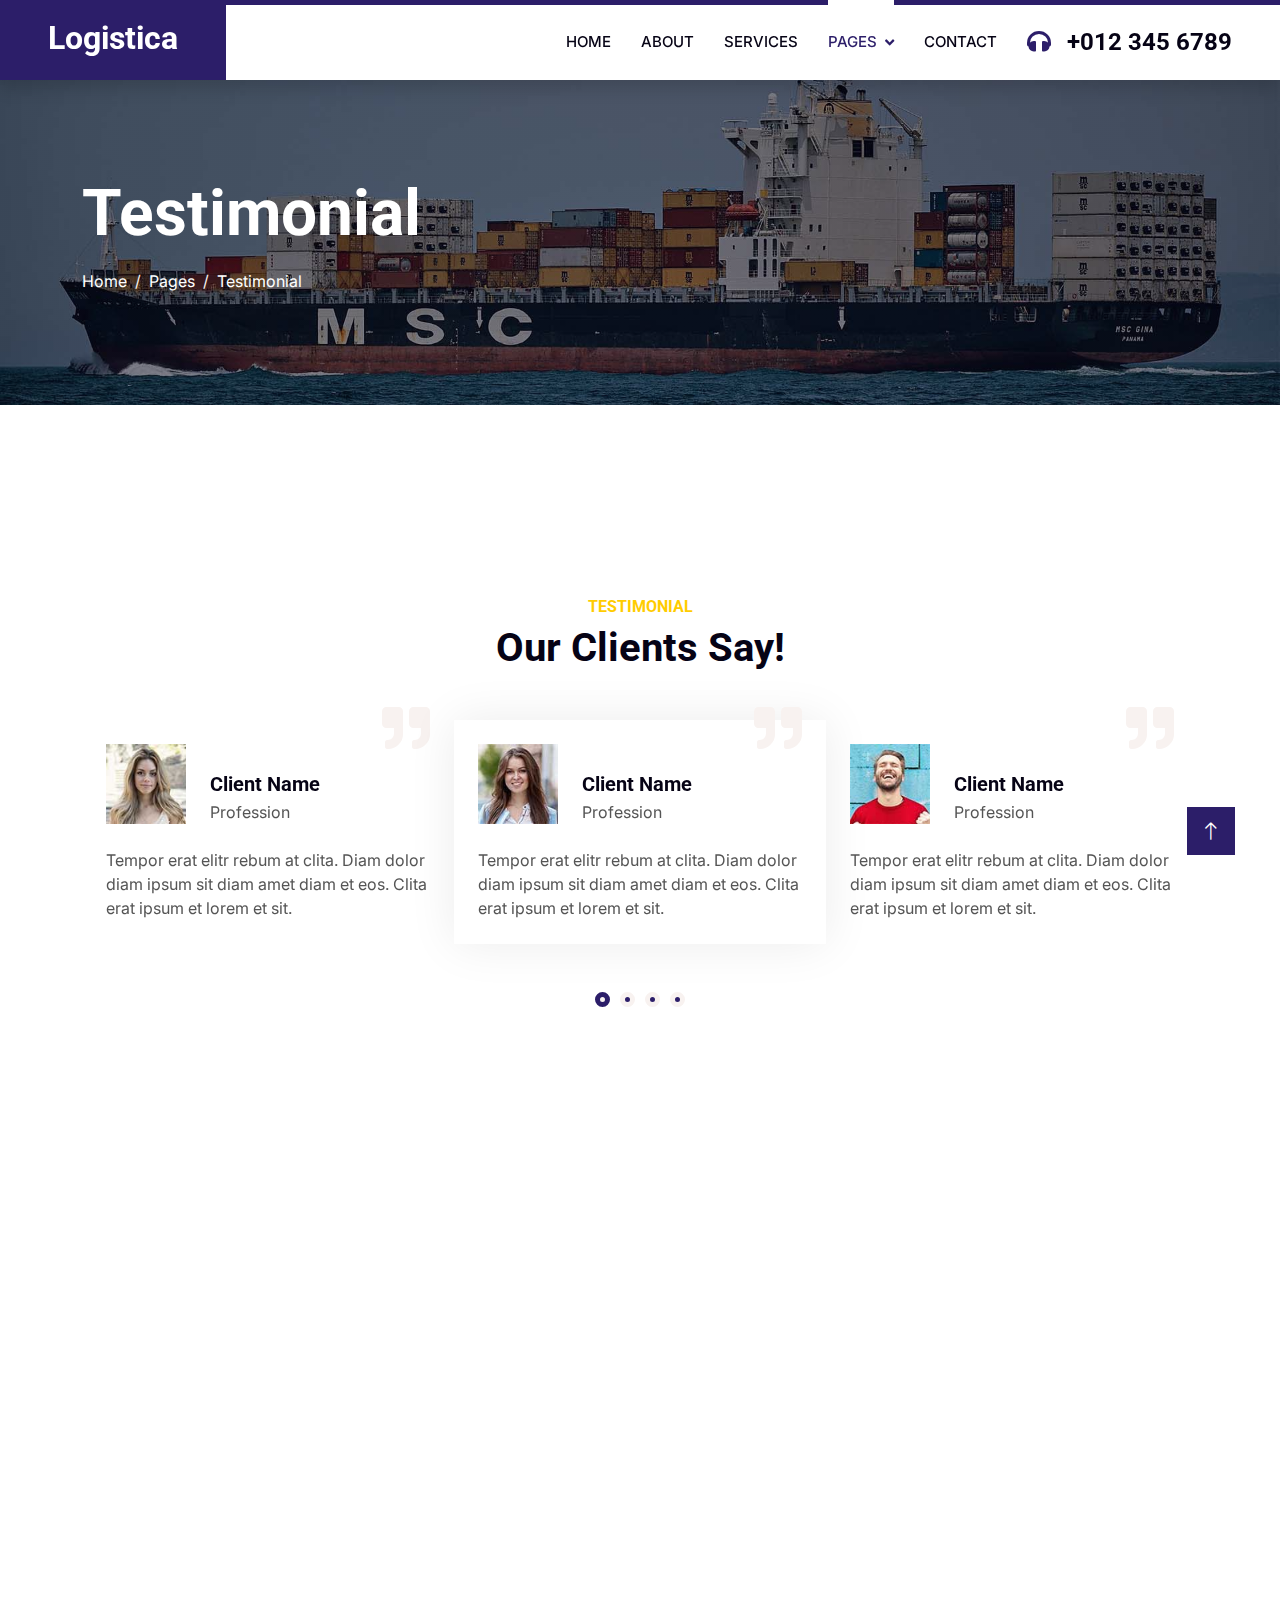
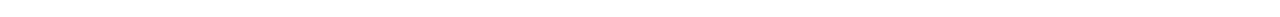
<file: testimonial.html>
<!DOCTYPE html>
<html lang="en">

<head>
    <meta charset="utf-8">
    <title>Logistica - Shipping Company Website Template</title>
    <meta content="width=device-width, initial-scale=1.0" name="viewport">
    <meta content="" name="keywords">
    <meta content="" name="description">

    <!-- Favicon -->
    <link href="img/favicon.ico" rel="icon">

    <!-- Google Web Fonts -->
    <link rel="preconnect" href="https://fonts.googleapis.com">
    <link rel="preconnect" href="https://fonts.gstatic.com" crossorigin>
    <link href="https://fonts.googleapis.com/css2?family=Inter:wght@400;600&family=Roboto:wght@500;700&display=swap" rel="stylesheet">

    <!-- Icon Font Stylesheet -->
    <link href="https://cdnjs.cloudflare.com/ajax/libs/font-awesome/5.10.0/css/all.min.css" rel="stylesheet">
    <link href="https://cdn.jsdelivr.net/npm/bootstrap-icons@1.4.1/font/bootstrap-icons.css" rel="stylesheet">

    <!-- Libraries Stylesheet -->
    <link href="lib/animate/animate.min.css" rel="stylesheet">
    <link href="lib/owlcarousel/assets/owl.carousel.min.css" rel="stylesheet">

    <!-- Customized Bootstrap Stylesheet -->
    <link href="css/bootstrap.min.css" rel="stylesheet">

    <!-- Template Stylesheet -->
    <link href="css/style.css" rel="stylesheet">
</head>

<body>
    <!-- Spinner Start -->
    <div id="spinner" class="show bg-white position-fixed translate-middle w-100 vh-100 top-50 start-50 d-flex align-items-center justify-content-center">
        <div class="spinner-grow text-primary" style="width: 3rem; height: 3rem;" role="status">
            <span class="sr-only">Loading...</span>
        </div>
    </div>
    <!-- Spinner End -->


    <!-- Navbar Start -->
    <nav class="navbar navbar-expand-lg bg-white navbar-light shadow border-top border-5 border-primary sticky-top p-0">
        <a href="index.html" class="navbar-brand bg-primary d-flex align-items-center px-4 px-lg-5">
            <h2 class="mb-2 text-white">Logistica</h2>
        </a>
        <button type="button" class="navbar-toggler me-4" data-bs-toggle="collapse" data-bs-target="#navbarCollapse">
            <span class="navbar-toggler-icon"></span>
        </button>
        <div class="collapse navbar-collapse" id="navbarCollapse">
            <div class="navbar-nav ms-auto p-4 p-lg-0">
                <a href="index.html" class="nav-item nav-link">Home</a>
                <a href="about.html" class="nav-item nav-link">About</a>
                <a href="service.html" class="nav-item nav-link">Services</a>
                <div class="nav-item dropdown">
                    <a href="#" class="nav-link dropdown-toggle active" data-bs-toggle="dropdown">Pages</a>
                    <div class="dropdown-menu fade-up m-0">
                        <a href="price.html" class="dropdown-item">Pricing Plan</a>
                        <a href="feature.html" class="dropdown-item">Features</a>
                        <a href="quote.html" class="dropdown-item">Free Quote</a>
                        <a href="team.html" class="dropdown-item">Our Team</a>
                        <a href="testimonial.html" class="dropdown-item active">Testimonial</a>
                        <a href="404.html" class="dropdown-item">404 Page</a>
                    </div>
                </div>
                <a href="contact.html" class="nav-item nav-link">Contact</a>
            </div>
            <h4 class="m-0 pe-lg-5 d-none d-lg-block"><i class="fa fa-headphones text-primary me-3"></i>+012 345 6789</h4>
        </div>
    </nav>
    <!-- Navbar End -->


    <!-- Page Header Start -->
    <div class="container-fluid page-header py-5" style="margin-bottom: 6rem;">
        <div class="container py-5">
            <h1 class="display-3 text-white mb-3 animated slideInDown">Testimonial</h1>
            <nav aria-label="breadcrumb animated slideInDown">
                <ol class="breadcrumb">
                    <li class="breadcrumb-item"><a class="text-white" href="#">Home</a></li>
                    <li class="breadcrumb-item"><a class="text-white" href="#">Pages</a></li>
                    <li class="breadcrumb-item text-white active" aria-current="page">Testimonial</li>
                </ol>
            </nav>
        </div>
    </div>
    <!-- Page Header End -->


    <!-- Testimonial Start -->
    <div class="container-xxl py-5 wow fadeInUp" data-wow-delay="0.1s">
        <div class="container py-5">
            <div class="text-center">
                <h6 class="text-secondary text-uppercase">Testimonial</h6>
                <h1 class="mb-0">Our Clients Say!</h1>
            </div>
            <div class="owl-carousel testimonial-carousel wow fadeInUp" data-wow-delay="0.1s">
                <div class="testimonial-item p-4 my-5">
                    <i class="fa fa-quote-right fa-3x text-light position-absolute top-0 end-0 mt-n3 me-4"></i>
                    <div class="d-flex align-items-end mb-4">
                        <img class="img-fluid flex-shrink-0" src="img/testimonial-1.jpg" style="width: 80px; height: 80px;">
                        <div class="ms-4">
                            <h5 class="mb-1">Client Name</h5>
                            <p class="m-0">Profession</p>
                        </div>
                    </div>
                    <p class="mb-0">Tempor erat elitr rebum at clita. Diam dolor diam ipsum sit diam amet diam et eos. Clita erat ipsum et lorem et sit.</p>
                </div>
                <div class="testimonial-item p-4 my-5">
                    <i class="fa fa-quote-right fa-3x text-light position-absolute top-0 end-0 mt-n3 me-4"></i>
                    <div class="d-flex align-items-end mb-4">
                        <img class="img-fluid flex-shrink-0" src="img/testimonial-2.jpg" style="width: 80px; height: 80px;">
                        <div class="ms-4">
                            <h5 class="mb-1">Client Name</h5>
                            <p class="m-0">Profession</p>
                        </div>
                    </div>
                    <p class="mb-0">Tempor erat elitr rebum at clita. Diam dolor diam ipsum sit diam amet diam et eos. Clita erat ipsum et lorem et sit.</p>
                </div>
                <div class="testimonial-item p-4 my-5">
                    <i class="fa fa-quote-right fa-3x text-light position-absolute top-0 end-0 mt-n3 me-4"></i>
                    <div class="d-flex align-items-end mb-4">
                        <img class="img-fluid flex-shrink-0" src="img/testimonial-3.jpg" style="width: 80px; height: 80px;">
                        <div class="ms-4">
                            <h5 class="mb-1">Client Name</h5>
                            <p class="m-0">Profession</p>
                        </div>
                    </div>
                    <p class="mb-0">Tempor erat elitr rebum at clita. Diam dolor diam ipsum sit diam amet diam et eos. Clita erat ipsum et lorem et sit.</p>
                </div>
                <div class="testimonial-item p-4 my-5">
                    <i class="fa fa-quote-right fa-3x text-light position-absolute top-0 end-0 mt-n3 me-4"></i>
                    <div class="d-flex align-items-end mb-4">
                        <img class="img-fluid flex-shrink-0" src="img/testimonial-4.jpg" style="width: 80px; height: 80px;">
                        <div class="ms-4">
                            <h5 class="mb-1">Client Name</h5>
                            <p class="m-0">Profession</p>
                        </div>
                    </div>
                    <p class="mb-0">Tempor erat elitr rebum at clita. Diam dolor diam ipsum sit diam amet diam et eos. Clita erat ipsum et lorem et sit.</p>
                </div>
            </div>
        </div>
    </div>
    <!-- Testimonial End -->
        

    <!-- Footer Start -->
    <div class="container-fluid bg-dark text-light footer pt-5 wow fadeIn" data-wow-delay="0.1s" style="margin-top: 6rem;">
        <div class="container py-5">
            <div class="row g-5">
                <div class="col-lg-3 col-md-6">
                    <h4 class="text-light mb-4">Address</h4>
                    <p class="mb-2"><i class="fa fa-map-marker-alt me-3"></i>123 Street, New York, USA</p>
                    <p class="mb-2"><i class="fa fa-phone-alt me-3"></i>+012 345 67890</p>
                    <p class="mb-2"><i class="fa fa-envelope me-3"></i>info@example.com</p>
                    <div class="d-flex pt-2">
                        <a class="btn btn-outline-light btn-social" href=""><i class="fab fa-twitter"></i></a>
                        <a class="btn btn-outline-light btn-social" href=""><i class="fab fa-facebook-f"></i></a>
                        <a class="btn btn-outline-light btn-social" href=""><i class="fab fa-youtube"></i></a>
                        <a class="btn btn-outline-light btn-social" href=""><i class="fab fa-linkedin-in"></i></a>
                    </div>
                </div>
                <div class="col-lg-3 col-md-6">
                    <h4 class="text-light mb-4">Services</h4>
                    <a class="btn btn-link" href="">Air Freight</a>
                    <a class="btn btn-link" href="">Sea Freight</a>
                    <a class="btn btn-link" href="">Road Freight</a>
                    <a class="btn btn-link" href="">Logistic Solutions</a>
                    <a class="btn btn-link" href="">Industry solutions</a>
                </div>
                <div class="col-lg-3 col-md-6">
                    <h4 class="text-light mb-4">Quick Links</h4>
                    <a class="btn btn-link" href="">About Us</a>
                    <a class="btn btn-link" href="">Contact Us</a>
                    <a class="btn btn-link" href="">Our Services</a>
                    <a class="btn btn-link" href="">Terms & Condition</a>
                    <a class="btn btn-link" href="">Support</a>
                </div>
                <div class="col-lg-3 col-md-6">
                    <h4 class="text-light mb-4">Newsletter</h4>
                    <p>Dolor amet sit justo amet elitr clita ipsum elitr est.</p>
                    <div class="position-relative mx-auto" style="max-width: 400px;">
                        <input class="form-control border-0 w-100 py-3 ps-4 pe-5" type="text" placeholder="Your email">
                        <button type="button" class="btn btn-primary py-2 position-absolute top-0 end-0 mt-2 me-2">SignUp</button>
                    </div>
                </div>
            </div>
        </div>
        <div class="container">
            <div class="copyright">
                <div class="row">
                    <div class="col-md-6 text-center text-md-start mb-3 mb-md-0">
                        &copy; <a class="border-bottom" href="#">Your Site Name</a>, All Right Reserved.
                    </div>
                    <div class="col-md-6 text-center text-md-end">
                        <!--/*** This template is free as long as you keep the footer author’s credit link/attribution link/backlink. If you'd like to use the template without the footer author’s credit link/attribution link/backlink, you can purchase the Credit Removal License from "https://htmlcodex.com/credit-removal". Thank you for your support. ***/-->
                        Designed By <a class="border-bottom" href="https://htmlcodex.com">HTML Codex</a>
                    </div>
                </div>
            </div>
        </div>
    </div>
    <!-- Footer End -->


    <!-- Back to Top -->
    <a href="#" class="btn btn-lg btn-primary btn-lg-square rounded-0 back-to-top"><i class="bi bi-arrow-up"></i></a>


    <!-- JavaScript Libraries -->
    <script src="https://code.jquery.com/jquery-3.4.1.min.js"></script>
    <script src="https://cdn.jsdelivr.net/npm/bootstrap@5.0.0/dist/js/bootstrap.bundle.min.js"></script>
    <script src="lib/wow/wow.min.js"></script>
    <script src="lib/easing/easing.min.js"></script>
    <script src="lib/waypoints/waypoints.min.js"></script>
    <script src="lib/counterup/counterup.min.js"></script>
    <script src="lib/owlcarousel/owl.carousel.min.js"></script>

    <!-- Template Javascript -->
    <script src="js/main.js"></script>
</body>

</html>
</file>
<file: css/style.css>
/********** Template CSS **********/
:root {
    --primary: #2c1e69;
    --secondary: #FFCC00;
    --light: #F8F2F0;
    --dark: #060315;
}

.fw-medium {
    font-weight: 600 !important;
}

.back-to-top {
    position: fixed;
    display: none;
    right: 45px;
    bottom: 45px;
    z-index: 99;
}


/*** Spinner ***/
#spinner {
    opacity: 0;
    visibility: hidden;
    transition: opacity .5s ease-out, visibility 0s linear .5s;
    z-index: 99999;
}

#spinner.show {
    transition: opacity .5s ease-out, visibility 0s linear 0s;
    visibility: visible;
    opacity: 1;
}


/*** Button ***/
.btn {
    font-weight: 600;
    transition: .5s;
}

.btn.btn-primary,
.btn.btn-secondary {
    color: #FFFFFF;
}

.btn-square {
    width: 38px;
    height: 38px;
}

.btn-sm-square {
    width: 32px;
    height: 32px;
}

.btn-lg-square {
    width: 48px;
    height: 48px;
}

.btn-square,
.btn-sm-square,
.btn-lg-square {
    padding: 0;
    display: flex;
    align-items: center;
    justify-content: center;
    font-weight: normal;
}

/*** Navbar ***/
.navbar .dropdown-toggle::after {
    border: none;
    content: "\f107";
    font-family: "Font Awesome 5 Free";
    font-weight: 900;
    vertical-align: middle;
    margin-left: 8px;
}

.navbar-light .navbar-nav .nav-link {
    position: relative;
    margin-right: 30px;
    padding: 25px 0;
    color: #FFFFFF;
    font-size: 15px;
    text-transform: uppercase;
    outline: none;
}

.navbar-light .navbar-nav .nav-link:hover,
.navbar-light .navbar-nav .nav-link.active {
    color: var(--primary);
}

@media (max-width: 991.98px) {
    .navbar-light .navbar-nav .nav-link  {
        margin-right: 0;
        padding: 10px 0;
    }

    .navbar-light .navbar-nav {
        border-top: 1px solid #EEEEEE;
    }
}

.navbar-light .navbar-brand,
.navbar-light a.btn {
    height: 75px;
}

.navbar-light .navbar-nav .nav-link {
    color: var(--dark);
    font-weight: 500;
}

.navbar-light.sticky-top {
    top: -100px;
    transition: .5s;
}

@media (min-width: 992px) {
    .navbar-light .navbar-nav .nav-link::before {
        position: absolute;
        content: "";
        width: 0;
        height: 5px;
        top: -6px;
        left: 50%;
        background: #FFFFFF;
        transition: .5s;
    }

    .navbar-light .navbar-nav .nav-link:hover::before,
    .navbar-light .navbar-nav .nav-link.active::before {
        width: 100%;
        left: 0;
    }

    .navbar-light .navbar-nav .nav-link.nav-contact::before {
        display: none;
    }

    .navbar .nav-item .dropdown-menu {
        display: block;
        border: none;
        margin-top: 0;
        top: 150%;
        opacity: 0;
        visibility: hidden;
        transition: .5s;
    }

    .navbar .nav-item:hover .dropdown-menu {
        top: 100%;
        visibility: visible;
        transition: .5s;
        opacity: 1;
    }
}


/*** Header ***/
@media (max-width: 768px) {
    .header-carousel .owl-carousel-item {
        position: relative;
        min-height: 500px;
    }
    
    .header-carousel .owl-carousel-item img {
        position: absolute;
        width: 100%;
        height: 100%;
        object-fit: cover;
    }

    .header-carousel .owl-carousel-item h5,
    .header-carousel .owl-carousel-item p {
        font-size: 14px !important;
        font-weight: 400 !important;
    }

    .header-carousel .owl-carousel-item h1 {
        font-size: 30px;
        font-weight: 600;
    }
}

.header-carousel .owl-nav {
    position: absolute;
    top: 50%;
    right: 8%;
    transform: translateY(-50%);
    display: flex;
    flex-direction: column;
}

.header-carousel .owl-nav .owl-prev,
.header-carousel .owl-nav .owl-next {
    margin: 7px 0;
    width: 45px;
    height: 45px;
    display: flex;
    align-items: center;
    justify-content: center;
    color: #FFFFFF;
    background: transparent;
    border: 1px solid #FFFFFF;
    border-radius: 45px;
    font-size: 22px;
    transition: .5s;
}

.header-carousel .owl-nav .owl-prev:hover,
.header-carousel .owl-nav .owl-next:hover {
    background: var(--primary);
    border-color: var(--primary);
}

.page-header {
    background: linear-gradient(rgba(6, 3, 21, .5), rgba(6, 3, 21, .5)), url(../img/carousel-1.jpg) center center no-repeat;
    background-size: cover;
}

.breadcrumb-item + .breadcrumb-item::before {
    color: var(--light);
}


/*** About ***/
@media (min-width: 992px) {
    .container.about {
        max-width: 100% !important;
    }

    .about-text  {
        padding-right: calc(((100% - 960px) / 2) + .75rem);
    }
}

@media (min-width: 1200px) {
    .about-text  {
        padding-right: calc(((100% - 1140px) / 2) + .75rem);
    }
}

@media (min-width: 1400px) {
    .about-text  {
        padding-right: calc(((100% - 1320px) / 2) + .75rem);
    }
}


/*** Feature ***/
@media (min-width: 992px) {
    .container.feature {
        max-width: 100% !important;
    }

    .feature-text  {
        padding-left: calc(((100% - 960px) / 2) + .75rem);
    }
}

@media (min-width: 1200px) {
    .feature-text  {
        padding-left: calc(((100% - 1140px) / 2) + .75rem);
    }
}

@media (min-width: 1400px) {
    .feature-text  {
        padding-left: calc(((100% - 1320px) / 2) + .75rem);
    }
}


/*** Service, Price & Team ***/
.service-item,
.price-item,
.team-item {
    box-shadow: 0 0 45px rgba(0, 0, 0, .07);
}

.service-item img,
.team-item img {
    transition: .5s;
}

.service-item:hover img,
.team-item:hover img {
    transform: scale(1.1);
}

.service-item a.btn-slide,
.price-item a.btn-slide,
.team-item div.btn-slide {
    position: relative;
    display: inline-block;
    overflow: hidden;
    font-size: 0;
}

.service-item a.btn-slide i,
.service-item a.btn-slide span,
.price-item a.btn-slide i,
.price-item a.btn-slide span,
.team-item div.btn-slide i,
.team-item div.btn-slide span {
    position: relative;
    height: 40px;
    padding: 0 15px;
    display: inline-flex;
    align-items: center;
    font-size: 16px;
    color: #FFFFFF;
    background: var(--primary);
    border-radius: 0 35px 35px 0;
    transition: .5s;
    z-index: 2;
}

.team-item div.btn-slide span a i {
    padding: 0 10px;
}

.team-item div.btn-slide span a:hover i {
    background: var(--secondary);
}

.service-item a.btn-slide span,
.price-item a.btn-slide span,
.team-item div.btn-slide span {
    padding-left: 0;
    left: -100%;
    z-index: 1;
}

.service-item:hover a.btn-slide i,
.price-item:hover a.btn-slide i,
.team-item:hover div.btn-slide i {
    border-radius: 0;
}

.service-item:hover a.btn-slide span,
.price-item:hover a.btn-slide span,
.team-item:hover div.btn-slide span {
    left: 0;
}

.service-item a.btn-slide:hover i,
.service-item a.btn-slide:hover span,
.price-item a.btn-slide:hover i,
.price-item a.btn-slide:hover span {
    background: var(--secondary);
}


/*** Testimonial ***/
.testimonial-carousel .owl-item .testimonial-item {
    position: relative;
    transition: .5s;
}

.testimonial-carousel .owl-item.center .testimonial-item {
    box-shadow: 0 0 45px rgba(0, 0, 0, .08);
    animation: pulse 1s ease-out .5s;
}

.testimonial-carousel .owl-dots {
    display: flex;
    align-items: center;
    justify-content: center;
}

.testimonial-carousel .owl-dot {
    position: relative;
    display: inline-block;
    margin: 0 5px;
    width: 15px;
    height: 15px;
    background: var(--primary);
    border: 5px solid var(--light);
    border-radius: 15px;
    transition: .5s;
}

.testimonial-carousel .owl-dot.active {
    background: var(--light);
    border-color: var(--primary);
}


/*** Contact ***/
@media (min-width: 992px) {
    .container.contact-page {
        max-width: 100% !important;
    }

    .contact-page .contact-form  {
        padding-left: calc(((100% - 960px) / 2) + .75rem);
    }
}

@media (min-width: 1200px) {
    .contact-page .contact-form  {
        padding-left: calc(((100% - 1140px) / 2) + .75rem);
    }
}

@media (min-width: 1400px) {
    .contact-page .contact-form  {
        padding-left: calc(((100% - 1320px) / 2) + .75rem);
    }
}


/*** Footer ***/
.footer {
    background: linear-gradient(rgba(6, 3, 21, .5), rgba(6, 3, 21, .5)), url(../img/map.png) center center no-repeat;
    background-size: cover;
}

.footer .btn.btn-social {
    margin-right: 5px;
    width: 35px;
    height: 35px;
    display: flex;
    align-items: center;
    justify-content: center;
    color: var(--light);
    border: 1px solid #FFFFFF;
    border-radius: 35px;
    transition: .3s;
}

.footer .btn.btn-social:hover {
    color: var(--primary);
}

.footer .btn.btn-link {
    display: block;
    margin-bottom: 5px;
    padding: 0;
    text-align: left;
    color: #FFFFFF;
    font-size: 15px;
    font-weight: normal;
    text-transform: capitalize;
    transition: .3s;
}

.footer .btn.btn-link::before {
    position: relative;
    content: "\f105";
    font-family: "Font Awesome 5 Free";
    font-weight: 900;
    margin-right: 10px;
}

.footer .btn.btn-link:hover {
    letter-spacing: 1px;
    box-shadow: none;
}

.footer .copyright {
    padding: 25px 0;
    font-size: 15px;
    border-top: 1px solid rgba(256, 256, 256, .1);
}

.footer .copyright a {
    color: var(--light);
}
</file>
